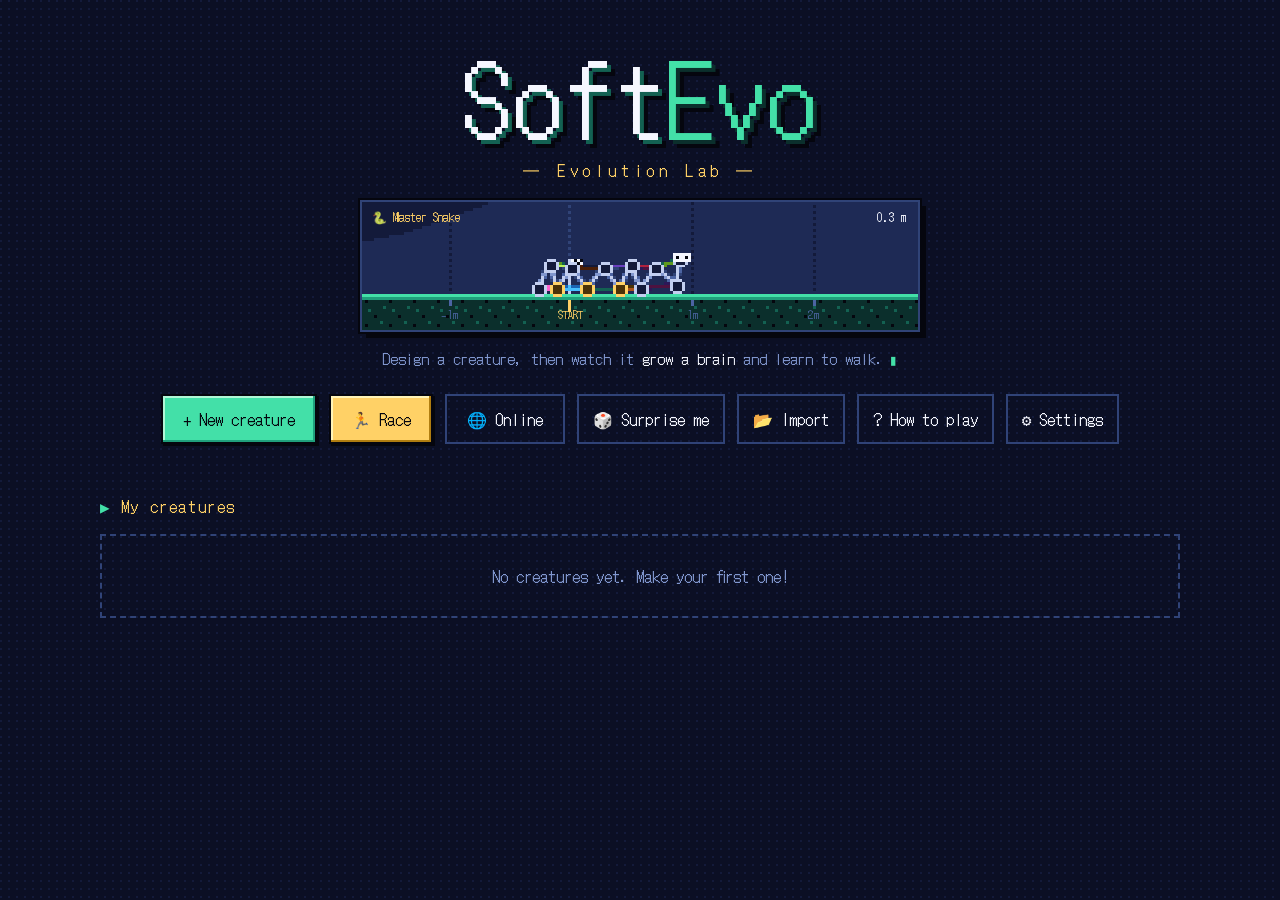
<file: index.html>
<!DOCTYPE html>
<html lang="en">
<head>
<meta charset="UTF-8">
<meta name="viewport" content="width=device-width, initial-scale=1.0, viewport-fit=cover">
<meta name="apple-mobile-web-app-capable" content="yes">
<meta name="apple-mobile-web-app-status-bar-style" content="black">
<meta name="theme-color" content="#0b0f24">
<meta name="description" content="自分で設計した軟体生物が、ニューラルネットワークの脳を進化させて歩き出すまでを観察するシミュレータ / Design a soft-bodied creature and watch its neural-network brain evolve until it walks.">
<title data-en="Softevo — Evolution Lab">SoftEvo — 進化観察ラボ</title>
<link rel="manifest" href="manifest.json">
<link rel="icon" href="icons/icon-192.png">
<link rel="apple-touch-icon" href="icons/icon-192.png">
<link rel="stylesheet" href="fonts/dotgothic16.css">
<link rel="stylesheet" href="style.css">
<!-- 英語のときは、文言を差し替えるまで画面を隠す (日本語が一瞬見えないように) -->
<script>try{var q=new URLSearchParams(location.search).get('lang'),s=null;try{s=localStorage.getItem('softevo/lang')}catch(e){}var l=q==='en'||q==='ja'?q:s==='en'||s==='ja'?s:'en';document.documentElement.lang=l;if(l==='en')document.documentElement.classList.add('i18n-wait')}catch(e){}</script>
<style>.i18n-wait body{visibility:hidden}</style>
</head>
<body data-screen="home">

<!-- ═══════════════ ホーム ═══════════════ -->
<div id="screen-home" class="screen active">
  <header class="hero">
    <h1 class="logo" aria-label="SoftEvo">Soft<span>Evo</span></h1>
    <p class="logo-sub" data-en="― Evolution Lab ―">― 進化観察ラボ ―</p>
    <div class="home-demo"><canvas id="home-demo" aria-hidden="true"></canvas></div>
    <p class="tagline" data-en-html="Design a creature, then watch it <b>grow a brain</b> and learn to walk.<span class=&quot;cursor&quot;>▮</span>">あなたが設計した生き物が、<b>脳を育てて</b>歩き出すまでを観察する。<span class="cursor">▮</span></p>
    <div class="hero-actions">
      <button id="btn-new" class="btn primary big" data-en="+ New creature">＋ 新しい生物をつくる</button>
      <button id="btn-arena" class="btn gold big" data-en="🏃 Race">🏃 かけっこ</button>
      <button id="btn-online" class="btn ghost big" data-en="🌐 Online">🌐 オンライン</button>
      <button id="btn-quick" class="btn ghost" data-en="🎲 Surprise me">🎲 おまかせで始める</button>
      <button id="btn-import" class="btn ghost" data-en="📂 Import">📂 読み込み</button>
      <button id="btn-help" class="btn ghost" data-en="? How to play">？ 遊び方</button>
      <button id="btn-settings" class="btn ghost" data-en="⚙ Settings">⚙ 設定</button>
    </div>
  </header>
  <section class="home-list">
    <h2 data-en="My creatures">マイ生物</h2>
    <p id="home-empty" class="empty" data-en="No creatures yet. Make your first one!">まだ生物がいません。最初の1体をつくってみよう。</p>
    <div id="run-list" class="run-grid"></div>
  </section>
</div>

<!-- ═══════════════ 設計 ═══════════════ -->
<div id="screen-build" class="screen">
  <header class="build-top">
    <button id="build-home" class="icon-btn" title="ホームへ" data-en-title="Home">←</button>
    <input id="creature-name" maxlength="16" placeholder="名前" aria-label="生物の名前" data-en-ph="Name" data-en-aria="Creature name">
    <div class="tool-group" id="tools">
      <button data-tool="node" class="tool active" title="ノード (1)" data-en-title="Node (1)"><i class="ti ti-node"></i><span data-en="Node">ノード</span></button>
      <button data-tool="bone" class="tool" title="骨 (2)" data-en-title="Bone (2)"><i class="ti ti-bone"></i><span data-en="Bone">骨</span></button>
      <button data-tool="muscle" class="tool" title="筋肉 (3)" data-en-title="Muscle (3)"><i class="ti ti-muscle"></i><span data-en="Muscle">筋肉</span></button>
      <button data-tool="erase" class="tool" title="消す (4)" data-en-title="Erase (4)"><i class="ti">✕</i><span data-en="Erase">消す</span></button>
    </div>
    <div class="tool-group">
      <button id="btn-mirror" class="tool toggle active" title="左右対称" data-en-title="Mirror">⇋<span class="lbl" data-en=" Mirror"> 対称</span></button>
      <button id="btn-undo" class="tool" title="元に戻す" data-en-title="Undo">↶</button>
      <button id="btn-redo" class="tool" title="やり直し" data-en-title="Redo">↷</button>
      <button id="btn-fit" class="tool" title="全体表示" data-en-title="Fit to view">⤢</button>
      <button id="btn-clear" class="tool" title="全消去" data-en-title="Clear all">🗑</button>
    </div>
  </header>
  <main class="build-main">
    <canvas id="build-canvas"></canvas>
    <div id="presets" class="presets"><span class="presets-label" data-en="Presets">プリセット</span></div>
    <div id="build-hint" class="hint"></div>
  </main>
  <footer class="build-bottom">
    <div class="build-left">
      <div id="build-stats" class="build-stats"></div>
      <div id="build-error" class="build-error"></div>
    </div>
    <details id="build-settings">
      <summary data-en="⚙ Evolution settings">⚙ 進化の設定</summary>
      <div id="build-settings-body" class="settings-body"></div>
    </details>
    <button id="btn-preview" class="btn ghost" data-en="🫨 Test drive">🫨 試運転</button>
    <button id="btn-evolve" class="btn primary big" data-en="▶ Start evolving">▶ 進化スタート</button>
  </footer>
</div>

<!-- ═══════════════ 進化ラボ ═══════════════ -->
<div id="screen-lab" class="screen">
  <header class="lab-top">
    <button id="lab-home" class="icon-btn" title="保存してホームへ" data-en-title="Save and go home">🏠</button>
    <div class="lab-title"><span id="lab-name"></span><small id="lab-sub"></small></div>
    <div class="lab-stats">
      <div class="stat"><b id="st-gen">0</b><small data-en="gen">世代</small></div>
      <div class="stat gold"><b id="st-best">—</b><small id="st-best-label" data-en="best">最高記録</small></div>
      <div class="stat"><b id="st-rate">—</b><small data-en="gen/min">世代/分</small></div>
    </div>
    <div class="seg" id="evo-mode" role="group" aria-label="進化の速さ" data-en-aria="Evolution speed">
      <button data-mode="pause" title="一時停止 (Space)" data-en-title="Pause (Space)"><svg width="12" height="12" viewBox="0 0 12 12" aria-label="一時停止" data-en-aria="Pause"><rect x="2" y="1" width="3" height="10" rx="1" fill="currentColor"/><rect x="7" y="1" width="3" height="10" rx="1" fill="currentColor"/></svg></button>
      <button data-mode="watch" class="active" title="1世代ずつ再生と同期" data-en-title="One generation per replay">▶<span class="lbl" data-en=" Watch"> 観察</span></button>
      <button data-mode="fast" title="裏で全力で進化" data-en-title="Evolve at full speed in the background">⏩<span class="lbl" data-en=" Fast"> 高速</span></button>
    </div>
    <button id="lab-save" class="icon-btn" title="保存" data-en-title="Save">💾</button>
    <div class="menu-wrap">
      <button id="lab-menu" class="icon-btn" title="メニュー" data-en-title="Menu">⋯</button>
      <div id="lab-menu-pop" class="menu hidden">
        <button id="m-rename" data-en="✎ Rename">✎ 名前を変更</button>
        <button id="m-edit" data-en="🔧 Modify this body in a new experiment">🔧 この体を改造して新しい実験</button>
        <button id="m-export" data-en="⤓ Export to file">⤓ ファイルに書き出し</button>
        <button id="m-help" data-en="? How to play">？ 遊び方</button>
      </div>
    </div>
  </header>
  <div id="evo-state" class="evo-state"></div>

  <main class="lab-grid">
    <section class="panel theater-panel">
      <div class="th-stage">
        <canvas id="theater"></canvas>
        <div class="th-caption">
          <div><span id="th-title" data-en="Getting ready to evolve…">進化の準備中…</span> <span id="th-chip" class="chip hidden"></span></div>
          <small id="th-sub"></small>
          <button id="th-latest" class="latest-btn hidden"></button>
        </div>
        <div id="event-feed" class="event-feed"></div>
        <div id="th-result" class="th-result"></div>
        <div id="knock-badge" class="knock-badge hidden"><span></span><button data-en="Undo">元に戻す</button></div>
        <div class="th-progress"><div id="th-bar"></div></div>
      </div>
      <div class="th-controls">
        <div class="seg small" id="view-mode">
          <button data-view="live" class="active" title="常に最新のチャンピオン" data-en-title="Always the latest champion" data-en="Latest">最新</button>
          <button data-view="pinned" title="推移グラフや物語で選んだ世代をくり返す" data-en-title="Replay the generation picked in the chart or story" data-en="Picked">選択</button>
          <button data-view="parade" title="節目の世代を並べて同時に走らせる" data-en-title="Run milestone generations side by side" data-en="Parade">パレード</button>
        </div>
        <div class="seg small" id="play-speed">
          <button data-speed="0.25" title="スロー" data-en-title="Slow">¼×</button>
          <button data-speed="1" class="active">1×</button>
          <button data-speed="2">2×</button>
          <button data-speed="4">4×</button>
        </div>
        <button id="btn-ghosts" class="tool small toggle active" title="同世代のライバルを表示" data-en-title="Show rivals from the same generation">👻</button>
        <button id="btn-replay" class="tool small" title="最初から再生" data-en-title="Replay from the start">↺</button>
      </div>
    </section>

    <section class="panel brain-panel">
      <div class="panel-head">
        <h3 data-en="🧠 Brain">🧠 脳</h3>
        <small id="brain-sub"></small>
        <div class="seg small" id="brain-mode">
          <button data-bm="activity" class="active" data-en="Activity">活動</button>
          <button data-bm="weights" data-en="Weights">重み</button>
          <button data-bm="mutation" data-en="Mutation">変異</button>
        </div>
        <button id="brain-expand" class="tool small" title="拡大" data-en-title="Expand">⤢</button>
      </div>
      <div class="brain-wrap">
        <canvas id="brain"></canvas>
        <div id="neuron-card" class="neuron-card hidden">
          <div class="nc-head"><b id="nc-title"></b><span id="nc-val" class="nc-val"></span><button id="nc-close" class="x">✕</button></div>
          <canvas id="nc-spark"></canvas>
          <p id="nc-desc"></p>
          <div id="nc-links" class="nc-links"></div>
          <button id="nc-knock" class="btn small danger-outline" data-en="🔪 Knock out">🔪 ノックアウト</button>
        </div>
      </div>
      <div id="brain-note" class="panel-note"></div>
    </section>

    <section class="panel tabs-panel">
      <nav class="tabs">
        <button data-tab="timeline" class="active">📈<span data-en=" Progress"> 推移</span></button>
        <button data-tab="gait">🎼<span data-en=" Gait"> 歩容</span></button>
        <button data-tab="clades">🌳<span data-en=" Lineages"> 系統</span></button>
        <button data-tab="journal">📜<span data-en=" Story"> 物語</span></button>
        <button data-tab="env">🌍<span data-en=" World"> 環境</span></button>
      </nav>
      <div class="tab-body">
        <div data-pane="timeline" class="pane active"><canvas id="timeline"></canvas></div>
        <div data-pane="gait" class="pane"><canvas id="gait"></canvas></div>
        <div data-pane="clades" class="pane"><canvas id="clades"></canvas></div>
        <div data-pane="journal" class="pane scroll"><ol id="journal" class="journal"></ol></div>
        <div data-pane="env" class="pane scroll" id="env-pane"></div>
      </div>
    </section>
  </main>
</div>

<!-- ═══════════════ かけっこ ═══════════════ -->
<div id="screen-arena" class="screen">
  <header class="lab-top arena-top">
    <button id="arena-home" class="icon-btn" title="ホームへ" data-en-title="Home">←</button>
    <div class="lab-title"><span data-en="🏃 Race">🏃 かけっこ</span><small id="arena-desc" data-en="Line up side by side under the same conditions. Body design and brain show as they are. Up to 6.">同じ条件で横一列に並んで走る。体の設計と脳の完成度がそのまま出る。最大6体</small></div>
  </header>
  <main class="arena-grid">
    <section class="panel arena-stage">
      <div class="th-stage">
        <canvas id="arena-canvas"></canvas>
      </div>
      <div class="arena-controls">
        <button id="arena-start" class="btn primary" data-en="▶ Start">▶ スタート</button>
        <div class="seg small" id="arena-speed">
          <button data-speed="0.25" title="スロー" data-en-title="Slow">¼×</button>
          <button data-speed="1" class="active">1×</button>
          <button data-speed="2">2×</button>
          <button data-speed="4">4×</button>
        </div>
        <button id="arena-ghosts" class="tool small toggle active" title="ほかのレーンの生物をゴーストで重ねる" data-en-title="Overlay the other lanes as ghosts">👻</button>
      </div>
    </section>
    <section class="panel arena-side">
      <div class="panel-head"><h3 data-en="Racers">出場者</h3></div>
      <div class="arena-side-body">
        <div id="arena-entrants" class="entrants"></div>
        <div id="arena-options"></div>
        <div id="arena-result" class="arena-result"></div>
      </div>
    </section>
  </main>
</div>

<!-- ═══════════════ オンライン ═══════════════ -->
<div id="screen-online" class="screen">
  <header class="lab-top online-top">
    <button id="online-home" class="icon-btn" title="ホームへ" data-en-title="Home">←</button>
    <div class="lab-title"><span data-en="🌐 Online">🌐 オンライン</span><small data-en="Publish your creature and race together">生物を公開して、みんなで一緒に走る</small></div>
    <button id="online-name" class="btn ghost small"></button>
    <button id="online-refresh" class="icon-btn" title="更新" data-en-title="Refresh">↻</button>
  </header>
  <main id="online-body" class="online-body"></main>
</div>

<div id="toast" role="status"></div>
<script type="module" src="js/app.js"></script>
</body>
</html>
</file>
<file: fonts/dotgothic16.css>
/* DotGothic16 (SIL Open Font License 1.1 / fonts/OFL-DotGothic16.txt) — @fontsource/dotgothic16 から。必要な文字の分だけ読み込まれる */
@font-face {
  font-family: 'DotGothic16';
  font-style: normal;
  font-display: block;
  font-weight: 400;
  src: url(./dotgothic16-0-400-normal.woff2) format('woff2');
  unicode-range: U+25ee8,U+25f23,U+25f5c,U+25fd4,U+25fe0,U+25ffb,U+2600c,U+26017,U+26060,U+260ed,U+26222,U+2626a,U+26270,U+26286,U+2634c,U+26402,U+2667e,U+266b0,U+2671d,U+268dd,U+268ea,U+26951,U+2696f,U+26999,U+269dd,U+26a1e,U+26a58,U+26a8c,U+26ab7,U+26aff,U+26c29,U+26c73,U+26c9e,U+26cdd,U+26e40,U+26e65,U+26f94,U+26ff6-26ff8,U+270f4,U+2710d,U+27139,U+273da-273db,U+273fe,U+27410,U+27449,U+27614-27615,U+27631,U+27684,U+27693,U+2770e,U+27723,U+27752,U+278b2,U+27985,U+279b4,U+27a84,U+27bb3,U+27bbe,U+27bc7,U+27c3c,U+27cb8,U+27d73,U+27da0,U+27e10,U+27eaf,U+27fb7,U+2808a,U+280bb,U+28277,U+28282,U+282f3,U+283cd,U+2840c,U+28455,U+284dc,U+2856b,U+285c8-285c9,U+286d7,U+286fa,U+28946,U+28949,U+2896b,U+28987-28988,U+289ba-289bb,U+28a1e,U+28a29,U+28a43,U+28a71,U+28a99,U+28acd,U+28add,U+28ae4,U+28bc1,U+28bef,U+28cdd,U+28d10,U+28d71,U+28dfb,U+28e0f,U+28e17,U+28e1f,U+28e36,U+28e89,U+28eeb,U+28ef6,U+28f32,U+28ff8,U+292a0,U+292b1,U+29490,U+295cf,U+2967f,U+296f0,U+29719,U+29750,U+29810,U+298c6,U+29a72,U+29d4b,U+29ddb,U+29e15,U+29e3d,U+29e49,U+29e8a,U+29ec4,U+29edb,U+29ee9,U+29fce,U+29fd7,U+2a01a,U+2a02f,U+2a082,U+2a0f9,U+2a190,U+2a2b2,U+2a38c,U+2a437,U+2a5f1,U+2a602,U+2a61a,U+2a6b2,U+2a9e6,U+2b746,U+2b751,U+2b753,U+2b75a,U+2b75c,U+2b765,U+2b776-2b777,U+2b77c,U+2b782,U+2b789,U+2b78b,U+2b78e,U+2b794,U+2b7ac,U+2b7af,U+2b7bd,U+2b7c9,U+2b7cf,U+2b7d2,U+2b7d8,U+2b7f0,U+2b80d,U+2b817,U+2b81a,U+2d544,U+2e278,U+2e569,U+2e6ea,U+2f804,U+2f80f,U+2f815,U+2f818,U+2f81a,U+2f822,U+2f828,U+2f82c,U+2f833,U+2f83f,U+2f846,U+2f852,U+2f862,U+2f86d,U+2f873,U+2f877,U+2f884,U+2f899-2f89a,U+2f8a6,U+2f8ac,U+2f8b2,U+2f8b6,U+2f8d3,U+2f8db-2f8dc,U+2f8e1,U+2f8e5,U+2f8ea,U+2f8ed,U+2f8fc,U+2f903,U+2f90b,U+2f90f,U+2f91a,U+2f920-2f921,U+2f945,U+2f947,U+2f96c,U+2f995,U+2f9d0,U+2f9de-2f9df,U+2f9f4;
}
@font-face {
  font-family: 'DotGothic16';
  font-style: normal;
  font-display: block;
  font-weight: 400;
  src: url(./dotgothic16-1-400-normal.woff2) format('woff2');
  unicode-range: U+1f235-1f23b,U+1f240-1f248,U+1f250-1f251,U+2000b,U+20089-2008a,U+200a2,U+200a4,U+200b0,U+200f5,U+20158,U+201a2,U+20213,U+2032b,U+20371,U+20381,U+203f9,U+2044a,U+20509,U+2053f,U+205b1,U+205d6,U+20611,U+20628,U+206ec,U+2074f,U+207c8,U+20807,U+2083a,U+208b9,U+2090e,U+2097c,U+20984,U+2099d,U+20a64,U+20ad3,U+20b1d,U+20b9f,U+20bb7,U+20d45,U+20d58,U+20de1,U+20e64,U+20e6d,U+20e95,U+20f5f,U+21201,U+2123d,U+21255,U+21274,U+2127b,U+212d7,U+212e4,U+212fd,U+2131b,U+21336,U+21344,U+213c4,U+2146d-2146e,U+215d7,U+21647,U+216b4,U+21706,U+21742,U+218bd,U+219c3,U+21a1a,U+21c56,U+21d2d,U+21d45,U+21d62,U+21d78,U+21d92,U+21d9c,U+21da1,U+21db7,U+21de0,U+21e33-21e34,U+21f1e,U+21f76,U+21ffa,U+2217b,U+22218,U+2231e,U+223ad,U+22609,U+226f3,U+2285b,U+228ab,U+2298f,U+22ab8,U+22b46,U+22b4f-22b50,U+22ba6,U+22c1d,U+22c24,U+22de1,U+22e42,U+22feb,U+231b6,U+231c3-231c4,U+231f5,U+23372,U+233cc,U+233d0,U+233d2-233d3,U+233d5,U+233da,U+233df,U+233e4,U+233fe,U+2344a-2344b,U+23451,U+23465,U+234e4,U+2355a,U+23594,U+235c4,U+23638-2363a,U+23647,U+2370c,U+2371c,U+2373f,U+23763-23764,U+237e7,U+237f1,U+237ff,U+23824,U+2383d,U+23a98,U+23c7f,U+23cbe,U+23cfe,U+23d00,U+23d0e,U+23d40,U+23dd3,U+23df9-23dfa,U+23f7e,U+2404b,U+24096,U+24103,U+241c6,U+241fe,U+242ee,U+243bc,U+243d0,U+24629,U+246a5,U+247f1,U+24896,U+248e9,U+24a4d,U+24b56,U+24b6f,U+24c16,U+24d14,U+24e04,U+24e0e,U+24e37,U+24e6a,U+24e8b,U+24ff2,U+2504a,U+25055,U+25122,U+251a9,U+251cd,U+251e5,U+2521e,U+2524c,U+2542e,U+2548e,U+254d9,U+2550e,U+255a7,U+2567f,U+25771,U+257a9,U+257b4,U+25874,U+259c4,U+259cc,U+259d4,U+25ad7,U+25ae3-25ae4,U+25af1,U+25bb2,U+25c4b,U+25c64,U+25da1,U+25e2e,U+25e56,U+25e62,U+25e65,U+25ec2,U+25ed8;
}
@font-face {
  font-family: 'DotGothic16';
  font-style: normal;
  font-display: block;
  font-weight: 400;
  src: url(./dotgothic16-2-400-normal.woff2) format('woff2');
  unicode-range: U+ffd7,U+ffda-ffdc,U+ffe0-ffe2,U+ffe4,U+ffe6,U+ffe8-ffee,U+1f100-1f10c,U+1f110-1f16c,U+1f170-1f1ac,U+1f200-1f202,U+1f210-1f234;
}
@font-face {
  font-family: 'DotGothic16';
  font-style: normal;
  font-display: block;
  font-weight: 400;
  src: url(./dotgothic16-3-400-normal.woff2) format('woff2');
  unicode-range: U+fa10,U+fa12-fa6d,U+fb00-fb04,U+fe10-fe19,U+fe30-fe42,U+fe44-fe52,U+fe54-fe66,U+fe68-fe6b,U+ff02,U+ff04,U+ff07,U+ff51,U+ff5b,U+ff5d,U+ff5f-ff60,U+ff66,U+ff69,U+ff87,U+ffa1-ffbe,U+ffc2-ffc7,U+ffca-ffcf,U+ffd2-ffd6;
}
@font-face {
  font-family: 'DotGothic16';
  font-style: normal;
  font-display: block;
  font-weight: 400;
  src: url(./dotgothic16-4-400-normal.woff2) format('woff2');
  unicode-range: U+f92d-f959,U+f95b-f9f2,U+f9f4-fa0b,U+fa0e-fa0f;
}
@font-face {
  font-family: 'DotGothic16';
  font-style: normal;
  font-display: block;
  font-weight: 400;
  src: url(./dotgothic16-5-400-normal.woff2) format('woff2');
  unicode-range: U+9e8b-9e8c,U+9e8e-9e8f,U+9e91-9e92,U+9e95-9e96,U+9e98,U+9e9b,U+9e9d-9e9e,U+9ea4-9ea5,U+9ea8-9eaa,U+9eac-9eb0,U+9eb3-9eb5,U+9eb8,U+9ebc-9ebf,U+9ec3,U+9ec6,U+9ec8,U+9ecb-9ecd,U+9ecf-9ed1,U+9ed4-9ed5,U+9ed8,U+9edb-9ee0,U+9ee4-9ee5,U+9ee7-9ee8,U+9eec-9ef2,U+9ef4-9ef9,U+9efb-9eff,U+9f02-9f03,U+9f07-9f09,U+9f0e-9f12,U+9f14-9f17,U+9f19-9f1b,U+9f1f-9f22,U+9f26,U+9f2a-9f2c,U+9f2f,U+9f31-9f32,U+9f34,U+9f37,U+9f39-9f3a,U+9f3c-9f3f,U+9f41,U+9f43-9f47,U+9f4a,U+9f4e-9f50,U+9f52-9f58,U+9f5a,U+9f5d-9f61,U+9f63,U+9f66-9f6a,U+9f6c-9f73,U+9f75-9f77,U+9f7a,U+9f7d,U+9f7f,U+9f8f-9f92,U+9f94-9f97,U+9f99,U+9f9c-9fa3,U+9fa5,U+9fb4,U+9fbc-9fc2,U+9fc4,U+9fc6,U+9fcc,U+f900-f92c;
}
@font-face {
  font-family: 'DotGothic16';
  font-style: normal;
  font-display: block;
  font-weight: 400;
  src: url(./dotgothic16-6-400-normal.woff2) format('woff2');
  unicode-range: U+9c3e,U+9c41,U+9c43-9c4a,U+9c4e-9c50,U+9c52-9c54,U+9c56,U+9c58,U+9c5a-9c61,U+9c63,U+9c65,U+9c67-9c6b,U+9c6d-9c6e,U+9c70,U+9c72,U+9c75-9c78,U+9c7a-9c7c,U+9ce6-9ce7,U+9ceb-9cec,U+9cf0,U+9cf2,U+9cf6-9cf7,U+9cf9,U+9d02-9d03,U+9d06-9d09,U+9d0b,U+9d0e,U+9d11-9d12,U+9d15,U+9d17-9d18,U+9d1b-9d1f,U+9d23,U+9d26,U+9d2a-9d2c,U+9d2f-9d30,U+9d32-9d34,U+9d3a,U+9d3c-9d3f,U+9d41-9d48,U+9d4a,U+9d50-9d54,U+9d59,U+9d5d-9d65,U+9d69-9d6c,U+9d6f-9d70,U+9d72-9d73,U+9d76-9d77,U+9d7a-9d7c,U+9d7e,U+9d83-9d84,U+9d86-9d87,U+9d89-9d8a,U+9d8d-9d8e,U+9d92-9d93,U+9d95-9d9a,U+9da1,U+9da4,U+9da9-9dac,U+9dae,U+9db1-9db2,U+9db5,U+9db8-9dbd,U+9dbf-9dc4,U+9dc6-9dc7,U+9dc9-9dca,U+9dcf,U+9dd3-9dd7,U+9dd9-9dda,U+9dde-9de0,U+9de3,U+9de5-9de7,U+9de9,U+9deb,U+9ded-9df0,U+9df3-9df4,U+9df8,U+9dfd-9dfe,U+9e02,U+9e07,U+9e0a,U+9e0d-9e0e,U+9e10-9e12,U+9e15-9e16,U+9e19-9e1f,U+9e75,U+9e79-9e7d,U+9e80-9e85,U+9e87-9e88;
}
@font-face {
  font-family: 'DotGothic16';
  font-style: normal;
  font-display: block;
  font-weight: 400;
  src: url(./dotgothic16-7-400-normal.woff2) format('woff2');
  unicode-range: U+9ae5-9ae7,U+9ae9,U+9aeb-9aec,U+9aee-9aef,U+9af1-9af5,U+9af7,U+9af9-9afb,U+9afd,U+9aff-9b06,U+9b08-9b09,U+9b0b-9b0e,U+9b10,U+9b12,U+9b16,U+9b18-9b1d,U+9b1f-9b20,U+9b22-9b23,U+9b25-9b2f,U+9b32-9b35,U+9b37,U+9b39-9b3b,U+9b3d,U+9b43-9b44,U+9b48,U+9b4b-9b4f,U+9b51,U+9b55-9b58,U+9b5b,U+9b5e,U+9b61,U+9b63,U+9b65-9b66,U+9b68,U+9b6a-9b6f,U+9b72-9b79,U+9b7f-9b80,U+9b83-9b87,U+9b89-9b8b,U+9b8d,U+9b8f-9b94,U+9b96-9b97,U+9b9a,U+9b9d-9ba0,U+9ba6-9ba7,U+9ba9-9baa,U+9bac,U+9bb0-9bb2,U+9bb4,U+9bb7-9bb9,U+9bbb-9bbc,U+9bbe-9bc1,U+9bc6-9bc8,U+9bca,U+9bce-9bd2,U+9bd4,U+9bd7-9bd8,U+9bdd,U+9bdf,U+9be1-9be5,U+9be7,U+9bea-9beb,U+9bee-9bf3,U+9bf5,U+9bf7-9bfa,U+9bfd,U+9bff-9c00,U+9c02,U+9c04,U+9c06,U+9c08-9c0d,U+9c0f-9c16,U+9c18-9c1e,U+9c21-9c2a,U+9c2d-9c32,U+9c35-9c37,U+9c39-9c3a,U+9c3d;
}
@font-face {
  font-family: 'DotGothic16';
  font-style: normal;
  font-display: block;
  font-weight: 400;
  src: url(./dotgothic16-8-400-normal.woff2) format('woff2');
  unicode-range: U+98eb,U+98ed-98ee,U+98f0-98f1,U+98f3,U+98f6,U+9902,U+9907-9909,U+9911-9912,U+9914-9918,U+991a-9922,U+9924,U+9926-9927,U+992b-992c,U+992e,U+9931-9935,U+9939-993e,U+9940-9942,U+9945-9949,U+994b-994e,U+9950-9952,U+9954-9955,U+9958-9959,U+995b-995c,U+995e-9960,U+9963,U+9997-9998,U+999b,U+999d-999f,U+99a3,U+99a5-99a6,U+99a8,U+99ad-99ae,U+99b0-99b2,U+99b5,U+99b9-99ba,U+99bc-99bd,U+99bf,U+99c1,U+99c3,U+99c8-99c9,U+99d1,U+99d3-99d5,U+99d8-99df,U+99e1-99e2,U+99e7,U+99ea-99ee,U+99f0-99f2,U+99f4-99f5,U+99f8-99f9,U+99fb-99fe,U+9a01-9a05,U+9a08,U+9a0a-9a0c,U+9a0f-9a11,U+9a16,U+9a1a,U+9a1e,U+9a20,U+9a22-9a24,U+9a27,U+9a2b,U+9a2d-9a2e,U+9a31,U+9a33,U+9a35-9a38,U+9a3e,U+9a40-9a45,U+9a47,U+9a4a-9a4e,U+9a51-9a52,U+9a54-9a58,U+9a5b,U+9a5d,U+9a5f,U+9a62,U+9a64-9a65,U+9a69-9a6c,U+9aaa,U+9aac-9ab0,U+9ab2,U+9ab4-9ab7,U+9ab9,U+9abb-9ac1,U+9ac3,U+9ac6,U+9ac8,U+9ace-9ad3,U+9ad5-9ad7,U+9adb-9adc,U+9ade-9ae0,U+9ae2-9ae4;
}
@font-face {
  font-family: 'DotGothic16';
  font-style: normal;
  font-display: block;
  font-weight: 400;
  src: url(./dotgothic16-9-400-normal.woff2) format('woff2');
  unicode-range: U+971d,U+9721-9724,U+9728,U+972a,U+9730-9731,U+9733,U+9736,U+9738-9739,U+973b,U+973d-973e,U+9741-9744,U+9746-974a,U+974d-974f,U+9751,U+9755,U+9757-9758,U+975a-975c,U+9760-9761,U+9763-9764,U+9766-9768,U+976a-976b,U+976e,U+9771,U+9773,U+9776-977d,U+977f-9781,U+9785-9786,U+9789,U+978b,U+978f-9790,U+9795-9797,U+9799-979a,U+979c,U+979e-97a0,U+97a2-97a3,U+97a6,U+97a8,U+97ab-97ac,U+97ae,U+97b1-97b6,U+97b8-97ba,U+97bc,U+97be-97bf,U+97c1,U+97c3-97ce,U+97d0-97d1,U+97d4,U+97d7-97d9,U+97db-97de,U+97e0-97e1,U+97e4,U+97e6,U+97ed-97ef,U+97f1-97f2,U+97f4-97f8,U+97fa,U+9804,U+9807,U+980a,U+980c-980f,U+9814,U+9816-9817,U+9819-981a,U+981c,U+981e,U+9820-9821,U+9823-9826,U+982b,U+982e-9830,U+9832-9835,U+9837,U+9839,U+983d-983e,U+9844,U+9846-9847,U+984a-984b,U+984f,U+9851-9853,U+9856-9857,U+9859-985b,U+9862-9863,U+9865-9866,U+986a-986c,U+986f-9871,U+9873-9875,U+98aa-98ab,U+98ad-98ae,U+98b0-98b1,U+98b4,U+98b6-98b8,U+98ba-98bc,U+98bf,U+98c2-98c8,U+98cb-98cc,U+98ce,U+98dc,U+98de,U+98e0-98e1,U+98e3,U+98e5-98e7,U+98e9-98ea;
}
@font-face {
  font-family: 'DotGothic16';
  font-style: normal;
  font-display: block;
  font-weight: 400;
  src: url(./dotgothic16-10-400-normal.woff2) format('woff2');
  unicode-range: U+944a,U+944c,U+9452-9453,U+9455,U+9459-945c,U+945e-9463,U+9468,U+946a-946b,U+946d-9472,U+9475,U+9477,U+947c-947f,U+9481,U+9483-9485,U+9578-9579,U+957e-957f,U+9582,U+9584,U+9586-9588,U+958a,U+958c-958f,U+9592,U+9594,U+9596,U+9598-9599,U+959d-95a1,U+95a4,U+95a6-95a9,U+95ab-95ad,U+95b1,U+95b4,U+95b6,U+95b9-95bf,U+95c3,U+95c6,U+95c8-95cd,U+95d0-95d6,U+95d9-95da,U+95dc-95e2,U+95e4-95e6,U+95e8,U+961d-961e,U+9621-9622,U+9624-9626,U+9628,U+962c,U+962e-962f,U+9631,U+9633-9634,U+9637-963a,U+963c-963d,U+9641-9642,U+964b-964c,U+964f,U+9652,U+9654,U+9656-9658,U+965c-965f,U+9661,U+9666,U+966a,U+966c,U+966e,U+9672,U+9674,U+9677,U+967b-967c,U+967e-967f,U+9681-9684,U+9689,U+968b,U+968d,U+9691,U+9695-9698,U+969a,U+969d,U+969f,U+96a4-96aa,U+96ae-96b4,U+96b6,U+96b8-96bb,U+96bd,U+96c1,U+96c9-96cb,U+96cd-96ce,U+96d2,U+96d5-96d6,U+96d8-96da,U+96dc-96df,U+96e9,U+96ef,U+96f1,U+96f9-96fa,U+9702-9706,U+9708-9709,U+970d-970f,U+9711,U+9713-9714,U+9716,U+9719-971b;
}
@font-face {
  font-family: 'DotGothic16';
  font-style: normal;
  font-display: block;
  font-weight: 400;
  src: url(./dotgothic16-11-400-normal.woff2) format('woff2');
  unicode-range: U+92bc-92bd,U+92bf-92c3,U+92c5-92c8,U+92cb-92d0,U+92d2-92d3,U+92d5,U+92d7-92d9,U+92dc-92dd,U+92df-92e1,U+92e3-92e5,U+92e7-92ea,U+92ec,U+92ee,U+92f0,U+92f2,U+92f7-92fb,U+92ff-9300,U+9302,U+9304,U+9308,U+930d,U+930f-9311,U+9314-9315,U+9318-931a,U+931c-931f,U+9321-9325,U+9327-932b,U+932e,U+9333-9337,U+933a-933b,U+9344,U+9347-934a,U+934d,U+9350-9352,U+9354-9358,U+935a,U+935c,U+935e,U+9360,U+9364-9365,U+9367,U+9369-936d,U+936f-9371,U+9373-9374,U+9376,U+937a,U+937d-9382,U+9388,U+938a-938b,U+938d,U+938f,U+9392,U+9394-9395,U+9397-9398,U+939a-939b,U+939e,U+93a1,U+93a3-93a4,U+93a6,U+93a8-93a9,U+93ab-93ad,U+93b0,U+93b4-93b6,U+93b9-93bb,U+93c1,U+93c3-93cd,U+93d0-93d1,U+93d3,U+93d6-93d9,U+93dc-93df,U+93e2,U+93e4-93e8,U+93f1,U+93f5,U+93f7-93fb,U+93fd,U+9401-9404,U+9407-9409,U+940d-9410,U+9413-9417,U+9419-941a,U+941f,U+9421,U+942b,U+942e-942f,U+9431-9434,U+9436,U+9438,U+943a-943b,U+943d,U+943f,U+9441,U+9443-9445,U+9448;
}
@font-face {
  font-family: 'DotGothic16';
  font-style: normal;
  font-display: block;
  font-weight: 400;
  src: url(./dotgothic16-12-400-normal.woff2) format('woff2');
  unicode-range: U+9143,U+9146-914c,U+914f,U+9153,U+9156-915b,U+9161,U+9163-9165,U+9167,U+9169,U+916d,U+9172-9174,U+9179-917b,U+9181-9183,U+9185-9187,U+9189-918b,U+918e,U+9191,U+9193-9195,U+9197-9198,U+919e,U+91a1-91a2,U+91a6,U+91a8,U+91aa-91b6,U+91ba-91bd,U+91bf-91c6,U+91c9,U+91cb,U+91d0,U+91d3-91d4,U+91d6-91d7,U+91d9-91db,U+91de-91df,U+91e1,U+91e4-91e6,U+91e9-91ea,U+91ec-91f1,U+91f5-91f7,U+91f9,U+91fb-91fd,U+91ff-9201,U+9204-9207,U+9209-920a,U+920c,U+920e,U+9210-9218,U+921c-921e,U+9223-9226,U+9228-9229,U+922c,U+922e-9230,U+9233,U+9235-923a,U+923c,U+923e-9240,U+9242-9243,U+9245-924b,U+924d-9251,U+9256-925a,U+925c-925e,U+9260-9261,U+9264-9269,U+926e-9270,U+9275-9279,U+927b-927f,U+9288-928a,U+928d-928e,U+9291-9293,U+9295-9297,U+9299,U+929b-929c,U+929f-92a0,U+92a4-92a5,U+92a7-92a8,U+92ab,U+92af,U+92b2-92b3,U+92b6-92bb;
}
@font-face {
  font-family: 'DotGothic16';
  font-style: normal;
  font-display: block;
  font-weight: 400;
  src: url(./dotgothic16-13-400-normal.woff2) format('woff2');
  unicode-range: U+8f52-8f55,U+8f57-8f58,U+8f5c-8f5e,U+8f61-8f66,U+8f9c-8f9d,U+8f9f-8fa2,U+8fa4-8fa8,U+8fad-8faf,U+8fb4-8fb8,U+8fbe,U+8fc0-8fc2,U+8fc6,U+8fc8,U+8fca-8fcb,U+8fcd,U+8fd0,U+8fd2-8fd3,U+8fd5,U+8fda,U+8fe0,U+8fe2-8fe5,U+8fe8-8fea,U+8fed-8fef,U+8ff1,U+8ff4-8ff6,U+8ff8-8ffb,U+8ffe,U+9002,U+9004-9005,U+9008,U+900b-900e,U+9011,U+9013,U+9015-9016,U+9018,U+901b,U+901e,U+9021,U+9027-902a,U+902c-902d,U+902f,U+9033-9037,U+9039,U+903c,U+903e-903f,U+9041,U+9043-9044,U+9049,U+904c,U+904f-9052,U+9056,U+9058,U+905b-905e,U+9062,U+9066-9068,U+906c,U+906f-9070,U+9072,U+9074,U+9076,U+9079,U+9080-9083,U+9085,U+9087-9088,U+908b-908c,U+908e-9090,U+9095,U+9097-9099,U+909b,U+90a0-90a2,U+90a5,U+90a8,U+90af-90b6,U+90bd-90be,U+90c3-90c5,U+90c7-90c9,U+90cc,U+90d2,U+90d5,U+90d7-90d9,U+90db-90df,U+90e2,U+90e4-90e5,U+90eb,U+90ef-90f0,U+90f2,U+90f4,U+90f6,U+90fe-9100,U+9102,U+9104-9106,U+9108,U+910d,U+9110,U+9112,U+9114-911a,U+911c,U+911e,U+9120,U+9122-9123,U+9125,U+9127,U+9129,U+912d-9132,U+9134,U+9136-9137,U+9139-913a,U+913c-913d;
}
@font-face {
  font-family: 'DotGothic16';
  font-style: normal;
  font-display: block;
  font-weight: 400;
  src: url(./dotgothic16-14-400-normal.woff2) format('woff2');
  unicode-range: U+8dc0,U+8dc2,U+8dc5-8dc8,U+8dca-8dcc,U+8dce-8dcf,U+8dd1,U+8dd4-8dd7,U+8dd9-8ddb,U+8ddf,U+8de3-8de5,U+8de7,U+8dea-8dec,U+8df0-8df2,U+8df4,U+8dfc-8dfd,U+8dff,U+8e01,U+8e04-8e06,U+8e08-8e09,U+8e0b-8e0c,U+8e10-8e11,U+8e14,U+8e16,U+8e1d-8e23,U+8e26-8e27,U+8e30-8e31,U+8e33-8e39,U+8e3d,U+8e40-8e42,U+8e44,U+8e47-8e50,U+8e54-8e55,U+8e59,U+8e5b-8e64,U+8e69,U+8e6c-8e6d,U+8e6f-8e72,U+8e75-8e77,U+8e79-8e7c,U+8e81-8e85,U+8e89,U+8e8b,U+8e90-8e95,U+8e98-8e9b,U+8e9d-8e9e,U+8ea1-8ea2,U+8ea7,U+8ea9-8eaa,U+8eac-8eb1,U+8eb3,U+8eb5-8eb6,U+8eba-8ebb,U+8ebe,U+8ec0-8ec1,U+8ec3-8ec8,U+8ecb,U+8ecf,U+8ed1,U+8ed4,U+8edb-8edc,U+8ee3,U+8ee8,U+8eeb,U+8eed-8eee,U+8ef0-8ef1,U+8ef7,U+8ef9-8efc,U+8efe,U+8f00,U+8f02,U+8f05,U+8f07-8f08,U+8f0a,U+8f0f-8f10,U+8f12-8f13,U+8f15-8f19,U+8f1b-8f1c,U+8f1e-8f21,U+8f23,U+8f25-8f28,U+8f2b-8f2f,U+8f33-8f37,U+8f39-8f3b,U+8f3e,U+8f40-8f43,U+8f45-8f47,U+8f49-8f4a,U+8f4c-8f4f,U+8f51;
}
@font-face {
  font-family: 'DotGothic16';
  font-style: normal;
  font-display: block;
  font-weight: 400;
  src: url(./dotgothic16-15-400-normal.woff2) format('woff2');
  unicode-range: U+8b2d,U+8b30,U+8b37,U+8b3c,U+8b3e,U+8b41-8b46,U+8b48-8b49,U+8b4c-8b4f,U+8b51-8b54,U+8b56,U+8b59,U+8b5b,U+8b5e-8b5f,U+8b63,U+8b69,U+8b6b-8b6d,U+8b6f,U+8b71,U+8b74,U+8b76,U+8b78-8b79,U+8b7c-8b81,U+8b84-8b85,U+8b8a-8b8f,U+8b92-8b96,U+8b99-8b9a,U+8b9c-8ba0,U+8c38-8c3a,U+8c3d-8c3f,U+8c41,U+8c45,U+8c47-8c49,U+8c4b-8c4c,U+8c4e-8c51,U+8c53-8c55,U+8c57-8c59,U+8c5b,U+8c5d,U+8c62-8c64,U+8c66,U+8c68-8c69,U+8c6b-8c6d,U+8c73,U+8c75-8c76,U+8c78,U+8c7a-8c7c,U+8c7e,U+8c82,U+8c85-8c87,U+8c89-8c8b,U+8c8d-8c8e,U+8c90,U+8c92-8c94,U+8c98-8c99,U+8c9b-8c9c,U+8c9f,U+8ca4,U+8cad-8cae,U+8cb2-8cb3,U+8cb6,U+8cb9-8cba,U+8cbd,U+8cc1-8cc2,U+8cc4-8cc6,U+8cc8-8cc9,U+8ccb,U+8ccd-8ccf,U+8cd2,U+8cd5-8cd6,U+8cd9-8cda,U+8cdd,U+8ce1,U+8ce3-8ce4,U+8ce6,U+8ce8,U+8cec,U+8cef-8cf2,U+8cf4-8cf5,U+8cf7-8cf8,U+8cfa-8cfb,U+8cfd-8cff,U+8d01,U+8d03-8d04,U+8d07,U+8d09-8d0b,U+8d0d-8d10,U+8d12-8d14,U+8d16-8d17,U+8d1b-8d1d,U+8d65,U+8d67,U+8d69,U+8d6b-8d6e,U+8d71,U+8d73,U+8d76,U+8d7f,U+8d81-8d82,U+8d84,U+8d88,U+8d8d,U+8d90-8d91,U+8d95,U+8d99,U+8d9e-8da0,U+8da6,U+8da8,U+8dab-8dac,U+8daf,U+8db2,U+8db5,U+8db7,U+8db9-8dbc,U+8dbe;
}
@font-face {
  font-family: 'DotGothic16';
  font-style: normal;
  font-display: block;
  font-weight: 400;
  src: url(./dotgothic16-16-400-normal.woff2) format('woff2');
  unicode-range: U+8973-8975,U+8977,U+897a-897e,U+8980,U+8983,U+8988-898a,U+898d,U+8990,U+8993-8995,U+8998,U+899b-899c,U+899f-89a1,U+89a5-89a6,U+89a9,U+89ac,U+89af-89b0,U+89b2,U+89b4-89b7,U+89ba,U+89bc-89bd,U+89bf-89c1,U+89d4-89d8,U+89da,U+89dc-89dd,U+89e5,U+89e7,U+89e9,U+89eb,U+89ed,U+89f1,U+89f3-89f4,U+89f6,U+89f8-89f9,U+89fd,U+89ff,U+8a01,U+8a04-8a05,U+8a07,U+8a0c,U+8a0f-8a12,U+8a14-8a16,U+8a1b,U+8a1d-8a1e,U+8a20-8a22,U+8a24-8a26,U+8a2b-8a2c,U+8a2f,U+8a35-8a37,U+8a3b,U+8a3d-8a3e,U+8a40-8a41,U+8a43,U+8a45-8a49,U+8a4d-8a4e,U+8a51-8a54,U+8a56-8a58,U+8a5b-8a5d,U+8a61-8a62,U+8a65,U+8a67,U+8a6c-8a6d,U+8a75-8a77,U+8a79-8a7c,U+8a7e-8a80,U+8a82-8a86,U+8a8b,U+8a8f-8a92,U+8a96-8a97,U+8a99-8a9a,U+8a9f,U+8aa1,U+8aa3,U+8aa5-8aaa,U+8aae-8aaf,U+8ab3,U+8ab6-8ab7,U+8abb-8abc,U+8abe,U+8ac2-8ac4,U+8ac6,U+8ac8-8aca,U+8acc-8acd,U+8ad0-8ad1,U+8ad3-8ad5,U+8ad7,U+8ada-8ae2,U+8ae4,U+8ae7,U+8aeb-8aec,U+8aee,U+8af0-8af1,U+8af3-8af7,U+8afa,U+8afc,U+8aff,U+8b01-8b02,U+8b04-8b07,U+8b0a-8b0d,U+8b0f-8b11,U+8b14,U+8b16,U+8b1a,U+8b1c,U+8b1e-8b20,U+8b26,U+8b28,U+8b2b-8b2c;
}
@font-face {
  font-family: 'DotGothic16';
  font-style: normal;
  font-display: block;
  font-weight: 400;
  src: url(./dotgothic16-17-400-normal.woff2) format('woff2');
  unicode-range: U+87e2-87e6,U+87ea-87ed,U+87ef,U+87f1,U+87f3,U+87f5-87f8,U+87fa-87fb,U+87fe-87ff,U+8801,U+8803,U+8805-8807,U+8809-880b,U+880d-8816,U+8818-881c,U+881e-881f,U+8821-8822,U+8827-8828,U+882d-882e,U+8830-8832,U+8835-8836,U+8839-883c,U+8841-8845,U+8848-884b,U+884d-884e,U+8851-8852,U+8855-8856,U+8858-885a,U+885c,U+885e-8860,U+8862,U+8864,U+8869,U+886b,U+886e-886f,U+8871-8872,U+8875,U+8877,U+8879,U+887b,U+887d-887e,U+8880-8882,U+8888,U+888d,U+8892,U+8897-889c,U+889e-88a0,U+88a2,U+88a4,U+88a8,U+88aa,U+88ae,U+88b0-88b1,U+88b5,U+88b7,U+88ba,U+88bc-88c0,U+88c3-88c4,U+88c6,U+88ca-88ce,U+88d1-88d4,U+88d8-88d9,U+88db,U+88dd-88e1,U+88e7-88e8,U+88ef-88f2,U+88f4-88f5,U+88f7,U+88f9,U+88fc,U+8901-8902,U+8904,U+8906,U+890a,U+890c-890f,U+8913,U+8915-8916,U+8918-891a,U+891c-891e,U+8920,U+8925-8928,U+892a-892b,U+8930-8932,U+8935-893b,U+893e,U+8940-8946,U+8949,U+894c-894d,U+894f,U+8952,U+8956-8957,U+895a-895c,U+895e,U+8960-8964,U+8966,U+896a-896b,U+896d-8970;
}
@font-face {
  font-family: 'DotGothic16';
  font-style: normal;
  font-display: block;
  font-weight: 400;
  src: url(./dotgothic16-18-400-normal.woff2) format('woff2');
  unicode-range: U+8655-8659,U+865b,U+865d-8664,U+8667,U+8669,U+866c,U+866f,U+8671,U+8675-8677,U+867a-867b,U+867d,U+8687-8689,U+868b-868d,U+8691,U+8693,U+8695-8696,U+8698,U+869a,U+869c-869d,U+86a1,U+86a3-86a4,U+86a6-86ab,U+86ad,U+86af-86b1,U+86b3-86b9,U+86bf-86c1,U+86c3-86c6,U+86c9,U+86cb,U+86ce,U+86d1-86d2,U+86d4-86d5,U+86d7,U+86da,U+86dc,U+86de-86e0,U+86e3-86e7,U+86e9,U+86ec-86ed,U+86ef,U+86f8-86fe,U+8700,U+8703-870b,U+870d-8714,U+8719-871a,U+871e-871f,U+8721-8723,U+8725,U+8728-8729,U+872e-872f,U+8731-8732,U+8734,U+8737,U+8739-8740,U+8743,U+8745,U+8749,U+874b-874e,U+8751,U+8753,U+8755,U+8757-8759,U+875d,U+875f-8761,U+8763-8766,U+8768,U+876a,U+876e-876f,U+8771-8772,U+8774,U+8778,U+877b-877c,U+877f,U+8782-8789,U+878b-878c,U+878e,U+8790,U+8793,U+8795,U+8797-8799,U+879e-87a0,U+87a2-87a3,U+87a7,U+87ab-87af,U+87b1,U+87b3,U+87b5,U+87bb,U+87bd-87c1,U+87c4,U+87c6-87cb,U+87ce,U+87d0,U+87d2,U+87d5-87d6,U+87d9-87da,U+87dc,U+87df-87e0;
}
@font-face {
  font-family: 'DotGothic16';
  font-style: normal;
  font-display: block;
  font-weight: 400;
  src: url(./dotgothic16-19-400-normal.woff2) format('woff2');
  unicode-range: U+84b4,U+84b9-84bb,U+84bd-84c2,U+84c6-84ca,U+84cc-84d1,U+84d3,U+84d6,U+84d9-84da,U+84dc,U+84e7,U+84ea,U+84ec,U+84ef-84f2,U+84f4,U+84f7,U+84fa-84fd,U+84ff-8500,U+8502-8503,U+8506-8507,U+850c,U+850e,U+8510,U+8514-8515,U+8517-8518,U+851a-851c,U+851e-851f,U+8521-8525,U+8527,U+852a-852c,U+852f,U+8532-8534,U+8536,U+853e-8541,U+8543,U+8546,U+8548,U+854a-854b,U+854f-8553,U+8555-855a,U+855c-8564,U+8569-856b,U+856d,U+856f,U+8577,U+8579-857b,U+857d-8581,U+8585-8586,U+8588-858c,U+858f-8591,U+8593,U+8597-8598,U+859b-859d,U+859f-85a0,U+85a2,U+85a4-85a5,U+85a7-85a8,U+85ad-85b0,U+85b4,U+85b6-85ba,U+85bc-85bf,U+85c1-85c2,U+85c7,U+85c9-85cb,U+85ce-85d0,U+85d5,U+85d8-85da,U+85dc,U+85df-85e1,U+85e5-85e6,U+85e8,U+85ed,U+85f3-85f4,U+85f6-85f7,U+85f9-85fa,U+85fc,U+85fe-8600,U+8602,U+8604-8606,U+860a-860b,U+860d-860e,U+8610-8613,U+8616-861b,U+861e,U+8621-8622,U+8624,U+8627,U+8629,U+862f-8630,U+8636,U+8638-863a,U+863c-863d,U+863f-8642,U+8646,U+864d,U+8652-8654;
}
@font-face {
  font-family: 'DotGothic16';
  font-style: normal;
  font-display: block;
  font-weight: 400;
  src: url(./dotgothic16-20-400-normal.woff2) format('woff2');
  unicode-range: U+82e8,U+82ea,U+82ed,U+82ef,U+82f3-82f4,U+82f6-82f7,U+82f9,U+82fb,U+82fd-82fe,U+8300-8301,U+8303,U+8306-8308,U+830a-830c,U+8316-8318,U+831b,U+831d-831f,U+8321-8323,U+832b-8335,U+8337,U+833a,U+833c-833d,U+8340,U+8342-8347,U+834a,U+834d-8351,U+8353-8357,U+835a,U+8362-8363,U+8370,U+8373,U+8375,U+8378,U+837c-837d,U+837f-8380,U+8382,U+8384-8387,U+838a,U+838d-838e,U+8392-8396,U+8398-83a0,U+83a2,U+83a6-83ad,U+83b1,U+83b5,U+83bd-83c1,U+83c7,U+83c9,U+83ce-83d1,U+83d4,U+83d6,U+83d8,U+83dd,U+83df-83e1,U+83e5,U+83e8,U+83ea-83eb,U+83f0,U+83f2,U+83f4,U+83f6-83f9,U+83fb-83fd,U+8401,U+8403-8404,U+8406-8407,U+840a-840b,U+840d,U+840f,U+8411,U+8413,U+8415,U+8417,U+8419,U+8420,U+8422,U+842a,U+842f,U+8431,U+8435,U+8438-8439,U+843c,U+8445-8448,U+844a,U+844d-844f,U+8451-8452,U+8456,U+8458-845a,U+845c,U+845f-8462,U+8464-8467,U+8469-846b,U+846d-8470,U+8473-8474,U+8476-847a,U+847c-847d,U+8481-8482,U+8484-8485,U+848b,U+8490,U+8492-8493,U+8495,U+8497,U+849c,U+849e-849f,U+84a1,U+84a6,U+84a8-84aa,U+84ad,U+84af,U+84b1;
}
@font-face {
  font-family: 'DotGothic16';
  font-style: normal;
  font-display: block;
  font-weight: 400;
  src: url(./dotgothic16-21-400-normal.woff2) format('woff2');
  unicode-range: U+814a,U+814c,U+8151-8153,U+8157,U+815f-8161,U+8165-8169,U+816d-816f,U+8171,U+8173-8174,U+8177,U+8180-8186,U+8188,U+818a-818b,U+818e,U+8190,U+8193,U+8195-8196,U+8198,U+819b,U+819e,U+81a0,U+81a2,U+81a4,U+81a9,U+81ae,U+81b0,U+81b2,U+81b4-81b5,U+81b8,U+81ba-81bb,U+81bd-81be,U+81c0-81c3,U+81c5-81c6,U+81c8-81cb,U+81cd-81cf,U+81d1,U+81d5-81db,U+81dd-81e1,U+81e4-81e5,U+81e7,U+81eb-81ec,U+81ef-81f2,U+81f5-81f6,U+81f8-81fb,U+81fd-8205,U+8209-820b,U+820d,U+820f,U+8212-8214,U+8216,U+8219-821d,U+8221-8222,U+8228-8229,U+822b,U+822e,U+8232-8235,U+8237-8238,U+823a,U+823c,U+8240,U+8243-8246,U+8249,U+824b,U+824e-824f,U+8251,U+8256-825a,U+825c-825d,U+825f-8260,U+8262-8264,U+8267-8268,U+826a-826b,U+826d-826e,U+8271,U+8274,U+8277,U+8279,U+827b,U+827d-8281,U+8283-8284,U+8287,U+8289-828a,U+828d-828e,U+8291-8294,U+8296,U+8298-829b,U+829f-82a1,U+82a3-82a4,U+82a7-82ac,U+82ae,U+82b0,U+82b2,U+82b4,U+82b7,U+82ba-82bc,U+82be-82bf,U+82c5-82c6,U+82d0,U+82d2-82d3,U+82d5,U+82d9-82da,U+82dc,U+82de-82e4,U+82e7;
}
@font-face {
  font-family: 'DotGothic16';
  font-style: normal;
  font-display: block;
  font-weight: 400;
  src: url(./dotgothic16-22-400-normal.woff2) format('woff2');
  unicode-range: U+7f77-7f79,U+7f7d-7f80,U+7f82-7f83,U+7f86-7f88,U+7f8b-7f8d,U+7f8f-7f91,U+7f94,U+7f96-7f97,U+7f9a,U+7f9c-7f9d,U+7fa1-7fa3,U+7fa6,U+7faa,U+7fad-7faf,U+7fb2,U+7fb4,U+7fb6,U+7fb8-7fb9,U+7fbc,U+7fbf-7fc0,U+7fc3,U+7fc5-7fc6,U+7fc8,U+7fca,U+7fce-7fcf,U+7fd5,U+7fdb,U+7fdf,U+7fe1,U+7fe3,U+7fe5-7fe6,U+7fe8-7fe9,U+7feb-7fec,U+7fee-7ff0,U+7ff2-7ff3,U+7ff9-7ffa,U+7ffd-7fff,U+8002,U+8004,U+8006-8008,U+800a-800f,U+8011-8014,U+8016,U+8018-8019,U+801c-8021,U+8024,U+8026,U+8028,U+802c,U+802e,U+8030,U+8034-8035,U+8037,U+8039-8040,U+8043-8044,U+8046,U+804a,U+8052,U+8058,U+805a,U+805f-8060,U+8062,U+8064,U+8066,U+8068,U+806d,U+806f-8073,U+8075-8076,U+8079,U+807b,U+807d-8081,U+8084-8088,U+808b,U+808e,U+8093,U+8099-809a,U+809c,U+809e,U+80a4,U+80a6-80a7,U+80ab-80ad,U+80b1,U+80b8-80b9,U+80c4-80c5,U+80c8,U+80ca,U+80cd,U+80cf,U+80d2,U+80d4-80db,U+80dd,U+80e0,U+80e4-80e6,U+80ed-80f3,U+80f5-80f7,U+80f9-80fc,U+80fe,U+8101,U+8103,U+8109,U+810b,U+810d,U+8116-8118,U+811b-811c,U+811e,U+8120,U+8123-8124,U+8127,U+8129,U+812b-812c,U+812f-8130,U+8135,U+8139-813a,U+813c-813e,U+8141,U+8145-8147;
}
@font-face {
  font-family: 'DotGothic16';
  font-style: normal;
  font-display: block;
  font-weight: 400;
  src: url(./dotgothic16-23-400-normal.woff2) format('woff2');
  unicode-range: U+7d57,U+7d59-7d5d,U+7d63,U+7d65,U+7d67,U+7d6a,U+7d6e,U+7d70,U+7d72-7d73,U+7d78,U+7d7a-7d7b,U+7d7d,U+7d7f,U+7d81-7d83,U+7d85-7d86,U+7d88-7d89,U+7d8b-7d8d,U+7d8f,U+7d91,U+7d93,U+7d96-7d97,U+7d9b-7da0,U+7da2-7da3,U+7da6-7da7,U+7daa-7dac,U+7dae-7db0,U+7db3,U+7db5-7db9,U+7dbd,U+7dc0,U+7dc2-7dc7,U+7dcc-7dce,U+7dd0,U+7dd5-7dd9,U+7ddc-7dde,U+7de1-7de6,U+7dea-7ded,U+7df1-7df2,U+7df5-7df6,U+7df9-7dfa,U+7e00,U+7e05,U+7e08-7e0b,U+7e10-7e12,U+7e15,U+7e17,U+7e1c-7e1d,U+7e1f-7e23,U+7e27-7e28,U+7e2c-7e2d,U+7e2f,U+7e31-7e33,U+7e35-7e37,U+7e39-7e3b,U+7e3d,U+7e3f,U+7e43-7e48,U+7e4e,U+7e50,U+7e52,U+7e56,U+7e58-7e5a,U+7e5d-7e5f,U+7e61-7e62,U+7e65-7e67,U+7e69-7e6b,U+7e6d-7e6f,U+7e73,U+7e75,U+7e78-7e79,U+7e7b-7e7f,U+7e81-7e83,U+7e86-7e8a,U+7e8c-7e8e,U+7e90-7e96,U+7e98,U+7e9a-7e9f,U+7f38,U+7f3a-7f3f,U+7f43-7f45,U+7f47,U+7f4c-7f50,U+7f52-7f55,U+7f58,U+7f5b-7f5d,U+7f5f,U+7f61,U+7f63-7f69,U+7f6b,U+7f6d,U+7f71;
}
@font-face {
  font-family: 'DotGothic16';
  font-style: normal;
  font-display: block;
  font-weight: 400;
  src: url(./dotgothic16-24-400-normal.woff2) format('woff2');
  unicode-range: U+7bc8,U+7bca-7bcc,U+7bcf,U+7bd4,U+7bd6-7bd7,U+7bd9-7bdb,U+7bdd,U+7be5-7be6,U+7be8-7bea,U+7bf0,U+7bf2-7bfa,U+7bfc,U+7bfe,U+7c00-7c04,U+7c06-7c07,U+7c09,U+7c0b-7c0f,U+7c11-7c14,U+7c17,U+7c19,U+7c1b,U+7c1e-7c20,U+7c23,U+7c25-7c28,U+7c2a-7c2c,U+7c2f,U+7c31,U+7c33-7c34,U+7c36-7c3a,U+7c3d-7c3e,U+7c40,U+7c42-7c43,U+7c45-7c46,U+7c4a,U+7c4c,U+7c4f-7c5f,U+7c61,U+7c63-7c65,U+7c67,U+7c69,U+7c6c-7c70,U+7c72,U+7c75,U+7c79,U+7c7b-7c7e,U+7c81-7c83,U+7c86-7c87,U+7c8d,U+7c8f-7c90,U+7c94,U+7c9e,U+7ca0-7ca2,U+7ca4-7ca6,U+7ca8,U+7cab,U+7cad-7cae,U+7cb0-7cb3,U+7cb6-7cb7,U+7cb9-7cbd,U+7cbf-7cc0,U+7cc2,U+7cc4-7cc5,U+7cc7-7cca,U+7ccd-7ccf,U+7cd2-7cd5,U+7cd7-7cda,U+7cdc-7cdd,U+7cdf-7ce0,U+7ce2,U+7ce6,U+7ce9,U+7ceb,U+7cef,U+7cf2,U+7cf4-7cf6,U+7cf9-7cfa,U+7cfe,U+7d02-7d03,U+7d06-7d0a,U+7d0f,U+7d11-7d13,U+7d15-7d16,U+7d1c-7d1e,U+7d23,U+7d26,U+7d2a,U+7d2c-7d2e,U+7d31-7d32,U+7d35,U+7d3c-7d41,U+7d43,U+7d45,U+7d47-7d48,U+7d4b,U+7d4d-7d4f,U+7d51,U+7d53,U+7d55-7d56;
}
@font-face {
  font-family: 'DotGothic16';
  font-style: normal;
  font-display: block;
  font-weight: 400;
  src: url(./dotgothic16-25-400-normal.woff2) format('woff2');
  unicode-range: U+7a17-7a19,U+7a1b,U+7a1e-7a21,U+7a27,U+7a2b,U+7a2d,U+7a2f-7a31,U+7a34-7a35,U+7a37-7a3b,U+7a3e,U+7a43-7a49,U+7a4c,U+7a4e,U+7a50,U+7a55-7a57,U+7a59,U+7a5c-7a5d,U+7a5f-7a63,U+7a65,U+7a67,U+7a69-7a6a,U+7a6d,U+7a70,U+7a75,U+7a78-7a79,U+7a7d-7a7e,U+7a80,U+7a82,U+7a84-7a86,U+7a88,U+7a8a-7a8b,U+7a90-7a91,U+7a94-7a98,U+7a9e,U+7aa0,U+7aa3,U+7aa9,U+7aac,U+7ab0,U+7ab3,U+7ab5-7ab6,U+7ab9-7abf,U+7ac3,U+7ac5-7aca,U+7acc-7acf,U+7ad1-7ad3,U+7ad5,U+7ada-7adb,U+7add,U+7adf,U+7ae1-7ae2,U+7ae6-7aed,U+7af0-7af1,U+7af4,U+7af8,U+7afa-7afb,U+7afd-7afe,U+7b02,U+7b04,U+7b06-7b08,U+7b0a-7b0b,U+7b0f,U+7b12,U+7b14,U+7b18-7b19,U+7b1e-7b1f,U+7b23,U+7b25,U+7b27-7b2b,U+7b2d-7b31,U+7b33-7b36,U+7b3b,U+7b3d,U+7b3f-7b41,U+7b45,U+7b47,U+7b4c-7b50,U+7b53,U+7b55,U+7b5d,U+7b60,U+7b64-7b66,U+7b69-7b6a,U+7b6c-7b75,U+7b77,U+7b79-7b7a,U+7b7f,U+7b84,U+7b86,U+7b89,U+7b8d-7b92,U+7b96,U+7b98-7ba0,U+7ba5,U+7bac-7bad,U+7baf-7bb0,U+7bb2,U+7bb4-7bb6,U+7bba-7bbd,U+7bc1-7bc2,U+7bc5-7bc6;
}
@font-face {
  font-family: 'DotGothic16';
  font-style: normal;
  font-display: block;
  font-weight: 400;
  src: url(./dotgothic16-26-400-normal.woff2) format('woff2');
  unicode-range: U+7851-7852,U+785c,U+785e,U+7860-7861,U+7863-7864,U+7868,U+786a,U+786e-786f,U+7872,U+7874,U+787a,U+787c,U+787e,U+7886-7887,U+788a,U+788c-788f,U+7893-7895,U+7898,U+789a,U+789d-789f,U+78a1,U+78a3-78a4,U+78a8-78aa,U+78ac-78ad,U+78af-78b3,U+78b5,U+78bb-78bf,U+78c5-78cc,U+78ce,U+78d1-78d6,U+78da-78db,U+78df-78e1,U+78e4,U+78e6-78e7,U+78ea,U+78ec,U+78f2-78f4,U+78f6-78f7,U+78f9-78fb,U+78fd-7901,U+7906-7907,U+790c,U+7910-7912,U+7919-791c,U+791e-7920,U+7925-792e,U+7930-7931,U+7934-7935,U+793b,U+793d,U+793f,U+7941-7942,U+7944-7946,U+794a-794b,U+794f,U+7951,U+7954-7955,U+7957-7958,U+795a-795c,U+795f-7960,U+7962,U+7967,U+7969,U+796b,U+7972,U+7977,U+7979-797c,U+797e-7980,U+798a-798e,U+7991,U+7993-7996,U+7998,U+799b-799d,U+79a1,U+79a6-79ab,U+79ae-79b1,U+79b3-79b4,U+79b8-79bb,U+79bd-79be,U+79c2,U+79c4,U+79c7-79ca,U+79cc-79cd,U+79cf,U+79d4-79d6,U+79da,U+79dd-79e3,U+79e5,U+79e7,U+79ea-79ed,U+79f1,U+79f8,U+79fc,U+7a02-7a03,U+7a05,U+7a07-7a0a,U+7a0c-7a0d,U+7a11,U+7a15;
}
@font-face {
  font-family: 'DotGothic16';
  font-style: normal;
  font-display: block;
  font-weight: 400;
  src: url(./dotgothic16-27-400-normal.woff2) format('woff2');
  unicode-range: U+768c-768e,U+7690,U+7693,U+7695-7696,U+7699-76a8,U+76aa,U+76ad,U+76af-76b0,U+76b4,U+76b6-76ba,U+76bd,U+76c1-76c3,U+76c5,U+76c8-76c9,U+76cb-76ce,U+76d2,U+76d4,U+76d6,U+76d9,U+76dc,U+76de,U+76e0-76e1,U+76e5-76e8,U+76ea-76ec,U+76f0-76f1,U+76f6,U+76f9,U+76fb-76fc,U+7700,U+7704,U+7706-7708,U+770a,U+770e,U+7712,U+7714-7715,U+7717,U+7719-771c,U+7722,U+7724-7726,U+7728,U+772d-772f,U+7734-7739,U+773d-773e,U+7742,U+7745-7747,U+774a,U+774d-774f,U+7752,U+7756-7758,U+775a-775c,U+775e-7760,U+7762,U+7764-7765,U+7767,U+776a-776c,U+7770,U+7772-7774,U+7779-777a,U+777c-7780,U+7784,U+778b-778e,U+7794-7796,U+779a,U+779e-77a0,U+77a2,U+77a4-77a5,U+77a7,U+77a9-77aa,U+77ae-77b1,U+77b5-77b7,U+77b9,U+77bb-77bf,U+77c3,U+77c7,U+77c9,U+77cd,U+77d1-77d2,U+77d5,U+77d7,U+77d9-77da,U+77dc,U+77de-77e0,U+77e3-77e4,U+77e6-77e7,U+77e9-77ea,U+77ec,U+77ee,U+77f0-77f1,U+77f4,U+77f8,U+77fb-77fc,U+7805-7806,U+7809,U+780c-780e,U+7811-7812,U+7819,U+781d,U+7820-7823,U+7826-7827,U+782c-782e,U+7830,U+7835,U+7837,U+783a,U+783f,U+7843-7845,U+7847-7848,U+784c,U+784e-784f;
}
@font-face {
  font-family: 'DotGothic16';
  font-style: normal;
  font-display: block;
  font-weight: 400;
  src: url(./dotgothic16-28-400-normal.woff2) format('woff2');
  unicode-range: U+7511-7513,U+7515-7517,U+751c,U+751e,U+7520-7522,U+7524,U+7526-7527,U+7529-752c,U+752f,U+7536,U+7538-7539,U+753c-7540,U+7543-7544,U+7546-754b,U+754d-7550,U+7552,U+7557,U+755a-755b,U+755d-755f,U+7561-7562,U+7564,U+7566-7567,U+7569,U+756b-756d,U+756f,U+7571-7572,U+7574-757e,U+7581-7582,U+7585-7587,U+7589-758c,U+758f-7590,U+7592-7595,U+7599-759a,U+759c-759d,U+75a2-75a5,U+75b0-75b1,U+75b3-75b5,U+75b7-75b8,U+75ba,U+75bd,U+75bf-75c4,U+75c6,U+75ca,U+75cc-75cf,U+75d3-75d4,U+75d7-75d8,U+75dc-75e1,U+75e3-75e4,U+75e7,U+75ec,U+75ee-75f3,U+75f9,U+75fc,U+75fe-7604,U+7607-760c,U+760f,U+7612-7613,U+7615-7616,U+7618-7619,U+761b-7629,U+762d,U+7630,U+7632-7635,U+7638-763c,U+7640-7641,U+7643-764b,U+764e,U+7655,U+7658-7659,U+765c,U+765f,U+7661-7662,U+7664-7665,U+7667-766a,U+766c-7672,U+7674,U+7676,U+7678,U+7680-7683,U+7685,U+7688,U+768b;
}
@font-face {
  font-family: 'DotGothic16';
  font-style: normal;
  font-display: block;
  font-weight: 400;
  src: url(./dotgothic16-29-400-normal.woff2) format('woff2');
  unicode-range: U+736c,U+736e-7371,U+7375,U+7377-737c,U+7380-7381,U+7383,U+7385-7386,U+738a,U+738e,U+7390,U+7393-7398,U+739c,U+739e-73a0,U+73a2,U+73a5-73a6,U+73a8,U+73aa-73ab,U+73ad,U+73b3,U+73b5,U+73b7,U+73b9-73bd,U+73bf,U+73c5-73c6,U+73c9-73cc,U+73ce-73cf,U+73d2-73d3,U+73d6,U+73d9,U+73dd-73de,U+73e1,U+73e3-73e7,U+73e9-73ea,U+73ee,U+73f1,U+73f4-73f5,U+73f7-73fb,U+73fd,U+73ff-7401,U+7404-7405,U+7407,U+740a,U+7411,U+7413,U+741a-741b,U+7421,U+7424,U+7426,U+7428-7431,U+7433,U+7439-743a,U+743f-7441,U+7443-7444,U+7446-7447,U+744b,U+744d,U+7451-7453,U+7455,U+7457,U+7459-745a,U+745c-745d,U+745f,U+7462-7464,U+7466-746b,U+746d-7473,U+7476,U+747e,U+7480-7481,U+7485-7489,U+748b,U+748f-7492,U+7497-749a,U+749c,U+749e-74a3,U+74a5-74a6,U+74a8-74ab,U+74ae-74af,U+74b1-74b2,U+74b5,U+74b9-74bb,U+74bd,U+74bf,U+74c8-74ca,U+74cc,U+74cf-74d0,U+74d3-74d4,U+74d6,U+74d8,U+74da-74db,U+74de-74e0,U+74e3-74e4,U+74e7-74eb,U+74ee-74f2,U+74f4,U+74f7-74f8,U+74fa-74fc,U+74ff,U+7501,U+7503-7506,U+750c-750e;
}
@font-face {
  font-family: 'DotGothic16';
  font-style: normal;
  font-display: block;
  font-weight: 400;
  src: url(./dotgothic16-30-400-normal.woff2) format('woff2');
  unicode-range: U+7166,U+7168,U+716c,U+7179,U+7180,U+7184-7185,U+7187-7188,U+718c,U+718f,U+7192,U+7194-7196,U+7199-719b,U+71a0,U+71a2,U+71a8,U+71ac,U+71ae-71b0,U+71b2-71b3,U+71b9-71ba,U+71be-71c1,U+71c4,U+71c9,U+71cb-71cc,U+71ce,U+71d0,U+71d2-71d4,U+71d6-71d7,U+71d9-71da,U+71dc,U+71df-71e0,U+71e6-71e7,U+71ec-71ee,U+71f4-71f5,U+71f8-71f9,U+71fc,U+71fe-7200,U+7207-7209,U+720d,U+7210,U+7213,U+7215,U+7217,U+721a,U+721d,U+721f,U+7224,U+7228,U+722b,U+722d,U+722f-7230,U+7232,U+7234,U+7238-7239,U+723b-723c,U+723e-7243,U+7245-7246,U+724b,U+724e-7250,U+7252-7253,U+7255-7258,U+725a,U+725c,U+725e,U+7260,U+7263,U+7268,U+726b,U+726e-726f,U+7271,U+7274,U+7277-7278,U+727b-727c,U+727e-7282,U+7284,U+7287,U+7289,U+728d-728e,U+7292-7293,U+7296,U+729b,U+72a2,U+72a7-72a8,U+72ad-72ae,U+72b0-72b2,U+72b4,U+72b9,U+72be,U+72c0-72c1,U+72c3-72c4,U+72c6-72c7,U+72c9,U+72cc,U+72ce,U+72d2,U+72d5-72d6,U+72d8,U+72df-72e2,U+72e5,U+72f3-72f4,U+72f7,U+72f9-72fb,U+72fd-72fe,U+7302,U+7304-7305,U+7307,U+730a-730b,U+730d,U+7312-7313,U+7316-7319,U+731c-731e,U+7322,U+7324,U+7327-7329,U+732c,U+732f,U+7331-7337,U+7339-733b,U+733d-733e,U+7343,U+734d-7350,U+7352,U+7356-7358,U+735d-7360,U+7366-736b;
}
@font-face {
  font-family: 'DotGothic16';
  font-style: normal;
  font-display: block;
  font-weight: 400;
  src: url(./dotgothic16-31-400-normal.woff2) format('woff2');
  unicode-range: U+6f58-6f5b,U+6f5d-6f5e,U+6f60-6f62,U+6f66,U+6f68,U+6f6c-6f6d,U+6f6f,U+6f74,U+6f78,U+6f7a,U+6f7c-6f7e,U+6f80,U+6f82-6f83,U+6f86-6f88,U+6f8b-6f8e,U+6f90-6f94,U+6f96-6f98,U+6f9a,U+6f9d,U+6f9f-6fa1,U+6fa3,U+6fa5-6fa8,U+6fae-6fb1,U+6fb3,U+6fb5-6fb7,U+6fb9,U+6fbc,U+6fbe,U+6fc2,U+6fc5-6fca,U+6fd4-6fd5,U+6fd8,U+6fda-6fdb,U+6fde-6fe0,U+6fe4,U+6fe8-6fe9,U+6feb-6fec,U+6fee,U+6ff0,U+6ff3,U+6ff5-6ff6,U+6ff9-6ffa,U+6ffc-6ffe,U+7000-7001,U+7005-7007,U+7009-700b,U+700d,U+700f,U+7011,U+7015,U+7017-7018,U+701a-701b,U+701d-7020,U+7023,U+7026,U+7028,U+702f-7030,U+7032,U+7034,U+7037,U+7039-703a,U+703c,U+703e,U+7043-7044,U+7047-704c,U+704e,U+7051,U+7054-7055,U+705d-705e,U+7064-7065,U+7069,U+706c,U+706e,U+7075-7076,U+707e,U+7081,U+7085-7086,U+7094-7098,U+709b,U+709f,U+70a4,U+70ab-70ac,U+70ae-70b1,U+70b3-70b4,U+70b7,U+70bb,U+70ca-70cb,U+70d1,U+70d3-70d6,U+70d8-70d9,U+70dc-70dd,U+70df,U+70e4,U+70ec,U+70f1,U+70fa,U+70fd,U+7103-7108,U+710b-710c,U+710f,U+7114,U+7119,U+711c,U+711e,U+7120,U+712b,U+712d-7131,U+7138,U+7141,U+7145-7147,U+7149-714b,U+7150-7153,U+7155-7157,U+715a,U+715c,U+715e,U+7160,U+7162,U+7164-7165;
}
@font-face {
  font-family: 'DotGothic16';
  font-style: normal;
  font-display: block;
  font-weight: 400;
  src: url(./dotgothic16-32-400-normal.woff2) format('woff2');
  unicode-range: U+6d7c,U+6d80-6d82,U+6d85,U+6d87,U+6d89-6d8a,U+6d8c-6d8e,U+6d91-6d98,U+6d9c,U+6daa-6dac,U+6dae,U+6db4-6db5,U+6db7-6db9,U+6dbd,U+6dbf,U+6dc2,U+6dc4-6dc8,U+6dca,U+6dcc,U+6dce-6dd0,U+6dd2,U+6dd5-6dd6,U+6dd8-6ddb,U+6ddd-6de0,U+6de2,U+6de4-6de6,U+6de8-6dea,U+6dec,U+6dee-6df0,U+6df2,U+6df4,U+6df6,U+6df8-6dfa,U+6dfc,U+6e00,U+6e04,U+6e0a,U+6e17,U+6e19,U+6e1d-6e20,U+6e22-6e25,U+6e27,U+6e2b,U+6e2d-6e2e,U+6e32,U+6e34,U+6e36,U+6e38-6e3c,U+6e42-6e45,U+6e48-6e49,U+6e4b-6e4f,U+6e51-6e54,U+6e57,U+6e5b-6e5f,U+6e62-6e63,U+6e68,U+6e6b,U+6e6e,U+6e72-6e73,U+6e76,U+6e7b,U+6e7d,U+6e82,U+6e89,U+6e8c-6e8d,U+6e8f,U+6e93,U+6e98-6e99,U+6e9f-6ea0,U+6ea5,U+6ea7,U+6eaa-6eab,U+6ead-6eaf,U+6eb1-6eb4,U+6eb7,U+6ebb-6ebd,U+6ebf-6ec4,U+6ec7-6eca,U+6ecc-6ecf,U+6ed3-6ed5,U+6ed9-6edb,U+6ee6,U+6eeb-6eef,U+6ef7-6ef9,U+6efb,U+6efd-6eff,U+6f04,U+6f08-6f0a,U+6f0c-6f0d,U+6f10-6f11,U+6f13,U+6f15-6f16,U+6f18,U+6f1a-6f1b,U+6f25-6f26,U+6f29-6f2a,U+6f2d,U+6f2f-6f33,U+6f35-6f36,U+6f38,U+6f3b-6f3c,U+6f3e-6f3f,U+6f41,U+6f45,U+6f4f,U+6f51-6f53,U+6f57;
}
@font-face {
  font-family: 'DotGothic16';
  font-style: normal;
  font-display: block;
  font-weight: 400;
  src: url(./dotgothic16-33-400-normal.woff2) format('woff2');
  unicode-range: U+6b85,U+6b89,U+6b8d,U+6b95,U+6b97-6b98,U+6b9b,U+6b9e-6ba0,U+6ba2-6ba4,U+6ba8-6bb3,U+6bb7-6bb9,U+6bbc-6bbe,U+6bc0,U+6bc3-6bc4,U+6bc6-6bc9,U+6bcb-6bcc,U+6bcf,U+6bd3,U+6bd6-6bd8,U+6bda,U+6bdf,U+6be1,U+6be3,U+6be6-6be7,U+6beb-6bec,U+6bee,U+6bf1,U+6bf3,U+6bf7,U+6bf9,U+6bff,U+6c02,U+6c04-6c05,U+6c08-6c0a,U+6c0d-6c0e,U+6c10,U+6c12-6c14,U+6c19,U+6c1b,U+6c1f,U+6c24,U+6c26-6c28,U+6c2c,U+6c2e,U+6c33,U+6c35-6c36,U+6c3a-6c3b,U+6c3e-6c40,U+6c4a-6c4b,U+6c4d,U+6c4f,U+6c52,U+6c54-6c55,U+6c59,U+6c5b-6c5e,U+6c62,U+6c67-6c68,U+6c6a-6c6b,U+6c6d,U+6c6f,U+6c73-6c74,U+6c76,U+6c78-6c79,U+6c7b,U+6c7e,U+6c81-6c87,U+6c89,U+6c8c-6c8d,U+6c90,U+6c92-6c95,U+6c97-6c98,U+6c9a-6c9c,U+6c9f,U+6caa-6cae,U+6cb0-6cb2,U+6cb4,U+6cba,U+6cbd-6cbe,U+6cc2,U+6cc5-6cc6,U+6ccd,U+6ccf-6cd4,U+6cd6-6cd7,U+6cd9-6cdd,U+6ce0,U+6ce7,U+6ce9-6cef,U+6cf1-6cf2,U+6cf4,U+6cfb,U+6d00-6d01,U+6d04,U+6d07,U+6d0a,U+6d0c,U+6d0e-6d0f,U+6d11,U+6d13,U+6d19-6d1a,U+6d1f,U+6d24,U+6d26-6d28,U+6d2b,U+6d2e-6d2f,U+6d31,U+6d33-6d36,U+6d38-6d39,U+6d3c-6d3d,U+6d3f,U+6d57-6d5b,U+6d5e-6d61,U+6d64-6d65,U+6d67,U+6d6c,U+6d6f-6d70,U+6d79;
}
@font-face {
  font-family: 'DotGothic16';
  font-style: normal;
  font-display: block;
  font-weight: 400;
  src: url(./dotgothic16-34-400-normal.woff2) format('woff2');
  unicode-range: U+69dd-69de,U+69e2-69e3,U+69e5,U+69e7-69eb,U+69ed-69ef,U+69f1-69f6,U+69f9,U+69fe-6a01,U+6a03,U+6a05,U+6a0a,U+6a0c,U+6a0f,U+6a11-6a15,U+6a17,U+6a1a-6a1b,U+6a1d-6a20,U+6a22-6a24,U+6a28,U+6a2e,U+6a30,U+6a32-6a38,U+6a3b,U+6a3e-6a3f,U+6a44-6a4a,U+6a4e,U+6a50-6a52,U+6a54-6a56,U+6a5b,U+6a61-6a62,U+6a64,U+6a66-6a67,U+6a6a-6a6b,U+6a71-6a73,U+6a78,U+6a7a,U+6a7e-6a7f,U+6a81,U+6a83-6a84,U+6a86-6a87,U+6a89,U+6a8b,U+6a8d,U+6a90-6a91,U+6a94,U+6a97,U+6a9b,U+6a9d-6aa3,U+6aa5,U+6aaa-6aac,U+6aae-6ab1,U+6ab3-6ab4,U+6ab8,U+6abb,U+6abd-6abf,U+6ac1-6ac3,U+6ac6,U+6ac8-6ac9,U+6acc,U+6ad0-6ad1,U+6ad3-6ad6,U+6ada-6adf,U+6ae2,U+6ae4,U+6ae7-6ae8,U+6aea,U+6aec,U+6af0-6af3,U+6af8,U+6afa,U+6afc-6afd,U+6b02-6b03,U+6b06-6b07,U+6b09-6b0b,U+6b0f-6b12,U+6b16-6b17,U+6b1b,U+6b1d-6b1f,U+6b23-6b24,U+6b28,U+6b2b-6b2c,U+6b2f,U+6b35-6b39,U+6b3b,U+6b3d,U+6b3f,U+6b43,U+6b46-6b47,U+6b49-6b4a,U+6b4d-6b4e,U+6b50,U+6b52,U+6b54,U+6b56,U+6b58-6b59,U+6b5b,U+6b5d,U+6b5f-6b61,U+6b65,U+6b67,U+6b6b-6b6c,U+6b6e,U+6b70,U+6b72,U+6b75,U+6b77-6b7a,U+6b7d-6b84;
}
@font-face {
  font-family: 'DotGothic16';
  font-style: normal;
  font-display: block;
  font-weight: 400;
  src: url(./dotgothic16-35-400-normal.woff2) format('woff2');
  unicode-range: U+6855,U+6857-6859,U+685b,U+685d,U+685f,U+6863,U+6867,U+686b,U+686e-6872,U+6874-6875,U+6877,U+6879-687c,U+687e-687f,U+6882-6884,U+6886,U+6888,U+688d-6890,U+6894,U+6896,U+6898-689c,U+689f-68a3,U+68a5-68a7,U+68a9-68ab,U+68ad-68af,U+68b2-68b5,U+68b9-68bc,U+68c3,U+68c5-68c6,U+68c8-68ca,U+68cc-68cd,U+68cf-68d1,U+68d3-68d9,U+68dc-68dd,U+68e0-68e1,U+68e3-68e5,U+68e7-68e8,U+68ea-68ed,U+68ef-68f1,U+68f5-68f7,U+68f9,U+68fb-68fd,U+6900-6901,U+6903-6904,U+6906-690c,U+690f-6911,U+6913,U+6916-6917,U+6919-691b,U+6921-6923,U+6925-6926,U+6928,U+692a,U+6930-6931,U+6933-6936,U+6938-6939,U+693b,U+693d,U+6942,U+6945-6946,U+6949,U+694e,U+6954,U+6957,U+6959,U+695b-695e,U+6961-6966,U+6968-696c,U+696e-6974,U+6977-697b,U+697e-6981,U+6986,U+698d,U+6991-6992,U+6994-6996,U+6998,U+699c,U+69a0-69a1,U+69a5-69a8,U+69ab,U+69ad,U+69af-69b2,U+69b4,U+69b7-69b8,U+69ba-69bc,U+69be-69c1,U+69c3,U+69c5,U+69c7-69c8,U+69ca,U+69ce-69d1,U+69d3,U+69d6-69d7,U+69d9;
}
@font-face {
  font-family: 'DotGothic16';
  font-style: normal;
  font-display: block;
  font-weight: 400;
  src: url(./dotgothic16-36-400-normal.woff2) format('woff2');
  unicode-range: U+667e-6680,U+6683-6684,U+6688,U+668b-668e,U+6690,U+6692,U+6698-669d,U+669f-66a0,U+66a2,U+66a4,U+66ad,U+66b1-66b3,U+66b5,U+66b8-66b9,U+66bb-66bc,U+66be-66c4,U+66c6,U+66c8-66c9,U+66cc,U+66ce-66cf,U+66d4,U+66da-66db,U+66dd,U+66df-66e0,U+66e6,U+66e8-66e9,U+66eb-66ec,U+66ee,U+66f5,U+66f7,U+66fa-66fc,U+6701,U+6705,U+6707,U+670c,U+670e-6710,U+6712-6716,U+6719,U+671c,U+671e,U+6720,U+6722,U+6725-6726,U+672e,U+6733,U+6735-6738,U+673e-673f,U+6741,U+6743,U+6745-6748,U+674c-674d,U+6753-6755,U+6759,U+675d-675e,U+6760,U+6762-6764,U+6766,U+676a,U+676c,U+676e,U+6770,U+6772-6774,U+6776-6777,U+677b-677c,U+6780-6781,U+6784-6785,U+6787,U+6789,U+678b-678c,U+678e-678f,U+6791-6793,U+6796,U+6798-6799,U+679b,U+67a1,U+67a4,U+67a6,U+67a9,U+67b0-67b5,U+67b7-67b9,U+67bb-67be,U+67c0-67c3,U+67c5-67c6,U+67c8-67c9,U+67ce,U+67d2,U+67d7-67d9,U+67db-67de,U+67e1-67e2,U+67e4,U+67e6-67e7,U+67e9,U+67ec,U+67ee-67f0,U+67f2,U+67f6-67f7,U+67f9-67fa,U+67fc,U+67fe,U+6801-6802,U+6805,U+6810,U+6814,U+6818-6819,U+681d,U+681f,U+6822,U+6827-6829,U+682b-682d,U+682f-6834,U+683b,U+683e-6840,U+6844-6846,U+6849-684a,U+684c-684e,U+6852-6854;
}
@font-face {
  font-family: 'DotGothic16';
  font-style: normal;
  font-display: block;
  font-weight: 400;
  src: url(./dotgothic16-37-400-normal.woff2) format('woff2');
  unicode-range: U+64d2,U+64d4-64d5,U+64d7-64d8,U+64da,U+64e0-64e1,U+64e3-64e5,U+64e7,U+64e9-64ea,U+64ed,U+64ef-64f2,U+64f4-64f7,U+64fa-64fb,U+64fd-6501,U+6504-6505,U+6508-650a,U+650f,U+6513-6514,U+6516,U+6518-6519,U+651b-651f,U+6522,U+6524,U+6526,U+6529-652c,U+652e,U+6531-6532,U+6534-6538,U+653a,U+653c-653d,U+6543-6544,U+6547-6549,U+654d-654e,U+6550,U+6552,U+6554-6556,U+6558,U+655d-6560,U+6567,U+656b,U+6572,U+6578,U+657a,U+657d,U+6581-6585,U+6588,U+658a,U+658c,U+6592,U+6595,U+6598,U+659b,U+659d,U+659f-65a1,U+65a3-65a6,U+65ab,U+65ae,U+65b2-65b5,U+65b7-65b8,U+65be-65bf,U+65c1-65c4,U+65c6,U+65c8-65c9,U+65cc,U+65ce,U+65d0,U+65d2,U+65d4,U+65d6,U+65d8-65d9,U+65db,U+65df-65e1,U+65e3,U+65f0-65f2,U+65f4-65f5,U+65f9,U+65fb-65fc,U+65fe-6600,U+6603-6604,U+6608-660a,U+660d,U+6611-6612,U+6615-6616,U+661c-661e,U+6621-6624,U+6626,U+6629-662c,U+662e,U+6630-6631,U+6633-6637,U+6639-663b,U+663f-6641,U+6644-6646,U+6648-664a,U+664c,U+664e-664f,U+6651,U+6657-6665,U+6667-6668,U+666a-666d,U+6670,U+6673,U+6675,U+6677-6679,U+667b-667c;
}
@font-face {
  font-family: 'DotGothic16';
  font-style: normal;
  font-display: block;
  font-weight: 400;
  src: url(./dotgothic16-38-400-normal.woff2) format('woff2');
  unicode-range: U+62cf,U+62d1,U+62d4-62d6,U+62da,U+62dc,U+62ea,U+62ee-62ef,U+62f1-62f2,U+62f4-62f5,U+62fc-62fd,U+62ff,U+6302-6304,U+6308-630d,U+6310,U+6313,U+6316,U+6318,U+631b,U+6327,U+6329-632a,U+632d,U+6332,U+6335-6336,U+6339-633c,U+633e,U+6341-6344,U+6346,U+634a-634e,U+6350,U+6352-6354,U+6358-6359,U+635b,U+6365-6366,U+6369,U+636b-636d,U+6371-6372,U+6374-6378,U+637a,U+637c-637d,U+637f-6380,U+6382,U+6384,U+6387,U+6389-638a,U+638e-6390,U+6394-6396,U+6399-639a,U+639e,U+63a0,U+63a3-63a4,U+63a6,U+63a9,U+63ab-63af,U+63b5,U+63bd-63be,U+63c0-63c1,U+63c4-63c6,U+63c8,U+63ce,U+63d1-63d6,U+63dc,U+63e0,U+63e3,U+63e5,U+63e9-63ed,U+63f2-63f3,U+63f5-63f9,U+6406,U+6409-640a,U+640f-6410,U+6412-6414,U+6416-6418,U+641e,U+6420,U+6422,U+6424-6426,U+6428-642a,U+642f-6430,U+6434-6436,U+643d,U+643f,U+644b,U+644e-644f,U+6451-6454,U+645a-645d,U+645f-6461,U+6463,U+6467,U+646d,U+6473-6474,U+6476,U+6478-6479,U+647b,U+647d,U+6485,U+6487-6488,U+648f-6491,U+6493,U+6495,U+6498-649b,U+649d-649f,U+64a1,U+64a3,U+64a6,U+64a8-64a9,U+64ac,U+64b3,U+64bb-64bf,U+64c2,U+64c4-64c5,U+64c7,U+64c9-64cc,U+64ce,U+64d0-64d1;
}
@font-face {
  font-family: 'DotGothic16';
  font-style: normal;
  font-display: block;
  font-weight: 400;
  src: url(./dotgothic16-39-400-normal.woff2) format('woff2');
  unicode-range: U+6117,U+6119,U+611c,U+611e,U+6120-6122,U+6127-6128,U+612a-612c,U+6130-6131,U+6134-6137,U+6139-613a,U+613c-613f,U+6141-6142,U+6144-6147,U+6149-614a,U+614d,U+6153,U+6158-615a,U+615d-6160,U+6164-6165,U+616b-616c,U+616f,U+6171-6175,U+6177-6178,U+617b-6181,U+6183-6184,U+6187,U+618a-618b,U+618d,U+6192-6194,U+6196-619a,U+619c-619d,U+619f-61a0,U+61a5,U+61a8,U+61aa-61ae,U+61b8-61ba,U+61bc,U+61be,U+61c0-61c3,U+61c6,U+61c8,U+61ca-61cf,U+61d5,U+61dc-61df,U+61e1-61e3,U+61e5-61e9,U+61ec-61ed,U+61ef,U+61f4-61f7,U+61fa,U+61fc-6201,U+6203-6204,U+6207-620a,U+620d-620e,U+6213-6215,U+621b-621e,U+6220-6223,U+6227,U+6229-622b,U+622e,U+6230-6233,U+6236,U+6239,U+623d-623e,U+6241-6244,U+6246,U+6248,U+624c,U+624e,U+6250-6252,U+6254,U+6256,U+6258,U+625a-625c,U+625e,U+6260-6261,U+6263-6264,U+6268,U+626d,U+626f,U+6273,U+627a-627e,U+6282-6283,U+6285,U+6289,U+628d-6290,U+6292-6294,U+6296,U+6299,U+629b,U+62a6,U+62a8,U+62ac,U+62b3,U+62b6-62b7,U+62ba-62bb,U+62be-62bf,U+62c2,U+62c4,U+62c6-62c8,U+62ca,U+62ce;
}
@font-face {
  font-family: 'DotGothic16';
  font-style: normal;
  font-display: block;
  font-weight: 400;
  src: url(./dotgothic16-40-400-normal.woff2) format('woff2');
  unicode-range: U+5f6c-5f6d,U+5f6f,U+5f72-5f75,U+5f78,U+5f7a,U+5f7d-5f7f,U+5f82-5f83,U+5f87-5f89,U+5f8d,U+5f8f,U+5f91,U+5f96,U+5f99,U+5f9c-5f9d,U+5fa0,U+5fa2,U+5fa4,U+5fa7-5fa8,U+5fab-5fad,U+5faf-5fb1,U+5fb5,U+5fb7-5fb8,U+5fbc-5fbd,U+5fc4,U+5fc7-5fc9,U+5fcb,U+5fd0-5fd4,U+5fdd-5fde,U+5fe1-5fe2,U+5fe4,U+5fe8-5fea,U+5fec-5ff3,U+5ff6,U+5ff8,U+5ffa-5ffd,U+5fff,U+6007,U+600a,U+600d-6010,U+6013-6015,U+6017-601b,U+601f,U+6021-6022,U+6024,U+6026,U+6029,U+602b,U+602d,U+6031,U+6033,U+6035,U+603a,U+6040-6043,U+6046-604a,U+604c-604d,U+6051,U+6054-6057,U+6059-605a,U+605d,U+605f-6064,U+6067,U+606a-606c,U+6070-6071,U+6077,U+607e-607f,U+6081-6086,U+6088-608e,U+6091-6093,U+6095-6098,U+609a-609b,U+609d-609e,U+60a2,U+60a4-60a5,U+60a7-60a8,U+60b0-60b1,U+60b3-60b5,U+60b7-60b8,U+60bb,U+60bd-60be,U+60c2,U+60c4,U+60c6-60cb,U+60ce-60cf,U+60d3-60d5,U+60d8-60d9,U+60db,U+60dd-60df,U+60e1-60e2,U+60e5,U+60ee,U+60f0-60f2,U+60f4-60f8,U+60fa-60fd,U+6100,U+6102-6103,U+6106-6108,U+610a,U+610c-610e,U+6110-6114,U+6116;
}
@font-face {
  font-family: 'DotGothic16';
  font-style: normal;
  font-display: block;
  font-weight: 400;
  src: url(./dotgothic16-41-400-normal.woff2) format('woff2');
  unicode-range: U+5d9b,U+5d9d,U+5d9f-5da0,U+5da2,U+5da4,U+5da7,U+5dab-5dac,U+5dae,U+5db0,U+5db2,U+5db4,U+5db7-5db9,U+5dbc-5dbd,U+5dc3,U+5dc7,U+5dc9,U+5dcb-5dce,U+5dd0-5dd3,U+5dd6-5dd9,U+5ddb,U+5de0,U+5de2,U+5de4,U+5de9,U+5df2,U+5df5,U+5df8-5df9,U+5dfd,U+5dff-5e00,U+5e07,U+5e0b,U+5e0d,U+5e11-5e12,U+5e14-5e15,U+5e18-5e1b,U+5e1f-5e20,U+5e25,U+5e28,U+5e2e,U+5e32,U+5e35-5e37,U+5e3e,U+5e40,U+5e43-5e44,U+5e47,U+5e49,U+5e4b,U+5e4e,U+5e50-5e51,U+5e54,U+5e56-5e58,U+5e5b-5e5c,U+5e5e-5e5f,U+5e62,U+5e64,U+5e68,U+5e6a-5e6e,U+5e70,U+5e75-5e77,U+5e7a,U+5e7f-5e80,U+5e87,U+5e8b,U+5e8e,U+5e96,U+5e99-5e9a,U+5ea0,U+5ea2,U+5ea4-5ea5,U+5ea8,U+5eaa,U+5eac,U+5eb1,U+5eb3,U+5eb8-5eb9,U+5ebd-5ebf,U+5ec1-5ec2,U+5ec6,U+5ec8,U+5ecb-5ecc,U+5ece-5ed6,U+5ed9-5ee2,U+5ee5,U+5ee8-5ee9,U+5eeb-5eec,U+5ef0-5ef1,U+5ef3-5ef4,U+5ef8-5ef9,U+5efc-5f00,U+5f02-5f03,U+5f06-5f09,U+5f0b-5f0e,U+5f11,U+5f16-5f17,U+5f19,U+5f1b-5f1e,U+5f21-5f24,U+5f27-5f29,U+5f2b-5f30,U+5f34,U+5f36,U+5f38,U+5f3a-5f3d,U+5f3f-5f41,U+5f44-5f45,U+5f47-5f48,U+5f4a,U+5f4c-5f4e,U+5f50-5f51,U+5f54,U+5f56-5f58,U+5f5b-5f5d,U+5f60,U+5f63-5f65,U+5f67,U+5f6a;
}
@font-face {
  font-family: 'DotGothic16';
  font-style: normal;
  font-display: block;
  font-weight: 400;
  src: url(./dotgothic16-42-400-normal.woff2) format('woff2');
  unicode-range: U+5bbc,U+5bc0-5bc1,U+5bc3,U+5bc7,U+5bc9,U+5bcd-5bd0,U+5bd3-5bd4,U+5bd6-5bda,U+5bde,U+5be0-5be2,U+5be4-5be6,U+5be8,U+5beb-5bec,U+5bef-5bf1,U+5bf3-5bf6,U+5bfd,U+5c03,U+5c05,U+5c07-5c09,U+5c0c-5c0d,U+5c12-5c14,U+5c17,U+5c19,U+5c1e-5c20,U+5c22-5c24,U+5c26,U+5c28-5c2e,U+5c30,U+5c32,U+5c35-5c36,U+5c38-5c39,U+5c46,U+5c4d-5c50,U+5c53,U+5c59-5c5c,U+5c5f-5c63,U+5c67-5c69,U+5c6c-5c70,U+5c74-5c76,U+5c79-5c7d,U+5c87-5c88,U+5c8a,U+5c8c,U+5c8f,U+5c91-5c92,U+5c94,U+5c9d,U+5c9f-5ca0,U+5ca2-5ca3,U+5ca6-5ca8,U+5caa-5cab,U+5cad,U+5cb1-5cb2,U+5cb4-5cb7,U+5cba-5cbc,U+5cbe,U+5cc5,U+5cc7,U+5cc9,U+5ccb,U+5cd0,U+5cd2,U+5cd7,U+5cd9,U+5cdd,U+5ce6,U+5ce8-5cea,U+5ced-5cee,U+5cf1-5cf2,U+5cf4-5cf5,U+5cfa-5cfb,U+5cfd,U+5d01,U+5d06,U+5d0b,U+5d0d,U+5d10-5d12,U+5d14-5d15,U+5d17-5d1b,U+5d1d,U+5d1f-5d20,U+5d22-5d24,U+5d26-5d27,U+5d2b,U+5d31,U+5d34,U+5d39,U+5d3d,U+5d3f,U+5d42-5d43,U+5d46-5d48,U+5d4a-5d4b,U+5d4e,U+5d51-5d53,U+5d55,U+5d59,U+5d5c,U+5d5f-5d62,U+5d64,U+5d69-5d6a,U+5d6c-5d6d,U+5d6f-5d70,U+5d73,U+5d76,U+5d79-5d7a,U+5d7e-5d7f,U+5d81-5d84,U+5d87-5d88,U+5d8a,U+5d8c,U+5d90,U+5d92-5d95,U+5d97,U+5d99;
}
@font-face {
  font-family: 'DotGothic16';
  font-style: normal;
  font-display: block;
  font-weight: 400;
  src: url(./dotgothic16-43-400-normal.woff2) format('woff2');
  unicode-range: U+598b-598e,U+5992,U+5995,U+5997,U+599b,U+599d,U+599f,U+59a3-59a4,U+59a7,U+59ad-59b0,U+59b2-59b3,U+59b7,U+59ba,U+59bc,U+59be,U+59c1,U+59c3-59c4,U+59c6,U+59c8,U+59ca,U+59cd,U+59d2,U+59d9-59da,U+59dd-59df,U+59e3-59e5,U+59e7-59e8,U+59ec,U+59ee-59ef,U+59f1-59f2,U+59f4,U+59f6-59f8,U+5a00,U+5a03-5a04,U+5a09,U+5a0c-5a0e,U+5a11-5a13,U+5a17,U+5a1a-5a1c,U+5a1e-5a1f,U+5a23-5a25,U+5a27-5a28,U+5a2a,U+5a2d,U+5a30,U+5a35-5a36,U+5a40-5a41,U+5a44-5a45,U+5a47-5a49,U+5a4c,U+5a50,U+5a55,U+5a5e,U+5a62-5a63,U+5a65,U+5a67,U+5a6a,U+5a6c-5a6d,U+5a77,U+5a7a-5a7b,U+5a7e,U+5a84,U+5a8b,U+5a90,U+5a93,U+5a96,U+5a99,U+5a9c,U+5a9e-5aa0,U+5aa2,U+5aa7,U+5aac,U+5ab1-5ab3,U+5ab5,U+5ab8,U+5aba-5abf,U+5ac2,U+5ac4,U+5ac6,U+5ac8,U+5acb,U+5acf-5ad0,U+5ad6-5ad7,U+5ada,U+5adc,U+5ae0-5ae1,U+5ae3,U+5ae5-5ae6,U+5ae9-5aea,U+5aee,U+5af0,U+5af5-5af6,U+5afa-5afb,U+5afd,U+5b00-5b01,U+5b08,U+5b0b,U+5b16-5b17,U+5b19,U+5b1b,U+5b1d,U+5b21,U+5b25,U+5b2a,U+5b2c-5b2d,U+5b30,U+5b32,U+5b34,U+5b36,U+5b38,U+5b3e,U+5b40-5b41,U+5b43,U+5b45,U+5b4b-5b4c,U+5b51-5b52,U+5b56,U+5b5a-5b5c,U+5b5e-5b5f,U+5b65,U+5b68-5b69,U+5b6e-5b71,U+5b73,U+5b75-5b76,U+5b7a,U+5b7c-5b84,U+5b86,U+5b8a-5b8b,U+5b8d-5b8e,U+5b90-5b91,U+5b93-5b94,U+5b96,U+5ba5-5ba6,U+5ba8-5ba9,U+5bac-5bad,U+5baf,U+5bb1-5bb2,U+5bb7-5bb8,U+5bba;
}
@font-face {
  font-family: 'DotGothic16';
  font-style: normal;
  font-display: block;
  font-weight: 400;
  src: url(./dotgothic16-44-400-normal.woff2) format('woff2');
  unicode-range: U+57b3,U+57b8,U+57bd,U+57c0,U+57c3,U+57c6-57c8,U+57cc,U+57cf,U+57d2-57d7,U+57dc-57de,U+57e0-57e1,U+57e3-57e4,U+57e6-57e7,U+57e9,U+57ed,U+57f0,U+57f4-57f6,U+57f8,U+57fb,U+57fd-57ff,U+5803-5804,U+5808-580d,U+5819,U+581b,U+581d-5821,U+5826-5827,U+582d,U+582f-5830,U+5832,U+5835,U+5839,U+583d,U+583f-5840,U+5849,U+584b-584d,U+584f-5852,U+5855,U+5858-5859,U+585f,U+5861-5862,U+5864,U+5867-5868,U+586d,U+5870,U+5872,U+5878-5879,U+587c,U+587f-5881,U+5885,U+5887-588d,U+588f-5890,U+5894,U+5896,U+5898,U+589d-589e,U+58a0-58a2,U+58a6,U+58a9-58ab,U+58ae,U+58b1-58b3,U+58b8-58bc,U+58be,U+58c2-58c5,U+58c8,U+58cd-58ce,U+58d0-58da,U+58dc-58e2,U+58e4-58e5,U+58e9,U+58ec,U+58ef,U+58f3-58f4,U+58f7,U+58f9,U+58fb-58fd,U+5902,U+5905-5906,U+590a-590d,U+5910,U+5912-5914,U+5918-5919,U+591b,U+591d,U+591f,U+5921,U+5923-5925,U+5928,U+592c-592d,U+592f-5930,U+5932-5933,U+5935-5936,U+5938-5939,U+593d-593f,U+5943,U+5946,U+594e,U+5950,U+5952-5953,U+5955,U+5957-595b,U+595d-5961,U+5963,U+5967,U+5969,U+596b-596d,U+596f,U+5972,U+5975-5976,U+5978-5979,U+597b-597c,U+5981;
}
@font-face {
  font-family: 'DotGothic16';
  font-style: normal;
  font-display: block;
  font-weight: 400;
  src: url(./dotgothic16-45-400-normal.woff2) format('woff2');
  unicode-range: U+5616-5617,U+5619,U+561b,U+5620,U+5628,U+562c,U+562f-5639,U+563b-563d,U+563f-5641,U+5643-5644,U+5646-5647,U+5649,U+564b,U+564d-5650,U+5653-5654,U+565e,U+5660-5664,U+5666,U+5669-566d,U+566f,U+5671-5672,U+5675-5676,U+5678,U+567a,U+5680,U+5684-5688,U+568a-568c,U+568f,U+5694-5695,U+5699-569a,U+569d-56a0,U+56a5-56a9,U+56ab-56ae,U+56b1-56b4,U+56b6-56b7,U+56bc,U+56be,U+56c0,U+56c2-56c3,U+56c5,U+56c8-56d1,U+56d3,U+56d7-56d9,U+56dc-56dd,U+56df,U+56e1,U+56e4-56e8,U+56eb,U+56ed-56ee,U+56f1,U+56f6-56f7,U+56f9,U+56ff-5704,U+5707-570a,U+570c-570d,U+5711,U+5713,U+5715-5716,U+5718,U+571a-571d,U+5720-5726,U+5729-572a,U+572c,U+572e-572f,U+5733-5734,U+5737-5738,U+573b,U+573d-573f,U+5745-5746,U+574c-574f,U+5751-5752,U+5759,U+575f,U+5761-5762,U+5764-5765,U+5767-5769,U+576b,U+576d-5771,U+5773-5775,U+5777,U+5779-577c,U+577e-577f,U+5781,U+5783,U+5788-5789,U+578c,U+5793-5795,U+5797,U+5799-579a,U+579c-57a1,U+57a4,U+57a7-57aa,U+57ac,U+57ae,U+57b0;
}
@font-face {
  font-family: 'DotGothic16';
  font-style: normal;
  font-display: block;
  font-weight: 400;
  src: url(./dotgothic16-46-400-normal.woff2) format('woff2');
  unicode-range: U+543f-5440,U+5443-5444,U+5447,U+544c-544f,U+5455,U+545e,U+5462,U+5464,U+5466-5467,U+5469,U+546b-546e,U+5470-5471,U+5474-5477,U+547b,U+547f-5481,U+5483-5486,U+5488-548b,U+548d-5492,U+5495-5496,U+549c,U+549f-54a2,U+54a4,U+54a6-54af,U+54b1,U+54b7-54bc,U+54be-54bf,U+54c2-54c4,U+54c6-54c8,U+54ca,U+54cd-54ce,U+54d8,U+54e0,U+54e2,U+54e5-54e6,U+54e8-54ea,U+54ec-54ef,U+54f1,U+54f3,U+54f6,U+54fc-5501,U+5505,U+5508-5509,U+550c-550f,U+5514-5516,U+5527,U+552a-552b,U+552e,U+5532-5533,U+5535-5536,U+5538-5539,U+553b-553d,U+5540-5541,U+5544-5545,U+5547,U+5549-554a,U+554c-554d,U+5550-5551,U+5556-5558,U+555a-555e,U+5560-5561,U+5563-5564,U+5566,U+557b-5583,U+5586-5588,U+558a,U+558e-558f,U+5591-5594,U+5597,U+5599,U+559e-559f,U+55a3-55a4,U+55a8-55a9,U+55ac-55ae,U+55b2,U+55bf,U+55c1,U+55c3-55c4,U+55c6-55c7,U+55c9,U+55cb-55cc,U+55ce,U+55d1-55d4,U+55d7-55d8,U+55da-55db,U+55dd-55df,U+55e2,U+55e4,U+55e9,U+55ec,U+55ee,U+55f1,U+55f6-55f9,U+55fd-55ff,U+5605,U+5607-5608,U+560a,U+560d-5612;
}
@font-face {
  font-family: 'DotGothic16';
  font-style: normal;
  font-display: block;
  font-weight: 400;
  src: url(./dotgothic16-47-400-normal.woff2) format('woff2');
  unicode-range: U+528d,U+5291-5298,U+529a,U+529c,U+52a4-52a7,U+52ab-52ad,U+52af-52b0,U+52b5-52b8,U+52ba-52be,U+52c0-52c1,U+52c4-52c6,U+52c8,U+52ca,U+52cc-52cd,U+52cf-52d2,U+52d4,U+52d6-52d7,U+52db-52dc,U+52de,U+52e0-52e1,U+52e3,U+52e5-52e6,U+52e8-52ea,U+52ec,U+52f0-52f1,U+52f3-52fb,U+5300-5301,U+5303,U+5306-5308,U+530a-530d,U+530f-5311,U+5313,U+5315,U+5318-531f,U+5321,U+5323-5325,U+5327-532d,U+532f-5333,U+5335,U+5338,U+533c-533e,U+5340,U+5342,U+5345-5346,U+5349,U+534b-534c,U+5359,U+535b,U+535e,U+5361,U+5363-5367,U+5369,U+536c-536e,U+5372,U+5377,U+5379-537b,U+537d-537f,U+5382-5383,U+5387-5389,U+538e,U+5393-5394,U+5396,U+5398-5399,U+539d,U+53a0-53a1,U+53a4-53a6,U+53a9-53ab,U+53ad-53b0,U+53b2,U+53b4-53b8,U+53ba,U+53bd,U+53c0-53c1,U+53c3-53c5,U+53cf,U+53d2-53d3,U+53d5,U+53da-53db,U+53dd-53e0,U+53e2,U+53e6-53e8,U+53ed-53ee,U+53f4-53f5,U+53fa,U+5401-5403,U+540b,U+540f,U+5412-5413,U+541a,U+541d-541e,U+5421,U+5424,U+5427-542a,U+542c-542f,U+5431,U+5433-5436,U+543c-543d;
}
@font-face {
  font-family: 'DotGothic16';
  font-style: normal;
  font-display: block;
  font-weight: 400;
  src: url(./dotgothic16-48-400-normal.woff2) format('woff2');
  unicode-range: U+50dd-50df,U+50e1-50e6,U+50e8-50e9,U+50ed-50f6,U+50f9-50fb,U+50fe,U+5101-5103,U+5106-5109,U+510b-510e,U+5110,U+5112,U+5114-511e,U+5121,U+5123,U+5127-5128,U+512c-512d,U+512f,U+5131,U+5133-5135,U+5137-513c,U+513f-5142,U+5147,U+514a,U+514c,U+514f,U+5152-5155,U+5157-5158,U+515f-5160,U+5162,U+5164,U+5166-5167,U+5169-516a,U+516e,U+5173-5174,U+5179,U+517b,U+517e,U+5180,U+5182-5184,U+5189,U+518b-518c,U+518e-5191,U+5193,U+5195-5196,U+5198,U+519d,U+51a1-51a4,U+51a6,U+51a9-51ab,U+51ad,U+51b0-51b3,U+51b5,U+51b8,U+51ba,U+51bc-51bf,U+51c2-51c3,U+51c5,U+51c8-51cb,U+51cf,U+51d1-51d6,U+51d8,U+51de-51e0,U+51e2,U+51e5,U+51e7,U+51e9,U+51ec-51ee,U+51f2-51f5,U+51f7,U+51fe,U+5201-5202,U+5204-5205,U+520b,U+520e,U+5212-5216,U+5218,U+5222,U+5226-5228,U+522a-522b,U+522e,U+5231-5233,U+5235,U+523c,U+5244-5245,U+5249,U+524b-524c,U+524f,U+5254-5255,U+5257-5258,U+525a,U+525c-5261,U+5266,U+5269,U+526c,U+526e,U+5271,U+5273-5274,U+5277-5279,U+527d,U+527f-5280,U+5282-5285,U+5288-528a,U+528c;
}
@font-face {
  font-family: 'DotGothic16';
  font-style: normal;
  font-display: block;
  font-weight: 400;
  src: url(./dotgothic16-49-400-normal.woff2) format('woff2');
  unicode-range: U+4f57-4f58,U+4f5a-4f5b,U+4f5d-4f5f,U+4f63-4f64,U+4f69-4f6a,U+4f6c,U+4f6e-4f71,U+4f76-4f7e,U+4f81-4f85,U+4f88-4f8a,U+4f8c,U+4f8e-4f90,U+4f92-4f94,U+4f96-4f9a,U+4f9e-4fa0,U+4fab,U+4fad,U+4faf,U+4fb2,U+4fb7,U+4fb9,U+4fbb-4fbe,U+4fc0-4fc1,U+4fc4-4fc6,U+4fc8-4fc9,U+4fcb-4fd4,U+4fd8,U+4fda-4fdc,U+4fdf-4fe0,U+4fe2,U+4fe4-4fe6,U+4fef-4ff2,U+4ff6,U+4ffc-5002,U+5004-5007,U+500a,U+500c,U+500e-5011,U+5013-5014,U+5016-5018,U+501a-501e,U+5021-5023,U+5025-502a,U+502c-502e,U+5030,U+5032-5033,U+5035,U+5039,U+503b,U+5040-5043,U+5045-5048,U+504a,U+504c,U+504e,U+5050-5053,U+5055-5057,U+5059-505a,U+505f-5060,U+5062-5063,U+5066-5067,U+506a,U+506c-506d,U+5070-5072,U+5077-5078,U+5080-5081,U+5083-5086,U+5088,U+508a,U+508e-5090,U+5092-5096,U+509a-509c,U+509e-50a3,U+50aa,U+50ad,U+50af-50b4,U+50b9-50bb,U+50bd,U+50c0,U+50c2-50c4,U+50c7,U+50c9-50ca,U+50cc,U+50ce,U+50d0-50d1,U+50d3-50d4,U+50d6,U+50d8-50d9,U+50dc;
}
@font-face {
  font-family: 'DotGothic16';
  font-style: normal;
  font-display: block;
  font-weight: 400;
  src: url(./dotgothic16-50-400-normal.woff2) format('woff2');
  unicode-range: U+4093,U+4103,U+4105,U+4148,U+414f,U+4163,U+41b4,U+41bf,U+41e6,U+41ee,U+41f3,U+4207,U+420e,U+4264,U+4293,U+42c6,U+42d6,U+42dd,U+4302,U+432b,U+4343,U+43ee,U+43f0,U+4408,U+440c,U+4417,U+441c,U+4422,U+4453,U+445b,U+4476,U+447a,U+4491,U+44b3,U+44be,U+44d4,U+4508,U+450d,U+4525,U+4543,U+457a,U+459d,U+45b8,U+45be,U+45e5,U+45ea,U+460f-4610,U+4641,U+4665,U+46a1,U+46ae-46af,U+470c,U+471f,U+4764,U+47e6,U+47fd,U+4816,U+481e,U+4844,U+484e,U+48b5,U+49b0,U+49e7,U+49fa,U+4a04,U+4a29,U+4abc,U+4b38,U+4b3b,U+4b7e,U+4bc2,U+4bca,U+4bd2,U+4be8,U+4c17,U+4c20,U+4c38,U+4cc4,U+4cd1,U+4ce1,U+4d07,U+4d77,U+4e02,U+4e04-4e05,U+4e0c,U+4e0f-4e12,U+4e15,U+4e17,U+4e19,U+4e1e-4e1f,U+4e23-4e24,U+4e28-4e2c,U+4e2e-4e31,U+4e35-4e37,U+4e3f-4e42,U+4e44,U+4e47-4e48,U+4e4d-4e4e,U+4e51,U+4e55-4e56,U+4e58,U+4e5a-4e5c,U+4e62-4e63,U+4e68-4e69,U+4e74-4e75,U+4e79,U+4e7f,U+4e82,U+4e85,U+4e8a,U+4e8d-4e8e,U+4e96-4e99,U+4e9d-4ea0,U+4ea2,U+4ea5-4ea6,U+4ea8,U+4eaf-4eb0,U+4eb3,U+4eb6,U+4eb9,U+4ebb-4ebc,U+4ec2-4ec4,U+4ec6-4ec8,U+4ecd,U+4ed0,U+4ed7,U+4eda-4edb,U+4edd-4ee2,U+4ee8,U+4eeb,U+4eed,U+4eef,U+4ef1,U+4ef3,U+4ef5,U+4ef7,U+4efc-4f00,U+4f02-4f03,U+4f08-4f09,U+4f0b-4f0d,U+4f12,U+4f15-4f17,U+4f19,U+4f1c,U+4f2b,U+4f2e,U+4f30-4f31,U+4f33,U+4f35-4f37,U+4f39,U+4f3b,U+4f3e,U+4f40,U+4f42-4f43,U+4f48-4f49,U+4f4b-4f4c,U+4f52,U+4f54,U+4f56;
}
@font-face {
  font-family: 'DotGothic16';
  font-style: normal;
  font-display: block;
  font-weight: 400;
  src: url(./dotgothic16-51-400-normal.woff2) format('woff2');
  unicode-range: U+3395-339b,U+339e-33a0,U+33a2-33ff,U+3402,U+3405-3406,U+3427,U+342c,U+342e,U+3468,U+346a,U+3488,U+3492,U+34b5,U+34bc,U+34c1,U+34c7,U+34db,U+351f,U+353e,U+355d-355e,U+3563,U+356e,U+35a6,U+35a8,U+35c5,U+35da,U+35de,U+35f4,U+3605,U+3614,U+364a,U+3691,U+3696,U+3699,U+36cf,U+3761-3762,U+376b-376c,U+3775,U+378d,U+37c1,U+37e2,U+37e8,U+37f4,U+37fd,U+3800,U+382f,U+3836,U+3840,U+385c,U+3861,U+38a1,U+38ad,U+38fa,U+3917,U+391a,U+396f,U+39a4,U+39b8,U+3a5c,U+3a6e,U+3a73,U+3a85,U+3ac4,U+3acb,U+3ad6-3ad7,U+3aea,U+3af3,U+3b0e,U+3b1a,U+3b1c,U+3b22,U+3b35,U+3b6d,U+3b77,U+3b87-3b88,U+3b8d,U+3ba4,U+3bb6,U+3bc3,U+3bcd,U+3bf0,U+3bf3,U+3c0f,U+3c26,U+3cc3,U+3cd2,U+3d11,U+3d1e,U+3d31,U+3d4e,U+3d64,U+3d9a,U+3dc0,U+3dcc,U+3dd4,U+3e05,U+3e3f-3e40,U+3e60,U+3e66,U+3e68,U+3e83,U+3e8a,U+3e94,U+3eda,U+3f57,U+3f72,U+3f75,U+3f77,U+3fae,U+3fb1,U+3fc9,U+3fd7,U+3fdc,U+4039,U+4058;
}
@font-face {
  font-family: 'DotGothic16';
  font-style: normal;
  font-display: block;
  font-weight: 400;
  src: url(./dotgothic16-52-400-normal.woff2) format('woff2');
  unicode-range: U+32b5-332b,U+332d-3394;
}
@font-face {
  font-family: 'DotGothic16';
  font-style: normal;
  font-display: block;
  font-weight: 400;
  src: url(./dotgothic16-53-400-normal.woff2) format('woff2');
  unicode-range: U+31c8-31e3,U+31f0-321e,U+3220-3230,U+3232-32b4;
}
@font-face {
  font-family: 'DotGothic16';
  font-style: normal;
  font-display: block;
  font-weight: 400;
  src: url(./dotgothic16-54-400-normal.woff2) format('woff2');
  unicode-range: U+3028-303f,U+3094-3096,U+309f-30a0,U+30ee,U+30f7-30fa,U+30ff,U+3105-312f,U+3131-3163,U+3165-318e,U+3190-31bb,U+31c0-31c7;
}
@font-face {
  font-family: 'DotGothic16';
  font-style: normal;
  font-display: block;
  font-weight: 400;
  src: url(./dotgothic16-55-400-normal.woff2) format('woff2');
  unicode-range: U+2f14-2fd5,U+2ff0-2ffb,U+3004,U+3013,U+3016-301b,U+301e,U+3020-3027;
}
@font-face {
  font-family: 'DotGothic16';
  font-style: normal;
  font-display: block;
  font-weight: 400;
  src: url(./dotgothic16-56-400-normal.woff2) format('woff2');
  unicode-range: U+25e4-25e6,U+2601-2603,U+2609,U+260e-260f,U+2616-2617,U+261c-261f,U+262f,U+2641,U+2660,U+2662-2664,U+2666-2668,U+266d-266e,U+2672-267d,U+26bd-26be,U+2702,U+271a,U+273d,U+2740,U+2756,U+2776-2793,U+27a1,U+2934-2935,U+29bf,U+29fa-29fb,U+2b05-2b07,U+2b1a,U+2b95,U+2e3a-2e3b,U+2e80-2e99,U+2e9b-2ef3,U+2f00-2f13;
}
@font-face {
  font-family: 'DotGothic16';
  font-style: normal;
  font-display: block;
  font-weight: 400;
  src: url(./dotgothic16-57-400-normal.woff2) format('woff2');
  unicode-range: U+24d1-24ff,U+2503-2513,U+2515-2516,U+2518-251b,U+251d-2522,U+2524-259f,U+25a2-25ab,U+25b1,U+25b7,U+25c0-25c1,U+25c9-25ca,U+25cc,U+25d0-25d3,U+25e2-25e3;
}
@font-face {
  font-family: 'DotGothic16';
  font-style: normal;
  font-display: block;
  font-weight: 400;
  src: url(./dotgothic16-58-400-normal.woff2) format('woff2');
  unicode-range: U+2105,U+2109-210a,U+210f,U+2116,U+2121,U+2126-2127,U+212b,U+212e,U+2135,U+213b,U+2194-2199,U+21b8-21b9,U+21c4-21c6,U+21cb-21cc,U+21d0,U+21e6-21e9,U+21f5,U+2202-2203,U+2205-2206,U+2208-220b,U+220f,U+2211,U+2213,U+2215,U+221a,U+221d,U+2220,U+2223,U+2225-2226,U+2228,U+222a-222e,U+2234-2237,U+223d,U+2243,U+2245,U+2248,U+224c,U+2260,U+2262,U+2264-2265,U+226e-226f,U+2272-2273,U+2276-2277,U+2283-2287,U+228a-228b,U+2295-2299,U+22a0,U+22a5,U+22bf,U+22da-22db,U+22ef,U+2305-2307,U+2318,U+2329-232a,U+23b0-23b1,U+23be-23cc,U+23ce,U+23da-23db,U+2423,U+2469-24d0;
}
@font-face {
  font-family: 'DotGothic16';
  font-style: normal;
  font-display: block;
  font-weight: 400;
  src: url(./dotgothic16-59-400-normal.woff2) format('woff2');
  unicode-range: U+a1-a4,U+a6-a7,U+aa,U+ac-ad,U+b5-b6,U+b8-ba,U+bc-c8,U+ca-cc,U+ce-d5,U+d9-db,U+dd-df,U+e6,U+ee,U+f0,U+f5,U+f7,U+f9,U+fb,U+fe-102,U+110-113,U+11a-11b,U+128-12b,U+143-144,U+147-148,U+14c,U+14e-14f,U+152-153,U+168-16d,U+192,U+1a0-1a1,U+1af,U+1cd-1dc,U+1f8-1f9,U+251,U+261,U+2bb,U+2c7,U+2c9,U+2ea-2eb,U+304,U+307,U+30c,U+1e3e-1e3f,U+1ea0-1ebe,U+1ec0-1ec6,U+1ec8-1ef9,U+2011-2012,U+2016,U+2018-201a,U+201e,U+2021,U+2030,U+2033,U+2035,U+2042,U+2047,U+2051,U+2074,U+20a9,U+20ab-20ac,U+20dd-20de,U+2100;
}
@font-face {
  font-family: 'DotGothic16';
  font-style: normal;
  font-display: block;
  font-weight: 400;
  src: url(./dotgothic16-60-400-normal.woff2) format('woff2');
  unicode-range: U+2227,U+26a0,U+2713,U+301f,U+4ff8,U+5239,U+526a,U+54fa,U+5740,U+5937,U+5993,U+59fb,U+5a3c,U+5c41,U+6028,U+626e,U+646f,U+647a,U+64b0,U+64e2,U+65a7,U+66fe,U+6727,U+6955,U+6bef,U+6f23,U+724c,U+767c,U+7a83,U+7ac4,U+7b67,U+8000,U+8471,U+8513,U+8599,U+86db,U+8718,U+87f2,U+88f3,U+8ad2,U+8e2a,U+8fa3,U+95a5,U+9798,U+9910,U+9957,U+9bab,U+9c3b,U+9daf,U+ff95;
}
@font-face {
  font-family: 'DotGothic16';
  font-style: normal;
  font-display: block;
  font-weight: 400;
  src: url(./dotgothic16-61-400-normal.woff2) format('woff2');
  unicode-range: U+a8,U+2032,U+2261,U+2282,U+3090,U+30f1,U+339c,U+535c,U+53d9,U+56a2,U+56c1,U+5806,U+589f,U+59d0,U+5a7f,U+60e0,U+639f,U+65af,U+68fa,U+69ae,U+6d1b,U+6ef2,U+71fb,U+725d,U+7262,U+75bc,U+7768,U+7940,U+79bf,U+7bed,U+7d68,U+7dfb,U+814b,U+8207,U+83e9,U+8494,U+8526,U+8568,U+85ea,U+86d9,U+87ba,U+8861,U+887f,U+8fe6,U+9059,U+9061,U+916a,U+976d,U+97ad,U+9ece;
}
@font-face {
  font-family: 'DotGothic16';
  font-style: normal;
  font-display: block;
  font-weight: 400;
  src: url(./dotgothic16-62-400-normal.woff2) format('woff2');
  unicode-range: U+2d9,U+21d4,U+301d,U+515c,U+52fe,U+5420,U+5750,U+5766,U+5954,U+5b95,U+5f8a,U+5f98,U+620c,U+621f,U+641c,U+66d9,U+676d,U+6775,U+67f5,U+694a,U+6a02,U+6a3a,U+6a80,U+6c23,U+6c72,U+6dcb,U+6faa,U+707c,U+71c8,U+7422,U+74e2,U+7791,U+7825,U+7a14,U+7a1c,U+7c95,U+7fc1,U+82a5,U+82db,U+8304,U+853d,U+8cd3,U+8de8,U+8f0c,U+8f3f,U+9091,U+91c7,U+929a,U+98af,U+9913;
}
@font-face {
  font-family: 'DotGothic16';
  font-style: normal;
  font-display: block;
  font-weight: 400;
  src: url(./dotgothic16-63-400-normal.woff2) format('woff2');
  unicode-range: U+2ca-2cb,U+2229,U+2468,U+2669,U+266f,U+273f,U+4ec0,U+4f60,U+4fb6,U+5347,U+540e,U+543b,U+5b0c,U+5d4c,U+5f14,U+5f9e,U+6155,U+62d0,U+6602,U+6666,U+66f3,U+67a2,U+67ca,U+69cc,U+6d29,U+6d9b,U+6e3e,U+6f81,U+7109,U+73c0,U+73c2,U+7425,U+7435-7436,U+7525,U+7554,U+785d,U+786b,U+7ae3,U+7b94,U+7d18,U+81bf,U+8511,U+8549,U+9075,U+9640,U+98e2,U+9e9f,U+ff96;
}
@font-face {
  font-family: 'DotGothic16';
  font-style: normal;
  font-display: block;
  font-weight: 400;
  src: url(./dotgothic16-64-400-normal.woff2) format('woff2');
  unicode-range: U+2467,U+4ece,U+4ed4,U+4f91,U+4fae,U+534d,U+53c9,U+54b3,U+586b,U+5944,U+5b78,U+5df7,U+5f77,U+6101,U+6167-6168,U+61a4,U+62d9,U+698a,U+699b,U+6a59,U+6cc4,U+6e07,U+7099,U+75d2,U+77ad,U+7953,U+7984,U+7a92,U+7baa,U+7dbb,U+817f,U+82ad,U+85e9,U+868a,U+8caa,U+8f44,U+9017,U+907c,U+908a,U+92f3,U+936e,U+9435,U+978d,U+9838,U+9a28,U+9b41,U+9ba8,U+9c57,U+9eb9;
}
@font-face {
  font-family: 'DotGothic16';
  font-style: normal;
  font-display: block;
  font-weight: 400;
  src: url(./dotgothic16-65-400-normal.woff2) format('woff2');
  unicode-range: U+b1,U+309b,U+4e5e,U+51f1,U+5506,U+55c5,U+58cc,U+59d1,U+5c51,U+5ef7,U+6284,U+62d7,U+6689,U+673d,U+6a2b,U+6a8e,U+6a9c,U+6d63,U+6dd1,U+70b8,U+7235,U+72db,U+72f8,U+7560,U+7c9b,U+7ce7,U+7e1e,U+80af,U+82eb,U+8463,U+8499,U+85dd,U+86ee,U+8a60,U+8a6e,U+8c79,U+8e87,U+8e8a,U+8f5f,U+9010,U+918d,U+9190,U+965b,U+97fb,U+9ab8,U+9bad,U+9d3b,U+9d5c,U+9dfa,U+9e93;
}
@font-face {
  font-family: 'DotGothic16';
  font-style: normal;
  font-display: block;
  font-weight: 400;
  src: url(./dotgothic16-66-400-normal.woff2) format('woff2');
  unicode-range: U+2020,U+3003,U+3231,U+4e9b,U+4f3d,U+4f47,U+51b6,U+51dc,U+53e1,U+5bc5,U+602f,U+60bc,U+61c9,U+633d,U+637b,U+6492,U+65fa,U+660f,U+66f0,U+6703,U+681e,U+6876,U+6893,U+6912,U+698e,U+6c7d,U+714c,U+7169,U+71d5,U+725f,U+72d7,U+745b,U+74dc,U+75e2,U+7891,U+7897,U+7dcb,U+810a,U+8218,U+8339,U+840e,U+852d,U+8823,U+8a0a,U+9089,U+919c,U+971c,U+9ad9,U+ff4a,U+ff5a;
}
@font-face {
  font-family: 'DotGothic16';
  font-style: normal;
  font-display: block;
  font-weight: 400;
  src: url(./dotgothic16-67-400-normal.woff2) format('woff2');
  unicode-range: U+2466,U+2600,U+4eab,U+4fe3,U+4ff5,U+51a5,U+51f0,U+536f,U+53d4,U+53f1,U+54a5,U+559d,U+55e3,U+58fa,U+5962,U+59ea,U+5c16,U+5cef,U+5d16,U+5f10,U+5fd6,U+6190,U+6216,U+634f,U+63bb,U+66d6,U+6756,U+6bc5,U+6e26,U+727d,U+731f,U+76f2,U+7729,U+7a7f,U+7aff,U+7c9f,U+818f,U+8236,U+82b9,U+8338,U+85aa,U+88b4,U+8b33,U+904d,U+93a7,U+96cc,U+96eb,U+9aed,U+9b8e,U+fa11;
}
@font-face {
  font-family: 'DotGothic16';
  font-style: normal;
  font-display: block;
  font-weight: 400;
  src: url(./dotgothic16-68-400-normal.woff2) format('woff2');
  unicode-range: U+251c,U+2523,U+4e14,U+545f,U+54bd,U+553e,U+55dc,U+56da,U+589c,U+5b55,U+5bb5,U+5ce1,U+5df4,U+5eb6,U+5ec9,U+6191,U+62f7,U+6357,U+64a5,U+6591,U+65bc,U+6897,U+6e1a,U+7063,U+711a,U+721b,U+722c,U+75b9,U+75d5,U+75fa,U+7766,U+7aae,U+7b48,U+7b8b,U+7d21,U+7e55,U+7f75,U+842c,U+8910,U+8a63,U+8b39,U+8b5a,U+8cdc,U+8d74,U+907d,U+91e7,U+9306,U+96bc,U+98f4,U+9ac4;
}
@font-face {
  font-family: 'DotGothic16';
  font-style: normal;
  font-display: block;
  font-weight: 400;
  src: url(./dotgothic16-69-400-normal.woff2) format('woff2');
  unicode-range: U+2003,U+2312,U+266c,U+4f86,U+51ea,U+5243,U+5256,U+541f,U+5841,U+59dc,U+5df3,U+601c,U+60e7,U+632b,U+638c,U+64ad,U+6881,U+697c,U+69cd,U+6c50,U+6d2a,U+6fc1,U+7027,U+7058,U+70f9,U+714e,U+7345,U+751a,U+760d,U+764c,U+77db,U+7d79,U+7e8f,U+80ce,U+814e,U+81fc,U+8247,U+8278,U+85a9,U+8a03,U+90ed,U+9784,U+9801,U+984e,U+99b3,U+9bc9,U+9bdb,U+9be8,U+9e78,U+ff6b;
}
@font-face {
  font-family: 'DotGothic16';
  font-style: normal;
  font-display: block;
  font-weight: 400;
  src: url(./dotgothic16-70-400-normal.woff2) format('woff2');
  unicode-range: U+266b,U+3006,U+5176,U+5197,U+51a8,U+51c6,U+52f2,U+5614,U+5875,U+5a2f,U+5b54,U+5ce0,U+5dba,U+5deb,U+5e63,U+5f59,U+5fcc,U+6068,U+6367,U+68b6,U+6a0b,U+6b64,U+6e15,U+6eba,U+7272,U+72a0,U+7947,U+7985,U+79e6,U+79e9,U+7a3d,U+7a9f,U+7aaf,U+7b95,U+7f60,U+7f9e,U+7fe0,U+8098,U+80ba,U+8106,U+82d4,U+831c,U+87f9,U+8a1f,U+8acf,U+90c1,U+920d,U+9756,U+fe43,U+ff94;
}
@font-face {
  font-family: 'DotGothic16';
  font-style: normal;
  font-display: block;
  font-weight: 400;
  src: url(./dotgothic16-71-400-normal.woff2) format('woff2');
  unicode-range: U+af,U+2465,U+2517,U+33a1,U+4f10,U+50c5,U+51b4,U+5384,U+5606,U+5bb0,U+5cac,U+5ee3,U+618e,U+61f2,U+62c9,U+66ab,U+66f9,U+6816,U+6960,U+6b3e,U+6f20,U+7078,U+72d0,U+73ed,U+7ad9,U+7b1b,U+7be4,U+7d62,U+7f51,U+80b4,U+80f4,U+8154,U+85fb,U+865c,U+8702,U+895f,U+8aed,U+8b90,U+8ced,U+8fbf,U+91d8,U+9418,U+9583,U+9591,U+9813,U+982c,U+9bd6,U+ff46,U+ff7f,U+ff88;
}
@font-face {
  font-family: 'DotGothic16';
  font-style: normal;
  font-display: block;
  font-weight: 400;
  src: url(./dotgothic16-72-400-normal.woff2) format('woff2');
  unicode-range: U+4e91,U+508d,U+50e7,U+514e,U+51f6,U+5446,U+5504,U+584a,U+59a8,U+59d3,U+5a46,U+5ac9,U+6020,U+60a6,U+6148,U+621a,U+6234,U+64c1,U+6523,U+675c,U+67d1,U+6953,U+6ccc,U+6df5,U+6e13,U+6f06,U+723a,U+7325,U+74e6,U+758e,U+75ab,U+75d9,U+7a40,U+8096,U+82fa,U+8587,U+8594,U+8a6b,U+8ab9,U+8b17,U+8b83,U+937c,U+963b,U+9673,U+96db,U+9ce9,U+9f4b,U+ff67,U+ff82,U+ff93;
}
@font-face {
  font-family: 'DotGothic16';
  font-style: normal;
  font-display: block;
  font-weight: 400;
  src: url(./dotgothic16-73-400-normal.woff2) format('woff2');
  unicode-range: U+221e,U+2514,U+51f9,U+5270,U+5449,U+5824,U+59a5,U+5a29,U+5d07,U+5e16,U+60e3,U+614c,U+6276,U+643e,U+64ab,U+6562,U+6681,U+670b,U+6734,U+67af,U+6a3d,U+6b05,U+6dc0,U+6e4a,U+7259,U+732a,U+7409,U+78a7,U+7a6b,U+8015,U+809b,U+817a,U+830e,U+837b,U+85ab,U+8a23,U+8a93,U+8b00,U+8b19,U+8b21,U+8cbf,U+8fb0,U+901d,U+91b8,U+9320,U+932c,U+9688,U+96f6,U+9df2,U+ff6a;
}
@font-face {
  font-family: 'DotGothic16';
  font-style: normal;
  font-display: block;
  font-weight: 400;
  src: url(./dotgothic16-74-400-normal.woff2) format('woff2');
  unicode-range: U+2002,U+2025,U+4f8d,U+51e1,U+51f8,U+5507,U+5598,U+58f1,U+5983,U+59ac,U+5c3c,U+5de7,U+5e7d,U+5eca,U+5f61,U+606d,U+60f9,U+636e,U+64ec,U+67da,U+67ff,U+6813,U+68f2,U+693f,U+6b6a,U+6bbb,U+6ef4,U+7092,U+717d,U+7261,U+73c8,U+7432,U+7483,U+76fe,U+7709,U+78d0,U+81a3,U+81b3,U+82af,U+8305,U+8309,U+8870,U+88fe,U+8cd1,U+8d66,U+906e,U+971e,U+9812,U+ff79,U+ff90;
}
@font-face {
  font-family: 'DotGothic16';
  font-style: normal;
  font-display: block;
  font-weight: 400;
  src: url(./dotgothic16-75-400-normal.woff2) format('woff2');
  unicode-range: U+2464,U+2501,U+2640,U+2642,U+339d,U+4f0e,U+5091,U+50b5,U+5132,U+51cc,U+558b,U+55aa,U+585e,U+5bee,U+5dfe,U+60b6,U+62b9,U+6349,U+6566,U+6590,U+6842,U+689d,U+6a58,U+6c70,U+6ff1,U+7815,U+7881,U+7aaa,U+7bc7,U+7def,U+7fa8,U+8017,U+8036,U+8061,U+821f,U+8429,U+8ce0,U+8e74,U+9019,U+90ca,U+9162,U+932f,U+93ae,U+9644,U+990c,U+9cf3,U+ff56,U+ff6e,U+ff7e,U+ff85;
}
@font-face {
  font-family: 'DotGothic16';
  font-style: normal;
  font-display: block;
  font-weight: 400;
  src: url(./dotgothic16-76-400-normal.woff2) format('woff2');
  unicode-range: U+2266-2267,U+4f2f,U+5208,U+5451,U+546a,U+5589,U+576a,U+5815,U+5a9a,U+5b9b,U+5c3a,U+5efb,U+5faa,U+6109,U+6643,U+6652,U+695a,U+69fd,U+6b86,U+6bb4,U+6daf,U+7089,U+70cf,U+7a00,U+7a4f,U+7b39,U+7d33,U+80e1,U+828b,U+82a6,U+86cd,U+8c8c,U+8cca,U+8df3,U+9077,U+9175,U+91dc,U+925b,U+9262,U+9271,U+92ed,U+9855,U+9905,U+9d28,U+ff3f,U+ff58,U+ff68,U+ff6d,U+ff9c;
}
@font-face {
  font-family: 'DotGothic16';
  font-style: normal;
  font-display: block;
  font-weight: 400;
  src: url(./dotgothic16-77-400-normal.woff2) format('woff2');
  unicode-range: U+2207,U+25ef,U+309c,U+4e4f,U+5146,U+51dd,U+5351,U+540a,U+5629,U+5eb5,U+5f04,U+5f13,U+60dc,U+6212,U+63b4,U+642c,U+6627,U+66a6,U+66c7,U+66fd,U+674e,U+6b96,U+6c4e,U+6df3,U+6e67,U+6f84,U+72fc,U+733f,U+7c97,U+7db1,U+7e4d,U+816b,U+82d1,U+84cb,U+854e,U+8607,U+86c7,U+871c,U+8776,U+8a89,U+8fc4,U+91a4,U+9285,U+9685,U+9903,U+9b31,U+9f13,U+ff42,U+ff74,U+ff91;
}
@font-face {
  font-family: 'DotGothic16';
  font-style: normal;
  font-display: block;
  font-weight: 400;
  src: url(./dotgothic16-78-400-normal.woff2) format('woff2');
  unicode-range: U+4e32,U+51db,U+53a8,U+53ea,U+5609,U+5674,U+5a92,U+5e7e,U+6115,U+611a,U+62cc,U+62ed,U+63c9,U+64b9,U+64e6,U+65cb,U+6606,U+6731,U+683d,U+6afb,U+7460,U+771e,U+78ef,U+7b26,U+7b51,U+7cde,U+7d10,U+7d2f,U+7d46,U+80de,U+819c,U+84b2,U+85cd,U+865a,U+8ecc,U+9022,U+90b8,U+9192,U+9675,U+96b7,U+99ff,U+ff44,U+ff55,U+ff6c,U+ff73,U+ff75,U+ff86,U+ff8d,U+ff92,U+ffe3;
}
@font-face {
  font-family: 'DotGothic16';
  font-style: normal;
  font-display: block;
  font-weight: 400;
  src: url(./dotgothic16-79-400-normal.woff2) format('woff2');
  unicode-range: U+25b3,U+30f5,U+4eae,U+4f46,U+4f51,U+5203,U+52ff,U+55a7,U+564c,U+565b,U+57f9,U+5805,U+5b64,U+5e06,U+5f70,U+5f90,U+60e8,U+6182,U+62f3,U+62fe,U+63aa,U+64a4,U+65d7,U+673a,U+6851,U+68cb,U+68df,U+6d1e,U+6e58,U+6e9d,U+77b3,U+7832,U+7c3f,U+7db4,U+7f70,U+80aa,U+80c6,U+8105,U+819d,U+8276,U+8679,U+8986,U+8c9d,U+8fc5,U+916c,U+9665,U+9699,U+96c0,U+9a19,U+ff8b;
}
@font-face {
  font-family: 'DotGothic16';
  font-style: normal;
  font-display: block;
  font-weight: 400;
  src: url(./dotgothic16-80-400-normal.woff2) format('woff2');
  unicode-range: U+2463,U+25a1,U+4ef0,U+5076,U+5098,U+51fd,U+5302,U+5448,U+54c9,U+570b,U+583a,U+5893,U+58a8,U+58ee,U+5949,U+5bdb,U+5f26,U+5f81,U+6052,U+6170,U+61c7,U+631f,U+635c,U+664b,U+69fb,U+6f01,U+7070,U+722a,U+745e,U+755c,U+76c6,U+78c1,U+79e4,U+7bb8,U+7d0b,U+81a8,U+82d7,U+8b5c,U+8f14,U+8fb1,U+8fbb,U+9283,U+9298,U+9a30,U+ff03,U+ff50,U+ff59,U+ff7b,U+ff8e-ff8f;
}
@font-face {
  font-family: 'DotGothic16';
  font-style: normal;
  font-display: block;
  font-weight: 400;
  src: url(./dotgothic16-81-400-normal.woff2) format('woff2');
  unicode-range: U+2010,U+2502,U+25b6,U+4f3a,U+514b,U+5265,U+52c3,U+5339,U+53ec,U+54c0,U+55b0,U+5854,U+5b8f,U+5cb3,U+5e84,U+60da,U+6247,U+6249,U+628a,U+62cd,U+65ac,U+6838,U+690e,U+6cf0,U+6f02,U+6f2c,U+6f70,U+708a,U+7434,U+75be,U+77ef,U+7c60,U+7c98,U+7d1b,U+7e2b,U+80a5,U+81e3,U+820c,U+8210,U+8475,U+862d,U+8650,U+8997,U+906d,U+91c8,U+9700,U+9727,U+9df9,U+ff3a,U+ff9a;
}
@font-face {
  font-family: 'DotGothic16';
  font-style: normal;
  font-display: block;
  font-weight: 400;
  src: url(./dotgothic16-82-400-normal.woff2) format('woff2');
  unicode-range: U+2103,U+5049,U+52b1,U+5320,U+5553,U+572d,U+58c7,U+5b5d,U+5bc2,U+5de3,U+5e61,U+5f80,U+61a9,U+67d0,U+67f4,U+6c88,U+6ca1,U+6ce5,U+6d78,U+6e9c,U+6f54,U+731b,U+73b2,U+74a7,U+74f6,U+75e9,U+7b20,U+7c8b,U+7f72,U+809d,U+8108,U+82b3,U+82bd,U+84b8,U+84c4,U+88c2,U+8ae6,U+8ef8,U+902e,U+9065,U+9326,U+935b,U+938c,U+9676,U+9694,U+96f7,U+9ed9,U+ff48,U+ff4c,U+ff81;
}
@font-face {
  font-family: 'DotGothic16';
  font-style: normal;
  font-display: block;
  font-weight: 400;
  src: url(./dotgothic16-83-400-normal.woff2) format('woff2');
  unicode-range: U+2500,U+3008-3009,U+4ead,U+4f0f,U+4fca,U+53eb,U+543e,U+57a2,U+5cf0,U+5e8f,U+5fe0,U+61b2,U+62d8,U+6442,U+64b2,U+6589,U+659c,U+67f1,U+68c4,U+6cb8,U+6d12,U+6de1,U+6fe1,U+70c8,U+723d,U+73e0,U+7656,U+773a,U+7948,U+7b87,U+7c92,U+7d3a,U+7e1b,U+7e4a,U+819a,U+8358,U+83c5,U+84bc,U+864e,U+8912,U+8c9e,U+8d05,U+92fc,U+9396,U+98fd,U+99d2,U+ff64,U+ff7a,U+ff83;
}
@font-face {
  font-family: 'DotGothic16';
  font-style: normal;
  font-display: block;
  font-weight: 400;
  src: url(./dotgothic16-84-400-normal.woff2) format('woff2');
  unicode-range: U+3014-3015,U+4e3c,U+5036,U+5075,U+533f,U+53e9,U+5531,U+5642,U+5984,U+59e6,U+5a01,U+5b6b,U+5c0b,U+5f25,U+6069,U+60a0,U+614e,U+62b5,U+62d2-62d3,U+6597,U+660c,U+674f,U+67cf,U+6841,U+6905,U+6cf3,U+6d32,U+6d69,U+6f64,U+716e,U+7761,U+7b52,U+7be0,U+7dbf,U+7de9,U+7f36,U+81d3,U+8302,U+8389,U+846c,U+84ee,U+8a69,U+9038,U+9d8f,U+ff47,U+ff4b,U+ff76,U+ff9b;
}
@font-face {
  font-family: 'DotGothic16';
  font-style: normal;
  font-display: block;
  font-weight: 400;
  src: url(./dotgothic16-85-400-normal.woff2) format('woff2');
  unicode-range: U+25c7,U+3007,U+504f,U+507d,U+51a0,U+52a3,U+5410,U+5510,U+559a,U+5782,U+582a,U+5c0a,U+5c3f,U+5c48,U+5f6b,U+6176,U+622f,U+6279,U+62bd,U+62dd,U+65ed,U+67b6,U+6817,U+6850,U+6d6a,U+6deb,U+6ea2,U+6edd,U+6f5c,U+72e9,U+73a9,U+7573,U+76bf,U+7950,U+7956,U+7f8a,U+7ffc,U+80a2,U+80c3,U+83ca,U+8a02,U+8a13,U+8df5,U+9375,U+983b,U+99b4,U+ff4e,U+ff71,U+ff89,U+ff97;
}
@font-face {
  font-family: 'DotGothic16';
  font-style: normal;
  font-display: block;
  font-weight: 400;
  src: url(./dotgothic16-86-400-normal.woff2) format('woff2');
  unicode-range: U+24,U+2022,U+2212,U+221f,U+2665,U+4ecf,U+5100,U+51cd,U+52d8,U+5378,U+53f6,U+574a,U+5982,U+5996,U+5c1a,U+5e1d,U+5f84,U+609f,U+61a7,U+61f8,U+6398,U+63ee,U+6676,U+6691,U+6eb6,U+7126,U+71e5,U+7687,U+7965,U+7d17,U+80a1,U+8107,U+8266,U+85a6,U+8987,U+8ca2,U+8cab,U+8e0a,U+9042,U+95c7,U+9810,U+9867,U+98fc,U+ff52-ff54,U+ff61,U+ff77,U+ff98-ff99;
}
@font-face {
  font-family: 'DotGothic16';
  font-style: normal;
  font-display: block;
  font-weight: 400;
  src: url(./dotgothic16-87-400-normal.woff2) format('woff2');
  unicode-range: U+b0,U+226a,U+2462,U+4e39,U+4fc3,U+4fd7,U+50be,U+50da,U+5200,U+5211,U+54f2,U+5618,U+596a,U+5b22,U+5bb4,U+5d50,U+60a3,U+63fa,U+658e,U+65e8,U+6669,U+6795,U+679d,U+67a0,U+6b3a,U+6e09,U+757f,U+7cd6,U+7dbe,U+7ffb,U+83cc,U+83f1,U+840c,U+845b,U+8846,U+8972,U+8a34,U+8a50,U+8a87,U+8edf,U+8ff0,U+90a6,U+9154,U+95a3,U+9663,U+9686,U+96c7,U+ff3c,U+ff7c,U+ff8a;
}
@font-face {
  font-family: 'DotGothic16';
  font-style: normal;
  font-display: block;
  font-weight: 400;
  src: url(./dotgothic16-88-400-normal.woff2) format('woff2');
  unicode-range: U+25bd,U+4e59,U+4ec1,U+4ff3,U+515a,U+518a,U+525b,U+5375,U+552f,U+57a3,U+5b9c,U+5c3d,U+5e3d,U+5e7b,U+5f0a,U+6094,U+6458,U+654f,U+67f3,U+6b8a,U+6bd2,U+6c37,U+6ce1,U+6e56,U+6e7f,U+6ed1,U+6ede,U+6f0f,U+70ad,U+7267,U+7363,U+786c,U+7a42,U+7db2,U+7f85,U+8178,U+829d,U+8896,U+8c5a,U+8cb0,U+8ce2,U+8ed2,U+9047,U+9177,U+970a,U+9ea6,U+ff1b,U+ff31,U+ff39,U+ff80;
}
@font-face {
  font-family: 'DotGothic16';
  font-style: normal;
  font-display: block;
  font-weight: 400;
  src: url(./dotgothic16-89-400-normal.woff2) format('woff2');
  unicode-range: U+a5,U+4e80,U+4f34,U+4f73,U+4f75,U+511f,U+5192,U+52aa,U+53c8,U+570f,U+57cb,U+596e,U+5d8b,U+5f66,U+5fd9,U+62db,U+62f6,U+6328,U+633f,U+63a7,U+6469,U+6bbf,U+6c41,U+6c57,U+6d44,U+6dbc,U+706f,U+72c2,U+72ed,U+7551,U+75f4,U+7949,U+7e26,U+7fd4,U+8150,U+8af8,U+8b0e,U+8b72,U+8ca7,U+934b,U+9a0e,U+9a12,U+9b42,U+ff41,U+ff43,U+ff45,U+ff49,U+ff4f,U+ff62-ff63;
}
@font-face {
  font-family: 'DotGothic16';
  font-style: normal;
  font-display: block;
  font-weight: 400;
  src: url(./dotgothic16-90-400-normal.woff2) format('woff2');
  unicode-range: U+4e18,U+4fb5,U+5104,U+52c7,U+5353,U+5374,U+53e5,U+587e,U+594f,U+5a20,U+5de1,U+5f18,U+5fcd,U+6291,U+62ab,U+6355,U+6392,U+63da,U+63e1,U+656c,U+6687,U+68b0-68b1,U+68d2,U+68da,U+6b27,U+6cbc,U+7159,U+7344,U+73cd,U+76df,U+790e,U+7cf8,U+8102,U+88c1,U+8aa0,U+8e0f,U+9178,U+92ad,U+9670,U+96c5,U+9cf4,U+9db4,U+ff3e,U+ff6f,U+ff72,U+ff78,U+ff7d,U+ff84,U+ff8c;
}
@font-face {
  font-family: 'DotGothic16';
  font-style: normal;
  font-display: block;
  font-weight: 400;
  src: url(./dotgothic16-91-400-normal.woff2) format('woff2');
  unicode-range: U+60,U+2200,U+226b,U+2461,U+517c,U+526f,U+5800,U+5b97,U+5bf8,U+5c01,U+5d29,U+5e4c,U+5e81,U+6065,U+61d0,U+667a,U+6696,U+6843,U+6c99,U+6d99,U+6ec5,U+6f22,U+6f6e,U+6fa4,U+6fef,U+71c3,U+72d9,U+7384,U+78e8,U+7a1a,U+7a32,U+7a3c,U+7adc,U+7ca7,U+7d2b,U+7dad,U+7e4b,U+80a9,U+8170,U+81ed,U+820e,U+8a17,U+8afe,U+90aa,U+914e,U+963f,U+99c4,U+9eba,U+9f3b,U+ff38;
}
@font-face {
  font-family: 'DotGothic16';
  font-style: normal;
  font-display: block;
  font-weight: 400;
  src: url(./dotgothic16-92-400-normal.woff2) format('woff2');
  unicode-range: U+2460,U+4e5f,U+4e7e,U+4ed9,U+501f,U+502b,U+5968,U+5974,U+5ac1,U+5b99,U+5ba3,U+5be7,U+5be9,U+5c64,U+5cb8,U+5ec3,U+5f1f,U+616e,U+6297,U+62e0,U+62ec,U+6368,U+642d,U+65e6,U+6717,U+676f,U+6b04,U+732e,U+7652,U+76ca,U+76d7,U+7802,U+7e70,U+7f6a,U+8133,U+81e8,U+866b,U+878d,U+88f8,U+8a5e,U+8cdb,U+8d08,U+907a,U+90e1,U+96f2,U+9f8d,U+ff35,U+ff37,U+ff40,U+ff9d;
}
@font-face {
  font-family: 'DotGothic16';
  font-style: normal;
  font-display: block;
  font-weight: 400;
  src: url(./dotgothic16-93-400-normal.woff2) format('woff2');
  unicode-range: U+21d2,U+25ce,U+300a-300b,U+4e89,U+4e9c,U+4ea1,U+5263,U+53cc,U+5426,U+5869,U+5947,U+598a,U+5999,U+5e55,U+5e72,U+5e79,U+5fae,U+5fb9,U+602a,U+6163,U+624d,U+6749,U+6c5a,U+6cbf,U+6d45,U+6dfb,U+6e7e,U+708e,U+725b,U+7763,U+79c0,U+7bc4,U+7c89,U+7e01,U+7e2e,U+8010,U+8033,U+8c6a,U+8cc3,U+8f1d,U+8f9b,U+8fb2,U+907f,U+90f7,U+9707,U+9818,U+9b3c,U+ff0a,U+ff4d;
}
@font-face {
  font-family: 'DotGothic16';
  font-style: normal;
  font-display: block;
  font-weight: 400;
  src: url(./dotgothic16-94-400-normal.woff2) format('woff2');
  unicode-range: U+2015,U+2190,U+4e43,U+5019,U+5247,U+52e7,U+5438,U+54b2,U+55ab,U+57f7,U+5bd2,U+5e8a,U+5ef6,U+6016,U+60b2,U+6162,U+6319,U+6551,U+6607,U+66b4,U+675f,U+67d4,U+6b20,U+6b53,U+6ce3,U+719f,U+75b2,U+770b,U+7720,U+77ac,U+79d2,U+7af9,U+7d05,U+7dca,U+8056,U+80f8,U+81f3,U+8352,U+885d,U+8a70,U+8aa4,U+8cbc,U+900f,U+9084,U+91e3,U+9451,U+96c4,U+99c6,U+9ad4,U+ff70;
}
@font-face {
  font-family: 'DotGothic16';
  font-style: normal;
  font-display: block;
  font-weight: 400;
  src: url(./dotgothic16-95-400-normal.woff2) format('woff2');
  unicode-range: U+2193,U+25b2,U+4e4b,U+516d,U+51c4,U+529f,U+52c9,U+5360,U+5442,U+5857,U+5915,U+59eb,U+5a9b,U+5c3b,U+6012,U+61b6,U+62b1,U+6311,U+6577,U+65e2,U+65ec,U+6613,U+6790,U+6cb9,U+7372,U+76ae,U+7d5e,U+7fcc,U+88ab,U+88d5,U+8caf,U+8ddd,U+8ecd,U+8f38,U+8f9e,U+8feb,U+9063,U+90f5,U+93e1,U+968a,U+968f,U+98fe,U+9ec4,U+ff1d,U+ff27,U+ff2a,U+ff36,U+ff3b,U+ff3d,U+ffe5;
}
@font-face {
  font-family: 'DotGothic16';
  font-style: normal;
  font-display: block;
  font-weight: 400;
  src: url(./dotgothic16-96-400-normal.woff2) format('woff2');
  unicode-range: U+4e03,U+4f38,U+50b7,U+5264,U+5348,U+5371,U+585a,U+58ca,U+5951,U+59b9,U+59d4,U+5b98,U+5f8b,U+6388,U+64cd,U+65e7,U+6803,U+6b6f,U+6d66,U+6e0b,U+6ecb,U+6fc3,U+72ac,U+773c,U+77e2,U+7968,U+7a74,U+7dba,U+7dd1,U+7e3e,U+808c,U+811a,U+8179,U+8239,U+8584,U+8a0e,U+8a72,U+8b66,U+8c46,U+8f29,U+90a3,U+9234,U+96f0,U+9769,U+9774,U+9aa8,U+ff26,U+ff28,U+ff9e-ff9f;
}
@font-face {
  font-family: 'DotGothic16';
  font-style: normal;
  font-display: block;
  font-weight: 400;
  src: url(./dotgothic16-97-400-normal.woff2) format('woff2');
  unicode-range: U+7e,U+b4,U+25c6,U+2661,U+4e92,U+4eee,U+4ffa,U+5144,U+5237,U+5287,U+52b4,U+58c1,U+5bff,U+5c04,U+5c06,U+5e95,U+5f31,U+5f93,U+63c3,U+640d,U+6557,U+6614,U+662f,U+67d3,U+690d,U+6bba,U+6e6f,U+72af,U+732b,U+7518,U+7ae0,U+7ae5,U+7af6,U+822a,U+89e6,U+8a3a,U+8a98,U+8cb8,U+8de1,U+8e8d,U+95d8,U+961c,U+96a3,U+96ea,U+9bae,U+ff20,U+ff22,U+ff29,U+ff2b-ff2c;
}
@font-face {
  font-family: 'DotGothic16';
  font-style: normal;
  font-display: block;
  font-weight: 400;
  src: url(./dotgothic16-98-400-normal.woff2) format('woff2');
  unicode-range: U+25cb,U+4e71,U+4f59,U+50d5,U+520a,U+5217,U+5230,U+523a-523b,U+541b,U+5439,U+5747,U+59c9,U+5bdf,U+5c31,U+5de8,U+5e7c,U+5f69,U+6050,U+60d1,U+63cf,U+663c,U+67c4,U+6885,U+6c38,U+6d6e,U+6db2,U+6df7,U+6e2c,U+6f5f,U+7532,U+76e3-76e4,U+7701,U+793c,U+79f0,U+7a93,U+7d00,U+7de0,U+7e54,U+8328,U+8840,U+969c,U+96e8,U+9811,U+9aea,U+9b5a,U+ff24,U+ff2e,U+ff57;
}
@font-face {
  font-family: 'DotGothic16';
  font-style: normal;
  font-display: block;
  font-weight: 400;
  src: url(./dotgothic16-99-400-normal.woff2) format('woff2');
  unicode-range: U+2191,U+505c,U+52e4,U+5305,U+535a,U+56e0,U+59bb,U+5acc,U+5b09,U+5b87,U+5c90,U+5df1,U+5e2d,U+5e33,U+5f3e,U+6298,U+6383,U+653b,U+6697,U+6804,U+6a39,U+6cca,U+6e90,U+6f2b,U+702c,U+7206,U+7236,U+7559,U+7565,U+7591,U+75c7,U+75db,U+7b4b,U+7bb1,U+7d99,U+7fbd,U+8131,U+885b,U+8b1d,U+8ff7,U+9003,U+9045,U+96a0,U+9732,U+990a,U+99d0,U+9e97,U+9f62,U+ff25,U+ff2d;
}
@font-face {
  font-family: 'DotGothic16';
  font-style: normal;
  font-display: block;
  font-weight: 400;
  src: url(./dotgothic16-100-400-normal.woff2) format('woff2');
  unicode-range: U+4e08,U+4f9d,U+5012,U+514d,U+51b7,U+5275,U+53ca,U+53f8,U+5584,U+57fc,U+5b9d,U+5bfa,U+5c3e,U+5f01,U+5fb4,U+5fd7,U+606f,U+62e1,U+6563,U+6674,U+6cb3,U+6d3e,U+6d74,U+6e1b,U+6e2f,U+718a,U+7247,U+79d8,U+7d14,U+7d66,U+7d71,U+7df4,U+7e41,U+80cc,U+8155,U+83d3,U+8a95,U+8ab2,U+8ad6,U+8ca1,U+9000,U+9006,U+9678,U+97d3,U+9808,U+98ef,U+9a5a,U+9b45,U+ff23,U+ff30;
}
@font-face {
  font-family: 'DotGothic16';
  font-style: normal;
  font-display: block;
  font-weight: 400;
  src: url(./dotgothic16-101-400-normal.woff2) format('woff2');
  unicode-range: U+25bc,U+3012,U+4ef2,U+4f0a,U+516b,U+5373,U+539a,U+53b3,U+559c,U+56f0,U+5727,U+5742,U+5965,U+59ff,U+5bc6,U+5dfb,U+5e45,U+5ead,U+5fb3,U+6211,U+6253,U+639b,U+63a8,U+6545,U+6575,U+6628,U+672d,U+68a8,U+6bdb,U+6d25,U+707d,U+767e,U+7834,U+7b46,U+7bc9,U+8074,U+82e6,U+8349,U+8a2a,U+8d70,U+8da3,U+8fce,U+91cc,U+967d,U+97ff,U+9996,U+ff1c,U+ff2f,U+ff32,U+ff34;
}
@font-face {
  font-family: 'DotGothic16';
  font-style: normal;
  font-display: block;
  font-weight: 400;
  src: url(./dotgothic16-102-400-normal.woff2) format('woff2');
  unicode-range: U+3d,U+5e,U+25cf,U+4e0e,U+4e5d,U+4e73,U+4e94,U+4f3c,U+5009,U+5145,U+51ac,U+5238,U+524a,U+53f3,U+547c,U+5802,U+5922,U+5a66,U+5c0e,U+5de6,U+5fd8,U+5feb,U+6797,U+685c,U+6b7b,U+6c5f-6c60,U+6cc9,U+6ce2,U+6d17,U+6e21,U+7167,U+7642,U+76db,U+8001,U+821e,U+8857,U+89d2,U+8b1b,U+8b70,U+8cb4,U+8cde,U+8f03,U+8f2a,U+968e,U+9b54,U+9e7f,U+9ebb,U+ff05,U+ff33;
}
@font-face {
  font-family: 'DotGothic16';
  font-style: normal;
  font-display: block;
  font-weight: 400;
  src: url(./dotgothic16-103-400-normal.woff2) format('woff2');
  unicode-range: U+500d,U+5074,U+50cd,U+5175,U+52e2,U+5352,U+5354,U+53f2,U+5409,U+56fa,U+5a18,U+5b88,U+5bdd,U+5ca9,U+5f92,U+5fa9,U+60a9,U+623f,U+6483,U+653f,U+666f,U+66ae,U+66f2,U+6a21,U+6b66,U+6bcd,U+6d5c,U+796d,U+7a4d,U+7aef,U+7b56,U+7b97,U+7c4d,U+7e04,U+7fa9,U+8377,U+83dc,U+83ef,U+8535,U+8863,U+88cf,U+88dc,U+8907,U+8acb,U+90ce,U+91dd,U+ff0b,U+ff0d,U+ff19,U+ff65;
}
@font-face {
  font-family: 'DotGothic16';
  font-style: normal;
  font-display: block;
  font-weight: 400;
  src: url(./dotgothic16-104-400-normal.woff2) format('woff2');
  unicode-range: U+4e01,U+4e21,U+4e38,U+52a9,U+547d,U+592e,U+5931,U+5b63,U+5c40,U+5dde,U+5e78,U+5efa,U+5fa1,U+604b,U+6075,U+62c5,U+632f,U+6a19,U+6c0f,U+6c11,U+6c96,U+6e05,U+70ba,U+71b1,U+7387,U+7403,U+75c5,U+77ed,U+795d,U+7b54,U+7cbe,U+7d19,U+7fa4,U+8089,U+81f4,U+8208,U+8336,U+8457,U+8a33,U+8c4a,U+8ca0,U+8ca8,U+8cc0,U+9014,U+964d,U+9803,U+983c,U+98db,U+ff17,U+ff21;
}
@font-face {
  font-family: 'DotGothic16';
  font-style: normal;
  font-display: block;
  font-weight: 400;
  src: url(./dotgothic16-105-400-normal.woff2) format('woff2');
  unicode-range: U+25,U+25a0,U+4e26,U+4f4e,U+5341,U+56f2,U+5bbf,U+5c45,U+5c55,U+5c5e,U+5dee,U+5e9c,U+5f7c,U+6255,U+627f,U+62bc,U+65cf,U+661f,U+666e,U+66dc,U+67fb,U+6975,U+6a4b,U+6b32,U+6df1,U+6e29,U+6fc0,U+738b,U+7686,U+7a76,U+7a81,U+7c73,U+7d75,U+7dd2,U+82e5,U+82f1,U+85ac,U+888b,U+899a,U+8a31,U+8a8c,U+8ab0,U+8b58,U+904a,U+9060,U+9280,U+95b2,U+984d,U+9ce5,U+ff18;
}
@font-face {
  font-family: 'DotGothic16';
  font-style: normal;
  font-display: block;
  font-weight: 400;
  src: url(./dotgothic16-106-400-normal.woff2) format('woff2');
  unicode-range: U+30f6,U+50ac,U+5178,U+51e6,U+5224,U+52dd,U+5883,U+5897,U+590f,U+5a5a,U+5bb3,U+5c65,U+5e03,U+5e2b,U+5e30,U+5eb7,U+6271,U+63f4,U+64ae,U+6574,U+672b,U+679a,U+6a29-6a2a,U+6ca2,U+6cc1,U+6d0b,U+713c,U+74b0,U+7981,U+7a0b,U+7bc0,U+7d1a,U+7d61,U+7fd2,U+822c,U+8996,U+89aa,U+8cac,U+8cbb,U+8d77,U+8def,U+9020,U+9152,U+9244,U+9662,U+967a,U+96e3,U+9759,U+ff16;
}
@font-face {
  font-family: 'DotGothic16';
  font-style: normal;
  font-display: block;
  font-weight: 400;
  src: url(./dotgothic16-107-400-normal.woff2) format('woff2');
  unicode-range: U+23,U+3c,U+2192,U+4e45,U+4efb,U+4f50,U+4f8b,U+4fc2,U+5024,U+5150,U+5272,U+5370,U+53bb,U+542b,U+56db,U+56e3,U+57ce,U+5bc4,U+5bcc,U+5f71,U+60aa,U+6238,U+6280,U+629c,U+6539,U+66ff,U+670d,U+677e-677f,U+6839,U+69cb,U+6b4c,U+6bb5,U+6e96,U+6f14,U+72ec,U+7389,U+7814,U+79cb,U+79d1,U+79fb,U+7a0e,U+7d0d,U+85e4,U+8d64,U+9632,U+96e2,U+9805,U+99ac,U+ff1e;
}
@font-face {
  font-family: 'DotGothic16';
  font-style: normal;
  font-display: block;
  font-weight: 400;
  src: url(./dotgothic16-108-400-normal.woff2) format('woff2');
  unicode-range: U+2605-2606,U+301c,U+4e57,U+4fee,U+5065,U+52df,U+533b,U+5357,U+57df,U+58eb,U+58f0,U+591c,U+592a-592b,U+5948,U+5b85,U+5d0e,U+5ea7,U+5ff5,U+6025,U+63a1,U+63a5,U+63db,U+643a,U+65bd,U+671d,U+68ee,U+6982,U+6b73,U+6bd4,U+6d88,U+7570,U+7b11,U+7d76,U+8077,U+8217,U+8c37,U+8c61,U+8cc7,U+8d85,U+901f,U+962a,U+9802,U+9806,U+9854,U+98f2,U+9928,U+99c5,U+9ed2;
}
@font-face {
  font-family: 'DotGothic16';
  font-style: normal;
  font-display: block;
  font-weight: 400;
  src: url(./dotgothic16-109-400-normal.woff2) format('woff2');
  unicode-range: U+266a,U+4f11,U+533a,U+5343,U+534a,U+53cd,U+5404,U+56f3,U+5b57-5b58,U+5bae,U+5c4a,U+5e0c,U+5e2f,U+5eab,U+5f35,U+5f79,U+614b,U+6226,U+629e,U+65c5,U+6625,U+6751,U+6821,U+6b69,U+6b8b,U+6bce,U+6c42,U+706b,U+7c21,U+7cfb,U+805e,U+80b2,U+82b8,U+843d,U+8853,U+88c5,U+8a3c,U+8a66,U+8d8a,U+8fba,U+9069,U+91cf,U+9752,U+975e,U+9999,U+ff0f-ff10,U+ff14-ff15;
}
@font-face {
  font-family: 'DotGothic16';
  font-style: normal;
  font-display: block;
  font-weight: 400;
  src: url(./dotgothic16-110-400-normal.woff2) format('woff2');
  unicode-range: U+40,U+4e86,U+4e95,U+4f01,U+4f1d,U+4fbf,U+5099,U+5171,U+5177,U+53cb,U+53ce,U+53f0,U+5668,U+5712,U+5ba4,U+5ca1,U+5f85,U+60f3,U+653e,U+65ad,U+65e9,U+6620,U+6750,U+6761,U+6b62,U+6b74,U+6e08,U+6e80,U+7248,U+7531,U+7533,U+753a,U+77f3,U+798f,U+7f6e,U+8449,U+88fd,U+89b3,U+8a55,U+8ac7,U+8b77,U+8db3,U+8efd,U+8fd4,U+9031-9032,U+9580,U+9589,U+96d1,U+985e;
}
@font-face {
  font-family: 'DotGothic16';
  font-style: normal;
  font-display: block;
  font-weight: 400;
  src: url(./dotgothic16-111-400-normal.woff2) format('woff2');
  unicode-range: U+2b,U+d7,U+300e-300f,U+4e07,U+4e8c,U+512a,U+5149,U+518d,U+5236,U+52b9,U+52d9,U+5468,U+578b,U+57fa,U+5b8c,U+5ba2,U+5c02,U+5de5,U+5f37,U+5f62,U+623b,U+63d0,U+652f,U+672a,U+6848,U+6d41,U+7136,U+7537,U+754c,U+76f4,U+79c1,U+7ba1,U+7d44,U+7d4c,U+7dcf,U+7dda,U+7de8,U+82b1,U+897f,U+8ca9,U+8cfc,U+904e,U+9664,U+982d,U+9858,U+98a8,U+9a13,U+ff13,U+ff5c;
}
@font-face {
  font-family: 'DotGothic16';
  font-style: normal;
  font-display: block;
  font-weight: 400;
  src: url(./dotgothic16-112-400-normal.woff2) format('woff2');
  unicode-range: U+4e16,U+4e3b,U+4ea4,U+4ee4,U+4f4d,U+4f4f,U+4f55,U+4f9b,U+5317,U+5358,U+53c2,U+53e4,U+548c,U+571f,U+59cb,U+5cf6,U+5e38,U+63a2,U+63b2,U+6559,U+662d,U+679c,U+6c7a,U+72b6,U+7523,U+767d,U+770c,U+7a2e,U+7a3f,U+7a7a,U+7b2c,U+7b49,U+7d20,U+7d42,U+8003,U+8272,U+8a08,U+8aac,U+8cb7,U+8eab,U+8ee2,U+9054-9055,U+90fd,U+914d,U+91cd,U+969b,U+97f3,U+984c,U+ff06;
}
@font-face {
  font-family: 'DotGothic16';
  font-style: normal;
  font-display: block;
  font-weight: 400;
  src: url(./dotgothic16-113-400-normal.woff2) format('woff2');
  unicode-range: U+26,U+5f,U+2026,U+203b,U+4e09,U+4eac,U+4ed5,U+4fa1,U+5143,U+5199,U+5207,U+539f,U+53e3,U+53f7,U+5411,U+5473,U+5546,U+55b6,U+5929,U+597d,U+5bb9,U+5c11,U+5c4b,U+5ddd,U+5f97,U+5fc5,U+6295,U+6301,U+6307,U+671b,U+76f8,U+78ba,U+795e,U+7d30,U+7d39,U+7d9a,U+89e3,U+8a00,U+8a73,U+8a8d,U+8a9e,U+8aad,U+8abf,U+8cea,U+8eca,U+8ffd,U+904b,U+9650,U+ff11-ff12;
}
@font-face {
  font-family: 'DotGothic16';
  font-style: normal;
  font-display: block;
  font-weight: 400;
  src: url(./dotgothic16-114-400-normal.woff2) format('woff2');
  unicode-range: U+3e,U+3005,U+4e0d,U+4e88,U+4ecb,U+4ee3,U+4ef6,U+4fdd,U+4fe1,U+500b,U+50cf,U+5186,U+5316,U+53d7,U+540c,U+544a,U+54e1,U+5728,U+58f2,U+5973,U+5b89,U+5c71,U+5e02,U+5e97,U+5f15,U+5fc3,U+5fdc,U+601d,U+611b,U+611f,U+671f,U+6728,U+6765,U+683c,U+6b21,U+6ce8,U+6d3b,U+6d77,U+7530,U+7740,U+7acb,U+7d50,U+826f,U+8f09,U+8fbc,U+9001,U+9053,U+91ce,U+9762,U+98df;
}
@font-face {
  font-family: 'DotGothic16';
  font-style: normal;
  font-display: block;
  font-weight: 400;
  src: url(./dotgothic16-115-400-normal.woff2) format('woff2');
  unicode-range: U+7c,U+3080,U+4ee5,U+5148,U+516c,U+521d,U+5225,U+529b,U+52a0,U+53ef,U+56de,U+56fd,U+5909,U+591a,U+5b66,U+5b9f,U+5bb6,U+5bfe,U+5e73,U+5e83,U+5ea6,U+5f53,U+6027,U+610f,U+6210,U+6240,U+660e,U+66f4,U+66f8,U+6709,U+6771,U+697d,U+69d8,U+6a5f,U+6c34,U+6cbb,U+73fe,U+756a,U+7684,U+771f,U+793a,U+7f8e,U+898f,U+8a2d,U+8a71,U+8fd1,U+9078,U+9577,U+96fb,U+ff5e;
}
@font-face {
  font-family: 'DotGothic16';
  font-style: normal;
  font-display: block;
  font-weight: 400;
  src: url(./dotgothic16-116-400-normal.woff2) format('woff2');
  unicode-range: U+a9,U+3010-3011,U+30e2,U+4e0b,U+4eca,U+4ed6,U+4ed8,U+4f53,U+4f5c,U+4f7f,U+53d6,U+540d,U+54c1,U+5730,U+5916,U+5b50,U+5c0f,U+5f8c,U+624b,U+6570,U+6587,U+6599,U+691c,U+696d,U+6cd5,U+7269,U+7279,U+7406,U+767a-767b,U+77e5,U+7d04,U+7d22,U+8005,U+80fd,U+81ea,U+8868,U+8981,U+89a7,U+901a,U+9023,U+90e8,U+91d1,U+9332,U+958b,U+96c6,U+9ad8,U+ff1a,U+ff1f;
}
@font-face {
  font-family: 'DotGothic16';
  font-style: normal;
  font-display: block;
  font-weight: 400;
  src: url(./dotgothic16-117-400-normal.woff2) format('woff2');
  unicode-range: U+4e,U+a0,U+3000,U+300c-300d,U+4e00,U+4e0a,U+4e2d,U+4e8b,U+4eba,U+4f1a,U+5165,U+5168,U+5185,U+51fa,U+5206,U+5229,U+524d,U+52d5,U+5408,U+554f,U+5831,U+5834,U+5927,U+5b9a,U+5e74,U+5f0f,U+60c5,U+65b0,U+65b9,U+6642,U+6700,U+672c,U+682a,U+6b63,U+6c17,U+7121,U+751f,U+7528,U+753b,U+76ee,U+793e,U+884c,U+898b,U+8a18,U+9593,U+95a2,U+ff01,U+ff08-ff09;
}
@font-face {
  font-family: 'DotGothic16';
  font-style: normal;
  font-display: block;
  font-weight: 400;
  src: url(./dotgothic16-118-400-normal.woff2) format('woff2');
  unicode-range: U+21-22,U+27-2a,U+2c-3b,U+3f,U+41-4d,U+4f-5d,U+61-7b,U+7d,U+ab,U+ae,U+b2-b3,U+b7,U+bb,U+c9,U+cd,U+d6,U+d8,U+dc,U+e0-e5,U+e7-ed,U+ef,U+f1-f4,U+f6,U+f8,U+fa,U+fc-fd,U+103,U+14d,U+1b0,U+300-301,U+1ebf,U+1ec7,U+2013-2014,U+201c-201d,U+2039-203a,U+203c,U+2048-2049,U+2113,U+2122,U+65e5,U+6708,U+70b9;
}
@font-face {
  font-family: 'DotGothic16';
  font-style: normal;
  font-display: block;
  font-weight: 400;
  src: url(./dotgothic16-119-400-normal.woff2) format('woff2');
  unicode-range: U+20,U+2027,U+3001-3002,U+3041-307f,U+3081-308f,U+3091-3093,U+3099-309a,U+309d-309e,U+30a1-30e1,U+30e3-30ed,U+30ef-30f0,U+30f2-30f4,U+30fb-30fe,U+ff0c,U+ff0e;
}
@font-face {
  font-family: 'DotGothic16';
  font-style: normal;
  font-display: block;
  font-weight: 400;
  src: url(./dotgothic16-cyrillic-400-normal.woff2) format('woff2');
  unicode-range: U+0301,U+0400-045F,U+0490-0491,U+04B0-04B1,U+2116;
}
@font-face {
  font-family: 'DotGothic16';
  font-style: normal;
  font-display: block;
  font-weight: 400;
  src: url(./dotgothic16-latin-ext-400-normal.woff2) format('woff2');
  unicode-range: U+0100-02BA,U+02BD-02C5,U+02C7-02CC,U+02CE-02D7,U+02DD-02FF,U+0304,U+0308,U+0329,U+1D00-1DBF,U+1E00-1E9F,U+1EF2-1EFF,U+2020,U+20A0-20AB,U+20AD-20C4,U+2113,U+2C60-2C7F,U+A720-A7FF;
}
@font-face {
  font-family: 'DotGothic16';
  font-style: normal;
  font-display: block;
  font-weight: 400;
  src: url(./dotgothic16-latin-400-normal.woff2) format('woff2');
  unicode-range: U+0000-00FF,U+0131,U+0152-0153,U+02BB-02BC,U+02C6,U+02DA,U+02DC,U+0304,U+0308,U+0329,U+2000-206F,U+20AC,U+2122,U+2191,U+2193,U+2212,U+2215,U+FEFF,U+FFFD;
}
</file>
<file: style.css>
/* ═══════════════ SoftEvo — ドット絵のレトロな進化観察ラボ ═══════════════
   色はすべて js/ui.js の PAL (36色) から。角は丸めず、影はぼかさず、動きはコマ送り。 */
:root {
  /* パレット */
  --ink: #05060e; --n1: #0b0f24; --n2: #131a3a; --n3: #1e2a55; --n4: #304377; --n5: #4c64a3; --n6: #8197cf; --n7: #c3cff0; --white: #f5f7ff;
  --t0: #0b2f2c; --t1: #136152; --t2: #20a07c; --t3: #43e0a8; --t4: #b0f7d6;
  --g0: #4a3207; --g1: #b07d10; --g2: #ffd166; --g3: #fff4b8;
  --o2: #ff9e3d; --b1: #1c64b4; --b2: #46bfff; --p1: #a8287e; --p2: #ff62d0; --v2: #b88cff; --r0: #4f0d1d; --r1: #b0213e; --r2: #ff5268;
  /* 役割 */
  --bg: var(--n1);
  --panel: var(--n2);
  --panel2: var(--n3);
  --screen: var(--ink);
  --line: var(--n4);
  --text: var(--white);
  --dim: var(--n6);
  --accent: var(--t3);
  --gold: var(--g2);
  --pink: var(--p2);
  --pos: var(--o2);
  --neg: var(--b2);
  --muscle: var(--p2);
  --bone: var(--n7);
  --danger: var(--r2);
  --top-h: 58px;
  --font: "DotGothic16", "Hiragino Kaku Gothic ProN", "Noto Sans JP", monospace;
  color-scheme: dark;
}
* { box-sizing: border-box; scrollbar-color: var(--n4) var(--ink); }
html { font-synthesis: none; }
html, body { margin: 0; background: var(--bg); color: var(--text); font-family: var(--font); -webkit-tap-highlight-color: transparent; -webkit-font-smoothing: none; }
body {
  min-height: 100dvh; overflow-x: hidden; line-height: 1.5;
  /* 方眼紙のようなドット */
  background-image: url("data:image/svg+xml,%3Csvg xmlns='http://www.w3.org/2000/svg' width='8' height='8'%3E%3Crect width='2' height='2' fill='%23131a3a'/%3E%3C/svg%3E");
}
h1, h2, h3, h4, b, strong { font-weight: normal; }
body[data-screen="build"], body[data-screen="lab"], body[data-screen="arena"] { overscroll-behavior: none; }
.gold { color: var(--gold); }
button, input, select, textarea { font: inherit; color: inherit; }
button { cursor: pointer; }
canvas { display: block; width: 100%; height: 100%; touch-action: none; image-rendering: pixelated; }
.hidden { display: none !important; }
.dim { color: var(--dim); }
.pos { color: var(--pos); } .neg { color: var(--neg); }
.bone { color: var(--bone); } .muscle { color: var(--muscle); }
:focus-visible { outline: 2px dashed var(--gold); outline-offset: 2px; }
::selection { background: var(--t1); color: var(--white); }
::-webkit-scrollbar { width: 10px; height: 10px; }
::-webkit-scrollbar-track { background: var(--ink); }
::-webkit-scrollbar-thumb { background: var(--n4); border: 2px solid var(--ink); }

.screen { display: none; }
.screen.active { display: flex; flex-direction: column; min-height: 100dvh; }
@keyframes blink { 50% { opacity: 0; } }

/* ─── ボタン (押すと沈む立体ボタン) ─── */
.btn {
  border: 2px solid var(--ink); background: var(--panel2); color: var(--text); padding: 7px 14px; white-space: nowrap; border-radius: 0;
  box-shadow: inset -2px -2px 0 var(--n1), inset 2px 2px 0 var(--n5), 2px 2px 0 var(--ink);
}
.btn:hover { background: var(--n4); }
.btn:active { transform: translate(2px, 2px); box-shadow: inset 2px 2px 0 var(--n1), inset -2px -2px 0 var(--n5); }
.btn.primary { background: var(--accent); color: var(--ink); box-shadow: inset -2px -2px 0 var(--t2), inset 2px 2px 0 var(--t4), 2px 2px 0 var(--ink); }
.btn.primary:hover { background: var(--t4); }
.btn.primary:active { box-shadow: inset 2px 2px 0 var(--t2), inset -2px -2px 0 var(--t4); }
.btn.primary:disabled { background: var(--n3); color: var(--n5); box-shadow: none; transform: none; cursor: not-allowed; }
.btn.big { padding: 11px 20px; font-size: 16px; }
.btn.gold { background: var(--gold); color: var(--ink); box-shadow: inset -2px -2px 0 var(--g1), inset 2px 2px 0 var(--g3), 2px 2px 0 var(--ink); }
.btn.gold:hover { background: var(--g3); }
.btn.gold:active { box-shadow: inset 2px 2px 0 var(--g1), inset -2px -2px 0 var(--g3); }
.btn.ghost { background: transparent; border-color: var(--n4); box-shadow: none; }
.btn.ghost:hover { background: var(--panel2); }
.btn.ghost:active { transform: translate(1px, 1px); }
.btn.danger { background: var(--danger); color: var(--white); box-shadow: inset -2px -2px 0 var(--r1), inset 2px 2px 0 #ff98a5, 2px 2px 0 var(--ink); }
.btn.icon { padding: 7px 11px; }
.btn.small { padding: 4px 10px; font-size: 13px; }
.danger-text { color: var(--danger); }
.danger-outline { border-color: var(--r1); color: #ffb3bd; background: transparent; box-shadow: none; }
.danger-outline.active { background: var(--r0); color: var(--white); }
.icon-btn { background: transparent; border: 2px solid transparent; border-radius: 0; min-width: 40px; height: 40px; font-size: 18px; }
.icon-btn:hover { background: var(--panel2); border-color: var(--line); }
.icon-btn:active { transform: translate(1px, 1px); }
.tool {
  background: var(--panel2); border: 2px solid var(--ink); border-radius: 0; height: 38px; padding: 0 10px; display: inline-flex; align-items: center; gap: 6px; font-size: 13px; white-space: nowrap;
  box-shadow: inset -2px -2px 0 var(--n1), inset 2px 2px 0 var(--n5);
}
.tool.active { background: var(--t1); color: var(--white); box-shadow: inset 2px 2px 0 var(--t0), inset -2px -2px 0 var(--t2); }
.tool.small { height: 30px; padding: 0 8px; font-size: 13px; }
.tool.toggle:not(.active) { color: var(--n5); }
.seg { display: inline-flex; background: var(--ink); border: 2px solid var(--line); border-radius: 0; padding: 2px; gap: 2px; }
.seg button { background: transparent; border: none; border-radius: 0; padding: 5px 10px; font-size: 13px; white-space: nowrap; color: var(--dim); }
.seg button:hover { color: var(--text); background: var(--n2); }
.seg button.active { background: var(--accent); color: var(--ink); }
.seg.small button { padding: 3px 8px; font-size: 12px; }
.chip { display: inline-block; font-size: 12px; padding: 0 6px; border-radius: 0; background: var(--ink); color: hsl(var(--h, 200), 80%, 72%); border: 2px solid hsl(var(--h, 200), 60%, 45%); vertical-align: 1px; }
.chip-btn { background: var(--panel2); border: 2px solid var(--ink); border-radius: 0; padding: 4px 10px; font-size: 13px; white-space: nowrap; box-shadow: inset -2px -2px 0 var(--n1), inset 2px 2px 0 var(--n5); }
.chip-btn:hover { background: var(--n4); }
.chip-btn:active { transform: translate(1px, 1px); }
.chip-btn.dice { background: var(--gold); color: var(--ink); box-shadow: inset -2px -2px 0 var(--g1), inset 2px 2px 0 var(--g3); }
.chip-btn.dice:hover { background: var(--g3); }

/* ─── ホーム (タイトル画面) ─── */
.hero { padding: 48px 16px 24px; text-align: center; }
.logo { margin: 0; font-size: 96px; line-height: 1; letter-spacing: .02em; color: var(--white); text-shadow: 4px 4px 0 var(--t1), 8px 8px 0 var(--ink); }
.logo span { color: var(--accent); text-shadow: 4px 4px 0 var(--t0), 8px 8px 0 var(--ink); }
.logo-sub { margin: 14px 0 0; color: var(--gold); font-size: 16px; letter-spacing: .3em; }
.home-demo { width: min(560px, 100%); height: 132px; margin: 18px auto 10px; border: 2px solid var(--line); outline: 2px solid var(--ink); box-shadow: 6px 6px 0 var(--ink); background: var(--screen); }
.tagline { color: var(--dim); font-size: 15px; margin: 14px auto 22px; max-width: 560px; line-height: 1.7; }
.tagline b { color: var(--text); }
.cursor { color: var(--accent); margin-left: 4px; animation: blink 1s steps(1) infinite; }
.hero-actions { display: flex; gap: 12px; justify-content: center; flex-wrap: wrap; }
.home-list { max-width: 1100px; width: 100%; margin: 0 auto; padding: 8px 16px 60px; }
.home-list h2 { font-size: 16px; color: var(--gold); letter-spacing: .1em; margin: 18px 0 12px; }
.home-list h2::before { content: '▶ '; color: var(--accent); }
.empty { color: var(--dim); padding: 28px; text-align: center; border: 2px dashed var(--line); border-radius: 0; }
.run-grid { display: grid; grid-template-columns: repeat(auto-fill, minmax(260px, 1fr)); gap: 16px; }
.run-card { background: var(--panel); border: 2px solid var(--line); outline: 2px solid var(--ink); box-shadow: 6px 6px 0 var(--ink); border-radius: 0; overflow: hidden; display: flex; flex-direction: column; }
.run-card .thumb { height: 120px; background: var(--screen); border-bottom: 2px solid var(--line); }
.run-info { padding: 10px 14px 4px; }
.run-info h3 { margin: 0 0 4px; font-size: 18px; }
.run-info p { margin: 2px 0; font-size: 13px; color: var(--dim); }
.run-info .run-best { color: var(--gold); font-size: 16px; }
.run-info .run-date { font-size: 12px; color: var(--n5); }
.run-actions { display: flex; gap: 8px; padding: 10px 12px 14px; flex-wrap: wrap; }
.run-actions .btn { padding: 5px 11px; font-size: 13px; }

/* ─── 上のバー ─── */
.build-top, .lab-top {
  display: flex; align-items: center; gap: 8px; padding: 8px 10px; padding-top: max(8px, env(safe-area-inset-top));
  background: var(--panel); border-bottom: 2px solid var(--ink); box-shadow: 0 2px 0 var(--line); flex-wrap: wrap; min-height: var(--top-h); position: relative; z-index: 3;
}

/* ─── 設計 ─── */
#creature-name { background: var(--ink); border: 2px solid var(--line); color: var(--text); border-radius: 0; padding: 7px 10px; font-size: 16px; width: 160px; }
#creature-name:focus { border-color: var(--accent); outline: none; }
.tool-group { display: flex; gap: 4px; }
.ti { font-style: normal; display: inline-block; width: 16px; text-align: center; }
.ti-node::before { content: ''; display: inline-block; width: 10px; height: 10px; border: 2px solid var(--bone); background: var(--n2); vertical-align: -1px; }
.ti-bone::before { content: ''; display: inline-block; width: 16px; height: 4px; background: var(--bone); vertical-align: 3px; }
.ti-muscle::before { content: ''; display: inline-block; width: 16px; height: 4px; background: var(--muscle); vertical-align: 3px; }
.build-main { flex: 1; position: relative; min-height: 300px; }
.build-main canvas { position: absolute; inset: 0; }
.presets { position: absolute; left: 10px; top: 10px; right: 10px; display: flex; gap: 6px; overflow-x: auto; scrollbar-width: none; align-items: center; padding: 2px 4px 4px 2px; }
.presets-label { font-size: 12px; color: var(--dim); white-space: nowrap; }
.hint { position: absolute; left: 50%; bottom: 14px; transform: translateX(-50%); background: var(--ink); border: 2px solid var(--line); padding: 6px 12px; border-radius: 0; font-size: 13px; opacity: 0; pointer-events: none; max-width: calc(100% - 24px); text-align: center; box-shadow: 4px 4px 0 var(--ink); }
.hint.show { opacity: 1; }
.hint.warn { border-color: var(--danger); color: #ffc2ca; }
.build-bottom { display: flex; align-items: center; gap: 10px; padding: 10px 12px; padding-bottom: max(10px, env(safe-area-inset-bottom)); background: var(--panel); border-top: 2px solid var(--ink); box-shadow: 0 -2px 0 var(--line); flex-wrap: wrap; }
.build-left { flex: 1; min-width: 180px; }
.build-stats { display: flex; gap: 12px; font-size: 14px; flex-wrap: wrap; }
.build-stats .brainsz { color: var(--n6); font-size: 12px; align-self: center; }
.build-error { color: #ffb3bd; font-size: 12px; min-height: 18px; }
#build-settings { position: relative; }
#build-settings summary {
  list-style: none; cursor: pointer; padding: 7px 14px; border-radius: 0; border: 2px solid var(--ink); background: var(--panel2); font-size: 14px;
  box-shadow: inset -2px -2px 0 var(--n1), inset 2px 2px 0 var(--n5), 2px 2px 0 var(--ink);
}
#build-settings summary::-webkit-details-marker { display: none; }
#build-settings[open] summary { background: var(--t1); }
#build-settings[open] .settings-body { display: block; }
.settings-body { position: absolute; bottom: calc(100% + 12px); right: 0; width: min(380px, 92vw); background: var(--panel); border: 2px solid var(--line); outline: 2px solid var(--ink); border-radius: 0; padding: 14px; box-shadow: 6px 6px 0 var(--ink); z-index: 5; }
.slider-row { display: grid; grid-template-columns: 96px 1fr 56px; align-items: center; gap: 10px; font-size: 13px; margin: 8px 0; }
.slider-row output { text-align: right; font-variant-numeric: tabular-nums; color: var(--gold); }
.choice-row { display: flex; flex-direction: column; gap: 6px; margin: 10px 0; font-size: 13px; }
.choice-row .seg { flex-wrap: wrap; }
/* つまみもドット */
input[type=range] { width: 100%; -webkit-appearance: none; appearance: none; height: 18px; background: transparent; cursor: pointer; }
input[type=range]::-webkit-slider-runnable-track { height: 8px; background: var(--ink); border: 2px solid var(--line); }
input[type=range]::-webkit-slider-thumb { -webkit-appearance: none; width: 12px; height: 18px; margin-top: -7px; background: var(--accent); border: 2px solid var(--ink); box-shadow: inset -2px -2px 0 var(--t2); }
input[type=range]::-moz-range-track { height: 4px; background: var(--ink); border: 2px solid var(--line); }
input[type=range]::-moz-range-thumb { width: 8px; height: 14px; background: var(--accent); border: 2px solid var(--ink); border-radius: 0; }

/* ─── ラボ ─── */
.lab-top { gap: 10px; }
.lab-title { display: flex; flex-direction: column; min-width: 0; flex: 1; }
.lab-title span { font-size: 18px; white-space: nowrap; overflow: hidden; text-overflow: ellipsis; }
.lab-title small { color: var(--dim); font-size: 12px; }
.lab-stats { display: flex; gap: 16px; }
.stat { display: flex; flex-direction: column; align-items: center; line-height: 1.15; }
.stat b { font-size: 18px; font-variant-numeric: tabular-nums; }
.stat small { font-size: 11px; color: var(--dim); }
.stat.gold b { color: var(--gold); }
.menu-wrap { position: relative; }
.menu { position: absolute; right: 0; top: 46px; background: var(--panel); border: 2px solid var(--line); outline: 2px solid var(--ink); border-radius: 0; padding: 4px; z-index: 40; min-width: 250px; box-shadow: 6px 6px 0 var(--ink); }
.menu button { display: block; width: 100%; text-align: left; background: none; border: none; padding: 9px 12px 9px 24px; border-radius: 0; font-size: 14px; position: relative; }
.menu button:hover { background: var(--t1); }
.menu button:hover::before { content: '▶'; position: absolute; left: 6px; color: var(--gold); }
.evo-state { font-size: 12px; color: var(--accent); padding: 2px 12px; background: var(--ink); border-bottom: 2px solid var(--line); height: 24px; white-space: nowrap; overflow: hidden; }
.evo-state::before { content: '> '; color: var(--n5); }

.lab-grid { display: grid; gap: 10px; padding: 10px; grid-template-columns: minmax(0, 1.4fr) minmax(0, 1fr); grid-template-rows: minmax(0, 1.2fr) minmax(0, 1fr); grid-template-areas: "theater brain" "tabs brain"; height: calc(100dvh - var(--top-h) - 24px); }
/* パネル = 枠つきのウィンドウ */
.panel { background: var(--panel); border: 2px solid var(--line); outline: 2px solid var(--ink); box-shadow: 4px 4px 0 var(--ink); border-radius: 0; overflow: hidden; position: relative; min-height: 0; display: flex; flex-direction: column; }
.theater-panel { grid-area: theater; }
.brain-panel { grid-area: brain; }
.tabs-panel { grid-area: tabs; }

.th-stage { position: relative; flex: 1; min-height: 0; background: var(--screen); }
.th-stage canvas { position: absolute; inset: 0; }
.latest-btn { pointer-events: auto; margin-top: 6px; background: var(--g0); border: 2px solid var(--g1); color: var(--gold); border-radius: 0; padding: 2px 8px; font-size: 12px; display: block; }
.latest-btn:hover { background: var(--g1); color: var(--ink); }
.th-caption { position: absolute; left: 12px; top: 10px; pointer-events: none; text-shadow: 2px 2px 0 var(--ink); z-index: 2; }
.th-caption span#th-title { font-size: 16px; }
.th-caption small { color: var(--n7); font-size: 12px; }
.th-controls { position: absolute; right: 10px; top: 10px; display: flex; gap: 6px; flex-wrap: wrap; justify-content: flex-end; max-width: 60%; }
.th-progress { position: absolute; left: 0; right: 0; bottom: 0; height: 6px; background: var(--ink); border-top: 2px solid var(--n2); }
#th-bar { height: 100%; width: 0; background: repeating-linear-gradient(90deg, var(--accent) 0 6px, transparent 6px 8px); }
.th-result { position: absolute; left: 50%; top: 42%; transform: translate(-50%, -50%); background: var(--ink); border: 2px solid var(--line); border-radius: 0; padding: 6px 14px; font-size: 13px; opacity: 0; pointer-events: none; box-shadow: 4px 4px 0 var(--ink); }
.th-result.show { opacity: 1; animation: blink 1.2s steps(1) infinite; }
.knock-badge { position: absolute; left: 12px; bottom: 16px; background: var(--r0); border: 2px solid var(--r2); color: #ffd0d6; padding: 4px 4px 4px 10px; border-radius: 0; font-size: 12px; display: flex; gap: 8px; align-items: center; box-shadow: 3px 3px 0 var(--ink); }
.knock-badge button { background: var(--danger); color: var(--white); border: 2px solid var(--ink); border-radius: 0; padding: 2px 8px; font-size: 12px; }
.event-feed { position: absolute; right: 12px; bottom: 18px; align-items: flex-end; display: flex; flex-direction: column; gap: 6px; pointer-events: none; max-width: min(420px, 70%); }
.event-pop { background: var(--ink); border: 2px solid var(--gold); outline: 2px solid var(--ink); border-radius: 0; padding: 6px 10px; font-size: 13px; display: flex; gap: 8px; align-items: flex-start; box-shadow: 4px 4px 0 var(--ink); animation: pop .3s steps(3); }
.event-pop.out { opacity: 0; transition: opacity .6s steps(3); }
.ev-icon { font-size: 16px; line-height: 1.2; }
@keyframes pop { from { transform: translateY(-8px); opacity: 0; } }

/* ウィンドウのタイトルバー (横じま) */
.panel-head { display: flex; align-items: center; gap: 8px; padding: 6px 10px; border-bottom: 2px solid var(--line); flex-wrap: wrap; background: repeating-linear-gradient(0deg, var(--n3) 0 2px, var(--n2) 2px 4px); }
.panel-head h3 { margin: 0; font-size: 16px; color: var(--gold); text-shadow: 2px 2px 0 var(--ink); }
.panel-head small { color: var(--n7); font-size: 12px; flex: 1; min-width: 120px; text-shadow: 2px 2px 0 var(--ink); }
.brain-wrap { flex: 1; position: relative; min-height: 0; background: var(--screen); }
.brain-wrap canvas#brain { position: absolute; inset: 0; }
.panel-note { font-size: 12px; color: var(--dim); padding: 6px 12px; border-top: 2px solid var(--line); line-height: 1.6; min-height: 36px; }
.panel-note b { color: var(--text); }
.neuron-card { position: absolute; right: 10px; bottom: 10px; width: min(300px, calc(100% - 20px)); background: var(--panel); border: 2px solid var(--line); outline: 2px solid var(--ink); border-radius: 0; padding: 8px 10px; box-shadow: 6px 6px 0 var(--ink); font-size: 12px; }
.nc-head { display: flex; align-items: center; gap: 8px; }
.nc-head b { flex: 1; font-size: 14px; }
.nc-val { font-variant-numeric: tabular-nums; color: var(--gold); }
.x { background: none; border: none; color: var(--dim); font-size: 14px; padding: 2px 4px; }
.x:hover { color: var(--danger); }
#nc-spark { height: 40px; margin: 6px 0; background: var(--screen); border: 2px solid var(--n3); }
.neuron-card p { margin: 4px 0 6px; color: var(--n7); line-height: 1.55; }
.nc-links div { margin: 3px 0; }
.nc-links small { color: var(--dim); margin-right: 4px; }
.nc-links span { margin-right: 6px; white-space: nowrap; }
.neuron-card .btn { margin-top: 6px; width: 100%; }
body.brain-full .brain-panel { position: fixed; inset: 0; z-index: 60; outline: none; box-shadow: none; }

.tabs { display: flex; border-bottom: 2px solid var(--line); overflow-x: auto; scrollbar-width: none; background: var(--n2); }
.tabs button { flex: 1; background: none; border: none; padding: 8px 8px; font-size: 13px; color: var(--dim); border-bottom: 4px solid transparent; white-space: nowrap; }
.tabs button:hover { color: var(--text); }
.tabs button.active { color: var(--ink); background: var(--accent); border-bottom-color: var(--t1); }
.tab-body { flex: 1; position: relative; min-height: 0; background: var(--screen); }
.pane { position: absolute; inset: 0; display: none; }
.pane.active { display: block; }
.pane.scroll { overflow-y: auto; padding: 8px 14px; background: var(--panel); }
.pane-note { font-size: 12px; color: var(--dim); line-height: 1.6; }
.pane h4 { font-size: 13px; color: var(--gold); margin: 16px 0 4px; }
.journal { list-style: none; margin: 0; padding: 0; }
.journal li { display: grid; grid-template-columns: 26px 78px 1fr; gap: 6px; padding: 7px 6px; border-bottom: 2px dotted var(--n3); font-size: 13px; cursor: pointer; border-radius: 0; align-items: baseline; }
.journal li:hover { background: var(--n3); }
.journal li.major .j-text { color: var(--text); }
.j-text { color: var(--n6); line-height: 1.5; }
.j-gen { color: var(--gold); font-variant-numeric: tabular-nums; font-size: 12px; }
.j-icon { font-size: 16px; }

/* ─── かけっこ ─── */
.arena-grid { display: grid; gap: 10px; padding: 10px; grid-template-columns: minmax(0, 1.55fr) minmax(300px, 1fr); grid-template-rows: minmax(0, 1fr); grid-template-areas: "stage side"; height: calc(100dvh - var(--top-h) - env(safe-area-inset-top)); }
.arena-stage { grid-area: stage; }
.arena-side { grid-area: side; }
.arena-controls { display: flex; gap: 8px; align-items: center; padding: 8px 10px; border-top: 2px solid var(--line); flex-wrap: wrap; }
.arena-controls #arena-start { min-width: 132px; }
.arena-side-body { flex: 1; min-height: 0; overflow-y: auto; padding: 10px 12px 16px; }
.entrants { display: flex; flex-direction: column; gap: 10px; }
.entrant { display: grid; grid-template-columns: 22px 80px minmax(0, 1fr) auto; gap: 8px; align-items: center; background: var(--n2); border: 2px solid var(--line); border-left: 6px solid var(--c); border-radius: 0; padding: 6px 8px 6px 6px; box-shadow: 3px 3px 0 var(--ink); }
.ent-side { color: var(--c); text-align: center; font-size: 16px; }
.ent-thumb { width: 80px; height: 52px; background: var(--screen); }
.ent-info { display: flex; flex-direction: column; gap: 3px; min-width: 0; }
.ent-info b { font-size: 14px; white-space: nowrap; overflow: hidden; text-overflow: ellipsis; }
.ent-info small { color: var(--dim); font-size: 12px; line-height: 1.4; }
select, .ent-gen { background: var(--ink); color: var(--text); border: 2px solid var(--line); border-radius: 0; padding: 2px 6px; font-size: 13px; max-width: 100%; }
.ent-actions { display: flex; align-items: center; gap: 2px; }
.add-entrant { border-style: dashed; }
.pick-h { color: var(--gold); font-size: 13px; margin: 14px 0 6px; }
.pick-grid { display: grid; grid-template-columns: repeat(auto-fill, minmax(150px, 1fr)); gap: 8px; }
.pick-item { display: flex; flex-direction: column; align-items: flex-start; gap: 2px; background: var(--n2); border: 2px solid var(--line); border-radius: 0; padding: 8px; text-align: left; }
.pick-item:hover { border-color: var(--accent); background: var(--n3); }
.pick-item small { color: var(--dim); font-size: 12px; line-height: 1.4; }
.pick-thumb { width: 100%; height: 64px; background: var(--screen); }
.arena-result { margin-top: 14px; }
.arena-result h4 { margin: 4px 0 8px; font-size: 16px; color: var(--gold); }
.race-result { list-style: none; margin: 0 0 8px; padding: 0; }
.race-result li { display: grid; grid-template-columns: 44px minmax(0, 1fr) auto; gap: 8px; padding: 6px 4px; border-bottom: 2px dotted var(--n3); font-size: 14px; align-items: baseline; }
.race-result li b { overflow: hidden; text-overflow: ellipsis; white-space: nowrap; }
.result-actions { display: flex; flex-wrap: wrap; gap: 8px; margin-top: 8px; }

/* ─── オンライン ─── */
.badge { display: inline-block; min-width: 18px; height: 18px; line-height: 18px; padding: 0 4px; border-radius: 0; background: var(--danger); color: var(--white); font-size: 12px; font-style: normal; text-align: center; vertical-align: 1px; margin-left: 4px; }
.online-body { flex: 1; width: 100%; max-width: 1100px; margin: 0 auto; padding: 14px 16px 60px; padding-left: max(16px, env(safe-area-inset-left)); padding-right: max(16px, env(safe-area-inset-right)); padding-bottom: max(60px, env(safe-area-inset-bottom)); }
.on-intro { display: flex; gap: 12px; align-items: center; justify-content: space-between; flex-wrap: wrap; margin-bottom: 14px; }
.on-intro p { margin: 0; color: var(--dim); font-size: 13px; line-height: 1.6; flex: 1; min-width: 240px; }
.on-grid { display: grid; grid-template-columns: repeat(auto-fill, minmax(320px, 1fr)); gap: 14px; }
.on-card { position: relative; display: grid; grid-template-columns: 96px minmax(0, 1fr); grid-template-rows: auto auto; gap: 6px 10px; background: var(--panel); border: 2px solid var(--line); outline: 2px solid var(--ink); box-shadow: 4px 4px 0 var(--ink); border-radius: 0; padding: 10px; }
.on-card.mine { border-color: var(--accent); }
.on-rank { position: absolute; left: 8px; top: 6px; color: var(--gold); font-size: 14px; text-shadow: 2px 2px 0 var(--ink); z-index: 1; }
.on-thumb { width: 96px; height: 64px; grid-row: 1; background: var(--screen); }
.on-info { display: flex; flex-direction: column; gap: 2px; min-width: 0; }
.on-info b { font-size: 16px; white-space: nowrap; overflow: hidden; text-overflow: ellipsis; }
.on-info small { color: var(--dim); font-size: 12px; }
.on-msg { margin: 3px 0 0; font-size: 13px; color: var(--n7); line-height: 1.5; word-break: break-word; }
.on-rec { font-size: 14px; color: var(--gold); margin-top: 2px; }
.on-actions { grid-column: 1 / -1; display: flex; gap: 8px; flex-wrap: wrap; align-items: center; }
.on-actions .on-input { flex: 1; min-width: 140px; }
.on-input { background: var(--ink); color: var(--text); border: 2px solid var(--line); border-radius: 0; padding: 6px 10px; font-size: 14px; }
.on-input:focus { border-color: var(--accent); outline: none; }
.on-field { display: grid; grid-template-columns: 70px 1fr; align-items: center; gap: 8px; margin: 10px 0; font-size: 13px; }
.on-field .on-input, .on-field select { width: 100%; }
.on-empty { font-size: 13px; }
.on-error { background: var(--panel); border: 2px solid var(--r1); outline: 2px solid var(--ink); box-shadow: 4px 4px 0 var(--ink); border-radius: 0; padding: 16px; }
.on-error h3 { margin: 0 0 8px; color: var(--danger); }
.on-error p { color: var(--n7); line-height: 1.7; font-size: 14px; }
.on-error pre { background: var(--ink); border: 2px solid var(--line); border-radius: 0; padding: 10px; overflow-x: auto; font-size: 12px; color: var(--t4); font-family: var(--font); }
.online-top #online-name { max-width: 160px; overflow: hidden; text-overflow: ellipsis; }

/* ─── モーダル / トースト ─── */
.modal-back { position: fixed; inset: 0; background: url("data:image/svg+xml,%3Csvg xmlns='http://www.w3.org/2000/svg' width='4' height='4'%3E%3Crect width='2' height='2' fill='%2305060e'/%3E%3Crect x='2' y='2' width='2' height='2' fill='%2305060e'/%3E%3C/svg%3E"); z-index: 100; display: grid; place-items: center; padding: 16px; }
.modal { background: var(--panel); border: 2px solid var(--line); outline: 2px solid var(--ink); border-radius: 0; padding: 0 18px 18px; width: min(420px, 100%); box-shadow: 8px 8px 0 var(--ink); }
.modal.wide { width: min(620px, 100%); max-height: 88vh; overflow-y: auto; }
.modal h3 { margin: 0 -18px 12px; padding: 8px 18px; font-size: 16px; color: var(--gold); border-bottom: 2px solid var(--line); background: repeating-linear-gradient(0deg, var(--n3) 0 2px, var(--n2) 2px 4px); text-shadow: 2px 2px 0 var(--ink); }
.modal p { color: var(--n7); line-height: 1.7; }
.modal-actions { display: flex; justify-content: flex-end; gap: 10px; margin-top: 16px; }
.ask-input { width: 100%; font-size: 16px; padding: 8px 10px; }
.help { padding-left: 22px; line-height: 1.75; color: var(--n7); }
.help li { margin-bottom: 8px; }
.help li::marker { color: var(--accent); }
#toast { position: fixed; left: 50%; bottom: 24px; transform: translateX(-50%); background: var(--ink); border: 2px solid var(--accent); outline: 2px solid var(--ink); padding: 8px 16px; border-radius: 0; font-size: 14px; opacity: 0; pointer-events: none; z-index: 200; max-width: calc(100% - 32px); text-align: center; box-shadow: 4px 4px 0 var(--ink); }
#toast.show { opacity: 1; }

/* ─── レスポンシブ ─── */
@media (max-width: 900px) {
  .lab-grid { display: flex; flex-direction: column; height: auto; }
  .theater-panel { height: 46vh; min-height: 260px; }
  .brain-panel { height: 58vh; min-height: 360px; }
  .tabs-panel { height: 44vh; min-height: 280px; }
  .lab-stats { gap: 10px; }
  .stat b { font-size: 16px; }
  .th-controls { position: static; max-width: none; padding: 6px 8px; border-top: 2px solid var(--line); justify-content: space-between; background: var(--panel); }
  .event-feed { left: 12px; right: 12px; bottom: 14px; align-items: stretch; max-width: none; }
  .event-pop { font-size: 12px; padding: 5px 8px; }
  .event-pop:nth-child(n+2) { display: none; }
  .knock-badge { top: 10px; right: 10px; left: auto; bottom: auto; }
  .th-controls { flex-wrap: nowrap; overflow-x: auto; scrollbar-width: none; gap: 4px; }
  .th-controls .seg.small button { padding: 3px 7px; }
  .arena-grid { display: flex; flex-direction: column; height: auto; }
  .arena-stage { height: 52vh; min-height: 280px; }
  .arena-side { order: 2; }
  .arena-side-body { overflow: visible; }
}
@media (max-width: 600px) {
  .lbl { display: none; }
  .logo { font-size: 64px; }
  .logo-sub { font-size: 14px; letter-spacing: .2em; }
  .home-demo { height: 112px; }
  .lab-top { gap: 6px; padding: 6px 8px; padding-top: max(6px, env(safe-area-inset-top)); }
  .lab-title { order: 1; flex-basis: calc(100% - 140px); }
  #lab-home { order: 0; }
  #lab-save { order: 2; } .menu-wrap { order: 3; }
  .lab-stats { order: 4; flex: 1; justify-content: space-around; }
  #evo-mode { order: 5; }
  .tabs button span { display: none; }
  .tabs button { font-size: 18px; }
  #creature-name { width: calc(100% - 56px); flex: 1; }
  .tool-group { flex: 1; justify-content: space-between; }
  .tool-group .tool { flex: 1; justify-content: center; padding: 0 4px; font-size: 12px; }
  #btn-evolve { flex: 1; }
  .th-caption span#th-title { font-size: 14px; }
}

/* ─── ノッチ / ホームバー (セーフエリア) ─── */
.build-top, .lab-top, .build-bottom, .evo-state, .lab-grid, .arena-grid, .home-list {
  padding-left: max(10px, env(safe-area-inset-left));
  padding-right: max(10px, env(safe-area-inset-right));
}
.lab-grid, .arena-grid { padding-bottom: max(10px, env(safe-area-inset-bottom)); }
.hero { padding-top: max(48px, calc(env(safe-area-inset-top) + 28px)); }
body.brain-full .brain-panel { padding-top: env(safe-area-inset-top); padding-bottom: env(safe-area-inset-bottom); padding-left: env(safe-area-inset-left); padding-right: env(safe-area-inset-right); }
#toast { bottom: max(24px, calc(env(safe-area-inset-bottom) + 12px)); }
.modal-back { padding-top: max(16px, env(safe-area-inset-top)); padding-bottom: max(16px, env(safe-area-inset-bottom)); }
.lab-grid { height: calc(100dvh - var(--top-h) - 24px - env(safe-area-inset-top)); }
@media (max-width: 900px) { .lab-grid, .arena-grid { height: auto; } }
@media (max-width: 600px) { .on-grid { grid-template-columns: 1fr; } .online-top .lab-title small { display: none; } }
/* iPhone: 16px 未満の入力欄はタップで画面が拡大されてしまうので */
@media (pointer: coarse) { input, select, textarea, .ent-gen { font-size: 16px; } }
@media (prefers-reduced-motion: reduce) { .cursor, .th-result.show { animation: none; } }
</file>
